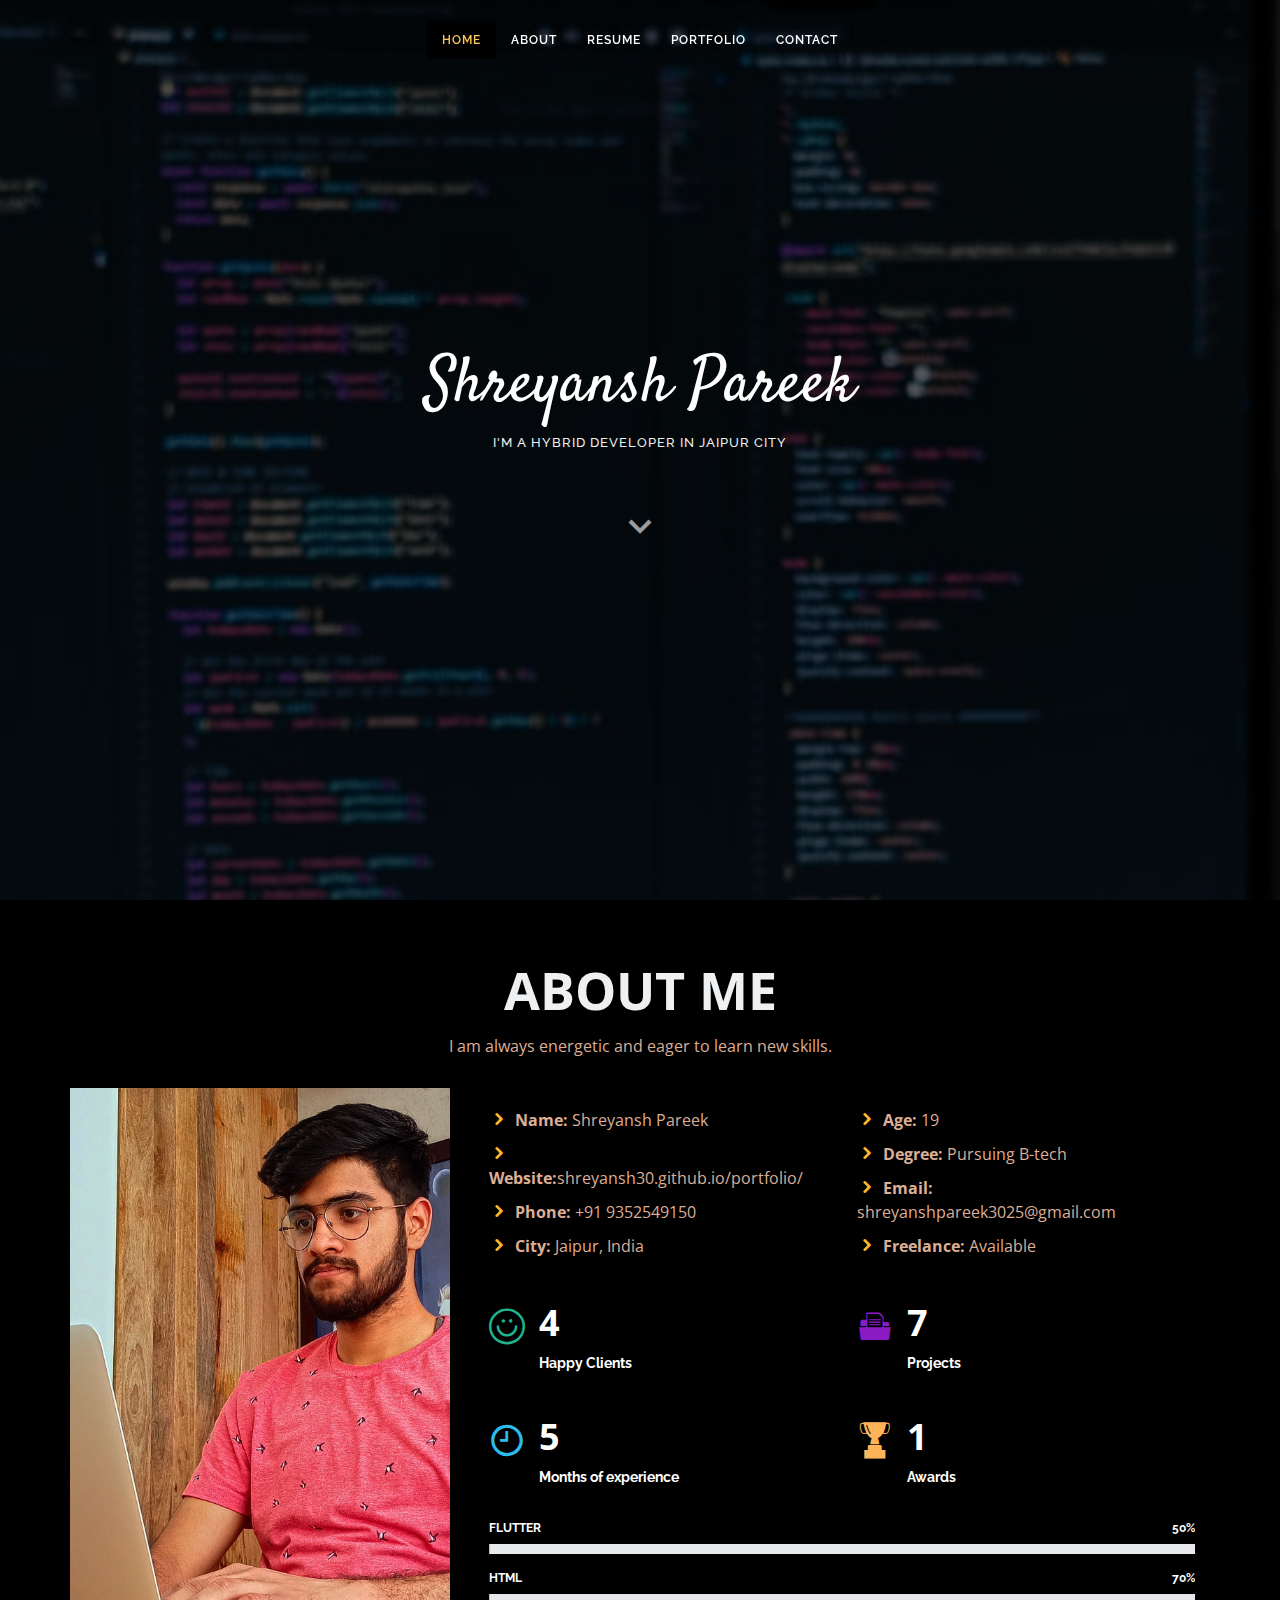
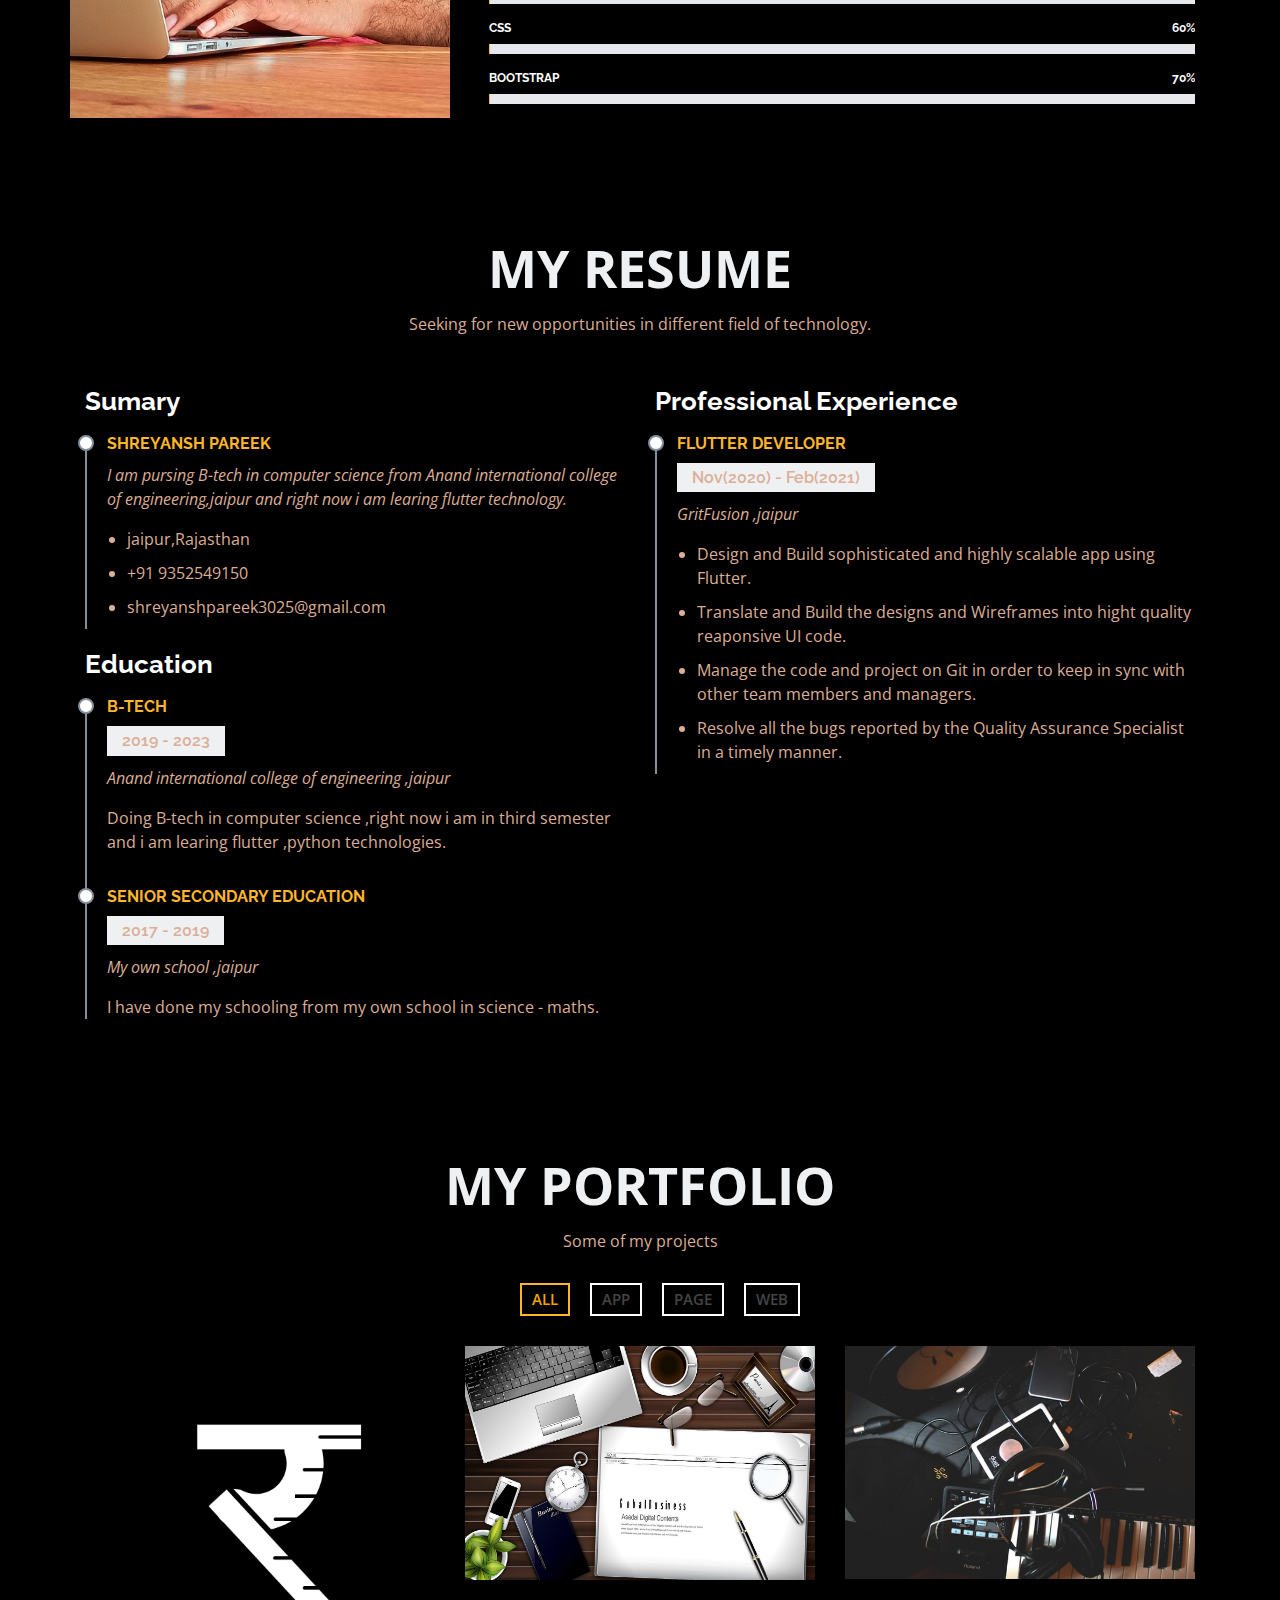
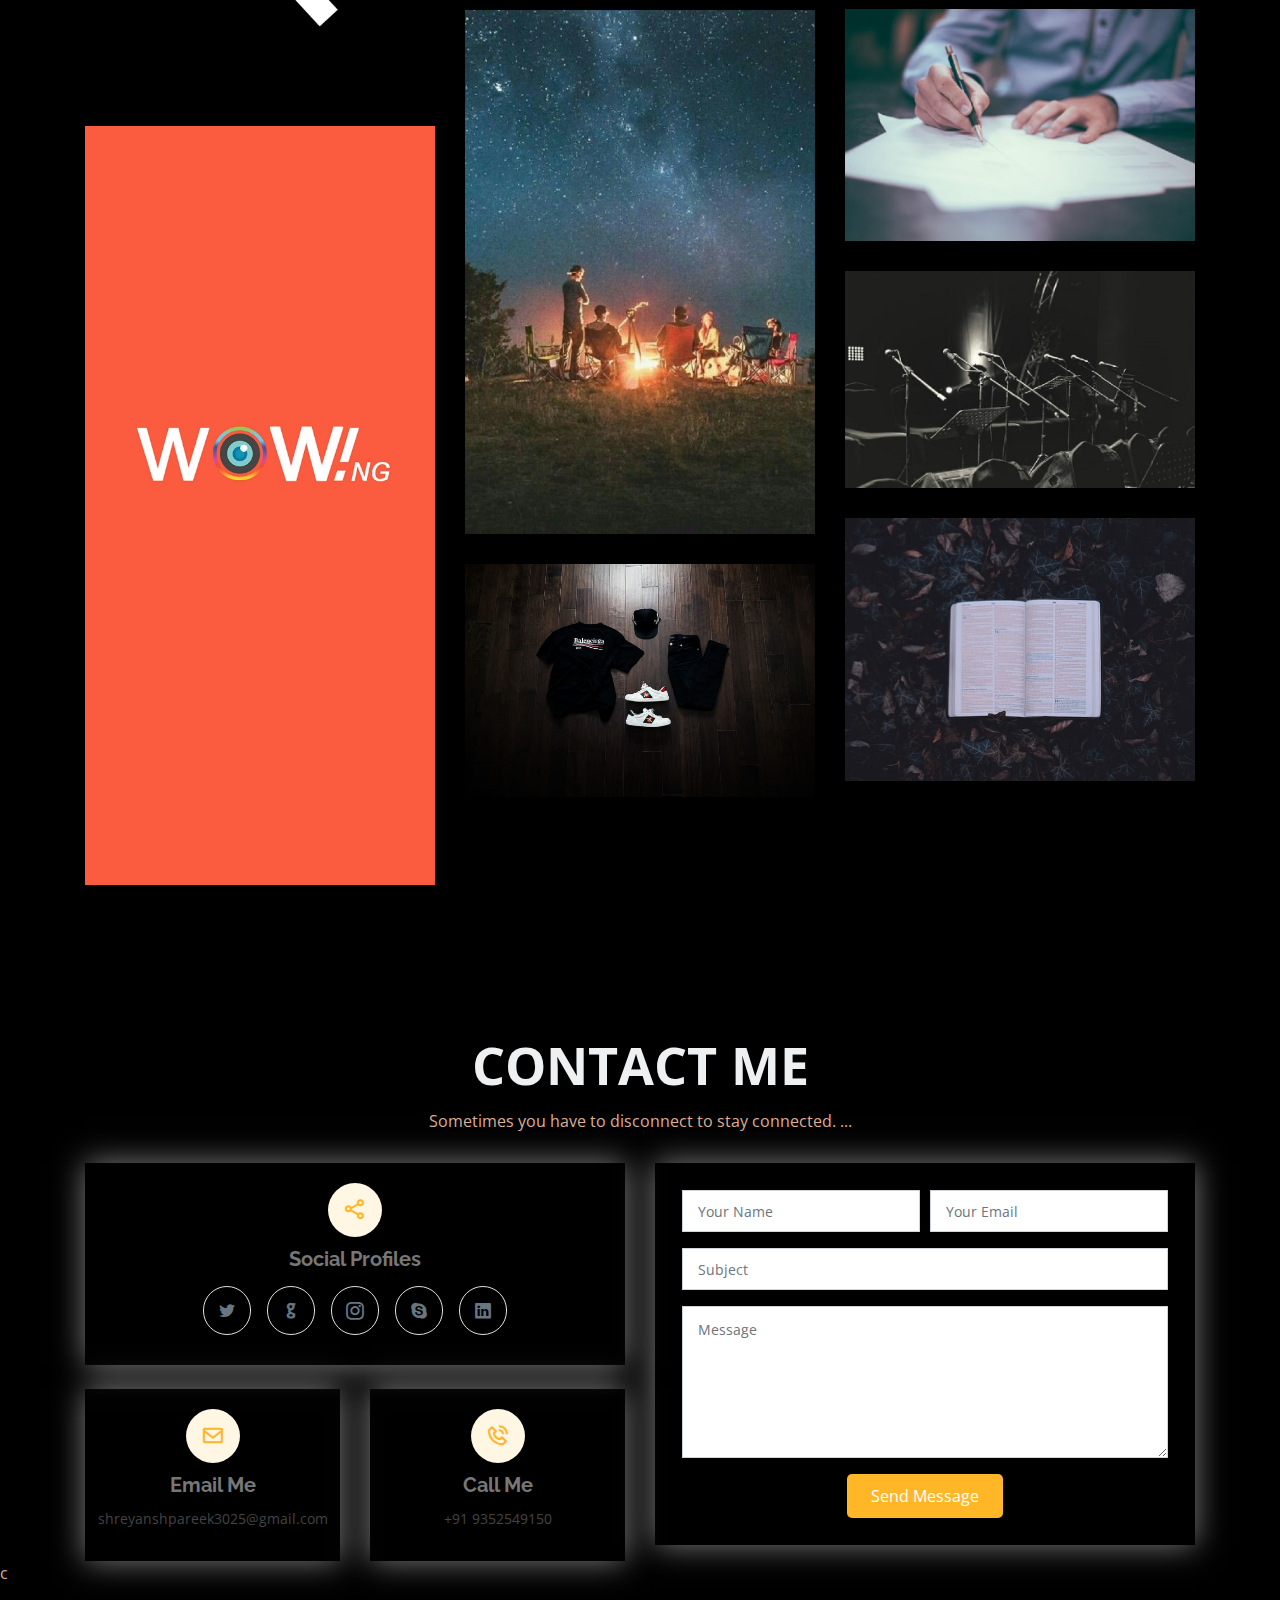
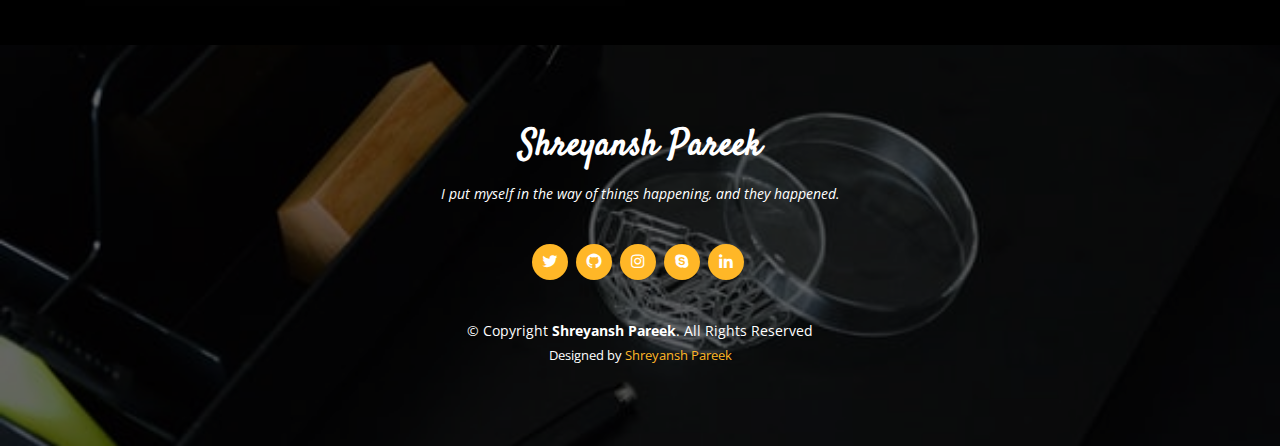
<file: index.html>
<!DOCTYPE html>
<html lang="en">

<head>
  <meta charset="utf-8">
  <meta content="width=device-width, initial-scale=1.0" name="viewport">
  <meta http-equiv="X-UA-Compactible" content="ie-edge">
  <title>Shreyansh Pareek - Portfolio</title>
  <meta content="I am Shreyansh Pareek portfolio and i am hybrid developer in Jaipur city" name="description">
  <meta content="flutter, html,css,bootstrap, developer ,Shreyansh Pareek" name="keywords">
  <meta content="Shreyansh Pareek" name="author">
  <!-- Favicons -->
  <link href="assets/img/Shreyansh.png" rel="icon" type="image/ico">
  <link href="assets/img/Shreyansh.png" rel="icon" type="image/ico">

  <!-- Google Fonts -->
  <link href="https://fonts.googleapis.com/css?family=Open+Sans:300,300i,400,400i,600,600i,700,700i|Raleway:300,300i,400,400i,500,500i,600,600i,700,700i|Satisfy" rel="stylesheet">

  <!-- Vendor CSS Files -->
  <link href="assets/vendor/bootstrap/css/bootstrap.min.css" rel="stylesheet">
  <link href="assets/vendor/icofont/icofont.min.css" rel="stylesheet">
  <link href="assets/vendor/boxicons/css/boxicons.min.css" rel="stylesheet">
  <link href="assets/vendor/owl.carousel/assets/owl.carousel.min.css" rel="stylesheet">
  <link href="assets/vendor/venobox/venobox.css" rel="stylesheet">

  <!-- Template Main CSS File -->
  <link href="assets/css/style.css" rel="stylesheet">
</head>

<body>

  <!-- ======= Header ======= -->
  <header id="header" class="fixed-top  d-flex justify-content-center align-items-center header-transparent">

    <nav class="nav-menu d-none d-lg-block">
      <ul>
        <li class="active"><a href="index.html">Home</a></li>
        <li><a href="#about">About</a></li>
        <li><a href="#resume">Resume</a></li>
        <!-- <li><a href="#services">Services</a></li> -->
        <li><a href="#portfolio">Portfolio</a></li>
        <li><a href="#contact">Contact</a></li>

      </ul>
    </nav><!-- .nav-menu -->

  </header><!-- End Header -->

  <!-- ======= Hero Section ======= -->
  <section id="hero">
    <div class="hero-container">
      <h1>Shreyansh Pareek</h1>
      <h2>I'm a Hybrid Developer in Jaipur city</h2>
      <a href="#about" class="btn-scroll scrollto" title="Scroll Down"><i class="bx bx-chevron-down"></i></a>
    </div>
  </section><!-- End Hero -->

  <main id="main">

    <!-- ======= About Me Section ======= -->
    <section id="about" class="about">
      <div class="container">

        <div class="section-title">
          <span>About Me</span>
          <!-- <h2>About Me</h2> -->
          <h2></h2>
          <br>
          <p> I am always energetic and eager to learn new skills.</p>
        </div>

        <div class="row">
          <div class="image col-lg-4 d-flex align-items-stretch justify-content-center justify-content-lg-start"></div>
          <div class="col-lg-8 d-flex flex-column align-items-stretch">
            <div class="content pl-lg-4 d-flex flex-column justify-content-center">
              <div class="row">
                <div class="col-lg-6">
                  <ul>
                    <li><i class="icofont-rounded-right"></i> <strong>Name:</strong> Shreyansh Pareek</li>
                    <li><a href="https://shreyansh30.github.io/portfolio/"></a><i class="icofont-rounded-right"></i> <strong>Website:</strong>shreyansh30.github.io/portfolio/</li>
                    <li><i class="icofont-rounded-right"></i> <strong>Phone:</strong> +91 9352549150</li>
                    <li><i class="icofont-rounded-right"></i> <strong>City:</strong> Jaipur, India</li>
                  </ul>
                </div>
                <div class="col-lg-6">
                  <ul>
                    <li><i class="icofont-rounded-right"></i> <strong>Age:</strong> 19</li>
                    <li><i class="icofont-rounded-right"></i> <strong>Degree:</strong> Pursuing B-tech</li>
                    <li><i class="icofont-rounded-right"></i> <strong>Email:</strong> shreyanshpareek3025@gmail.com</li>
                    <li><i class="icofont-rounded-right"></i> <strong>Freelance:</strong> Available</li>
                  </ul>
                </div>
              </div>
              <div class="row mt-n4">
                <div class="col-md-6 mt-5 d-md-flex align-items-md-stretch">
                  <div class="count-box">
                    <i class="icofont-simple-smile" style="color: #20b38e;"></i>
                    <span data-toggle="counter-up">4</span>
                    <p><strong>Happy Clients</strong> 
                    <!-- Better service start here.</p> -->
                  </div>
                </div>

                <div class="col-md-6 mt-5 d-md-flex align-items-md-stretch">
                  <div class="count-box">
                    <i class="icofont-document-folder" style="color: #8a1ac2;"></i>
                    <span data-toggle="counter-up">7</span>
                    <p><strong>Projects</strong> 
                    <!-- The project is strategically selected to advance the corporation's organizational goals</p> -->
                  </div>
                </div>

                <div class="col-md-6 mt-5 d-md-flex align-items-md-stretch">
                  <div class="count-box">
                    <i class="icofont-clock-time" style="color: #2cbdee;"></i>
                    <span data-toggle="counter-up">5</span>
                    <p><strong>Months of experience</strong> 
                    <!-- If you do nothing to improve your skills, you won't stay where you are.</p> -->
                  </div>
                </div>

                <div class="col-md-6 mt-5 d-md-flex align-items-md-stretch">
                  <div class="count-box">
                    <i class="icofont-award" style="color: #ffb459;"></i>
                    <span data-toggle="counter-up">1</span>
                    <p><strong>Awards</strong>
                     <!-- It doesn't matter how many times you win an award, it is always very special. ...</p> -->
                  </div>
                </div>
              </div>
            </div><!-- End .content-->

            <div class="skills-content pl-lg-4">
              <div class="progress">
                <span class="skill">Flutter <i class="val">50%</i></span>
                <div class="progress-bar-wrap">
                  <div class="progress-bar" role="progressbar" aria-valuenow="50" aria-valuemin="0" aria-valuemax="100"></div>
                </div>
              </div>

              <div class="progress">
                <span class="skill">HTML <i class="val">70%</i></span>
                <div class="progress-bar-wrap">
                  <div class="progress-bar" role="progressbar" aria-valuenow="70" aria-valuemin="0" aria-valuemax="100"></div>
                </div>
              </div>

              <div class="progress">
                <span class="skill">CSS <i class="val">60%</i></span>
                <div class="progress-bar-wrap">
                  <div class="progress-bar" role="progressbar" aria-valuenow="60" aria-valuemin="0" aria-valuemax="100"></div>
                </div>
              </div>
              <div class="progress">
                <span class="skill">Bootstrap <i class="val">70%</i></span>
                <div class="progress-bar-wrap">
                  <div class="progress-bar" role="progressbar" aria-valuenow="70" aria-valuemin="0" aria-valuemax="100"></div>
                </div>
              </div>
            </div>
          </div>
        </div>

      </div>
    </section><!-- End About Me Section -->

    <!-- ======= My Resume Section ======= -->
    <section id="resume" class="resume">
      <div class="container">

        <div class="section-title">
          <span>My Resume</span>
          <!-- <h2>My Resume</h2> -->
          <h2></h2>
          <br>
          <p>Seeking for new opportunities in different field of technology.</p>
        </div>

        <div class="row">
          <div class="col-lg-6">
            <h3 class="resume-title">Sumary</h3>
            <div class="resume-item pb-0">
              <h4>Shreyansh Pareek</h4>
              <p><em>I am pursing B-tech in computer science from Anand international college of engineering,jaipur and right now i am learing flutter technology.  </em></p>
              <p>
              <ul>
                <li>jaipur,Rajasthan</li>
                <li>+91 9352549150</li>
                <li>shreyanshpareek3025@gmail.com</li>
              </ul>
              </p>
            </div>

            <h3 class="resume-title">Education</h3>
            <div class="resume-item">
              <h4>B-tech </h4>
              <h5>2019 - 2023</h5>
              <p><em>Anand international college of engineering ,jaipur</em></p>
              <p>Doing B-tech in computer science ,right now i am in third semester and   
              i am learing flutter ,python technologies.</p>
            </div>
            <div class="resume-item">
              <h4>Senior Secondary Education</h4>
              <h5>2017 - 2019</h5>
              <p><em>My own school ,jaipur</em></p>
              <p>I have done my schooling from my own school in science - maths. </p>
            </div>
          </div>
          <div class="col-lg-6">
            <h3 class="resume-title">Professional Experience</h3>
            <div class="resume-item">
              <h4>Flutter Developer</h4>
              <h5>Nov(2020) - Feb(2021)</h5>
              <p><em>GritFusion ,jaipur </em></p>
              <p>
              <ul>
                <li>Design and Build sophisticated and highly scalable app using Flutter. </li>
                <li>Translate and Build the designs and Wireframes into hight quality reaponsive UI code. </li>
                <li>Manage the code and project on Git in order to keep in sync with other team members and managers. </li>
                <li>Resolve all the bugs reported by the Quality Assurance Specialist in a timely manner. </li>
              </ul>
              </p>
            </div>
            <!-- <div class="resume-item">
              <h4>Graphic design specialist</h4>
              <h5>2017 - 2018</h5>
              <p><em>Stepping Stone Advertising, New York, NY</em></p>
              <p>
              <ul>
                <li>Developed numerous marketing programs (logos, brochures,infographics, presentations, and advertisements).</li>
                <li>Managed up to 5 projects or tasks at a given time while under pressure</li>
                <li>Recommended and consulted with clients on the most appropriate graphic design</li>
                <li>Created 4+ design presentations and proposals a month for clients and account managers</li>
              </ul>
              </p>
            </div>
          </div> -->
        </div>

      </div>
    </section><!-- End My Resume Section -->

    <!-- ======= My Services Section ======= -->
    <!-- <section id="services" class="services">
      <div class="container">

        <div class="section-title">
          <span>My Services</span> -->
          <!-- <h2>My Services</h2> -->
          <!-- <h2></h2>
          <br>
          <p>Sit sint consectetur velit quisquam cupiditate impedit suscipit alias</p>
        </div>

        <div class="row">
          <div class="col-md-6 col-lg-3 d-flex align-items-stretch mb-5 mb-lg-0">
            <div class="icon-box">
              <div class="icon"><i class="bx bxl-dribbble"></i></div>
              <h4 class="title"><a href="">Lorem Ipsum</a></h4>
              <p class="description">Voluptatum deleniti atque corrupti quos dolores et quas molestias excepturi sint occaecati cupiditate non provident</p>
            </div>
          </div>

          <div class="col-md-6 col-lg-3 d-flex align-items-stretch mb-5 mb-lg-0">
            <div class="icon-box">
              <div class="icon"><i class="bx bx-file"></i></div>
              <h4 class="title"><a href="">Sed ut perspiciatis</a></h4>
              <p class="description">Duis aute irure dolor in reprehenderit in voluptate velit esse cillum dolore eu fugiat nulla pariatur</p>
            </div>
          </div>

          <div class="col-md-6 col-lg-3 d-flex align-items-stretch mb-5 mb-lg-0">
            <div class="icon-box">
              <div class="icon"><i class="bx bx-tachometer"></i></div>
              <h4 class="title"><a href="">Magni Dolores</a></h4>
              <p class="description">Excepteur sint occaecat cupidatat non proident, sunt in culpa qui officia deserunt mollit anim id est laborum</p>
            </div>
          </div>

          <div class="col-md-6 col-lg-3 d-flex align-items-stretch mb-5 mb-lg-0">
            <div class="icon-box">
              <div class="icon"><i class="bx bx-world"></i></div>
              <h4 class="title"><a href="">Nemo Enim</a></h4>
              <p class="description">At vero eos et accusamus et iusto odio dignissimos ducimus qui blanditiis praesentium voluptatum deleniti atque</p>
            </div>
          </div>

        </div>

      </div>
    </section> --><!-- End My Services Section -->

    <!-- ======= Testimonials Section ======= -->
    <!-- <section id="testimonials" class="testimonials">
      <div class="container">
        <div class="owl-carousel testimonials-carousel">
          <div class="testimonial-item">
            <img src="assets/img/testimonials/testimonials-1.jpg" class="testimonial-img" alt="">
            <h3>Saul Goodman</h3>
            <h4>Ceo &amp; Founder</h4>
            <p>
              <i class="bx bxs-quote-alt-left quote-icon-left"></i>
              Proin iaculis purus consequat sem cure digni ssim donec porttitora entum suscipit rhoncus. Accusantium quam, ultricies eget id, aliquam eget nibh et. Maecen aliquam, risus at semper.
              <i class="bx bxs-quote-alt-right quote-icon-right"></i>
            </p>
          </div>

          <div class="testimonial-item">
            <img src="assets/img/testimonials/testimonials-2.jpg" class="testimonial-img" alt="">
            <h3>Sara Wilsson</h3>
            <h4>Designer</h4>
            <p>
              <i class="bx bxs-quote-alt-left quote-icon-left"></i>
              Export tempor illum tamen malis malis eram quae irure esse labore quem cillum quid cillum eram malis quorum velit fore eram velit sunt aliqua noster fugiat irure amet legam anim culpa.
              <i class="bx bxs-quote-alt-right quote-icon-right"></i>
            </p>
          </div>

          <div class="testimonial-item">
            <img src="assets/img/testimonials/testimonials-3.jpg" class="testimonial-img" alt="">
            <h3>Jena Karlis</h3>
            <h4>Store Owner</h4>
            <p>
              <i class="bx bxs-quote-alt-left quote-icon-left"></i>
              Enim nisi quem export duis labore cillum quae magna enim sint quorum nulla quem veniam duis minim tempor labore quem eram duis noster aute amet eram fore quis sint minim.
              <i class="bx bxs-quote-alt-right quote-icon-right"></i>
            </p>
          </div>

          <div class="testimonial-item">
            <img src="assets/img/testimonials/testimonials-4.jpg" class="testimonial-img" alt="">
            <h3>Matt Brandon</h3>
            <h4>Freelancer</h4>
            <p>
              <i class="bx bxs-quote-alt-left quote-icon-left"></i>
              Fugiat enim eram quae cillum dolore dolor amet nulla culpa multos export minim fugiat minim velit minim dolor enim duis veniam ipsum anim magna sunt elit fore quem dolore labore illum veniam.
              <i class="bx bxs-quote-alt-right quote-icon-right"></i>
            </p>
          </div>

          <div class="testimonial-item">
            <img src="assets/img/testimonials/testimonials-5.jpg" class="testimonial-img" alt="">
            <h3>John Larson</h3>
            <h4>Entrepreneur</h4>
            <p>
              <i class="bx bxs-quote-alt-left quote-icon-left"></i>
              Quis quorum aliqua sint quem legam fore sunt eram irure aliqua veniam tempor noster veniam enim culpa labore duis sunt culpa nulla illum cillum fugiat legam esse veniam culpa fore nisi cillum quid.
              <i class="bx bxs-quote-alt-right quote-icon-right"></i>
            </p>
          </div>

        </div>

      </div>
    </section> --><!-- End Testimonials Section -->

    <!-- ======= My Portfolio Section ======= -->
    <section id="portfolio" class="portfolio">
      <div class="container">

        <div class="section-title">
          <span>My Portfolio</span>
          <!-- <h2>My Portfolio</h2> -->
          <h2></h2>
          <br>
          <p>Some of my projects</p>
        </div>

        <ul id="portfolio-flters" class="d-flex justify-content-center">
          <li data-filter="*" class="filter-active">All</li>
          <li data-filter=".filter-app">App</li>
          <li data-filter=".filter-card">Page</li>
          <li data-filter=".filter-web">Web</li>
        </ul>

        <div class="row portfolio-container">

          <div class="col-lg-4 col-md-6 portfolio-item filter-app">
           <a href="portfolio-details-rozgaar.html"><div class="portfolio-img"><img src="assets/img/portfolio/Rozgaar.png"S class="img-fluid" alt=""></div></a>
            <div class="portfolio-info">
              <h4>Rozgaar</h4>
              <p>App 1</p>
              <a href="assets/img/portfolio/Rozgaar.png" data-gall="portfolioGallery" class="venobox preview-link" title="App 1"><i class="bx bx-plus"></i></a>
              <a href="portfolio-details-rozgaar.html" class="details-link" title="More Details"><i class="bx bx-link"></i></a>
            </div>
          </div>

          <div class="col-lg-4 col-md-6 portfolio-item filter-web">
            <a href="portfolio-details-job.html"><div class="portfolio-img"><img src="assets/img/portfolio/Jobs.jpg" class="img-fluid" alt=""></div></a>
            <div class="portfolio-info">
              <h4>Jobs Website</h4>
              <p>Web 1</p>
              <a href="assets/img/portfolio/Jobs.jpg" data-gall="portfolioGallery" class="venobox preview-link" title="Web 3"><i class="bx bx-plus"></i></a>
              <a href="portfolio-details-job.html" class="details-link" title="More Details"><i class="bx bx-link"></i></a>
            </div>
          </div>

          <div class="col-lg-4 col-md-6 portfolio-item filter-app">
            <a href="portfolio-details-music.html"><div class="portfolio-img"><img src="assets/img/portfolio/Music-App.jfif" class="img-fluid" alt=""></div></a>
            <div class="portfolio-info">
              <h4>Music-App</h4>
              <p>App 2</p>
              
              <a href="assets/img/portfolio/Music-App.jfif" data-gall="portfolioGallery" class="venobox preview-link" title="App 2"><i class="bx bx-plus"></i></a>
              <a href="portfolio-details-music.html" class="details-link" title="More Details"><i class="bx bx-link"></i></a>
            </div>
          </div>

          <div class="col-lg-4 col-md-6 portfolio-item filter-card">
            <a href="portfolio-details-survey.html"><div class="portfolio-img"><img src="assets/img/portfolio/Survey-page.jfif" class="img-fluid" alt=""></div></a>
            <div class="portfolio-info">
              <h4>Survey-Page</h4>
              <p>Page 2</p>
              <a href="assets/img/portfolio/Survey-page.jfif" data-gall="portfolioGallery" class="venobox preview-link" title="Card 2"><i class="bx bx-plus"></i></a>
              <a href="portfolio-details-survey.html" class="details-link" title="More Details"><i class="bx bx-link"></i></a>
            </div>
          </div>

          <div class="col-lg-4 col-md-6 portfolio-item filter-web">
            <a href="portfolio-details-tour.html"><div class="portfolio-img"><img src="assets/img/portfolio/Tour&Travels.jpg" class="img-fluid" alt=""></div></a>
            <div class="portfolio-info">
              <h4>Tour & Travels Website</h4>
              <p>Web 2</p> 
              <a href="assets/img/portfolio/Tour&Travels.jpg" data-gall="portfolioGallery" class="venobox preview-link" title="Web 2"><i class="bx bx-plus"></i></a>
              <a href="portfolio-details-tour.html" class="details-link" title="More Details"><i class="bx bx-link"></i></a>
            </div>
          </div>

          <div class="col-lg-4 col-md-6 portfolio-item filter-app">
            <a href="portfolio-details-wowing.html"><div class="portfolio-img"><img src="assets/img/portfolio/wowing_image.jpg" class="img-fluid" alt=""></div></a>
            <div class="portfolio-info">
              <h4>Wowing</h4>
              <p>App 3</p>
              <a href="assets/img/portfolio/wowing_image.jpg" data-gall="portfolioGallery" class="venobox preview-link" title="App 3"><i class="bx bx-plus"></i></a>
              <a href="portfolio-details-wowing.html" class="details-link" title="More Details"><i class="bx bx-link"></i></a>
            </div>
          </div>

          <div class="col-lg-4 col-md-6 portfolio-item filter-card">
            <a href="portfolio-details-landing.html"><div class="portfolio-img"><img src="assets/img/portfolio/landing-page.jfif" class="img-fluid" alt=""></div></a>
            <div class="portfolio-info">
              <h4>Landing-Page</h4>
              <p>Page 1</p>
              <a href="assets/img/portfolio/landing-page.jfif" data-gall="portfolioGallery" class="venobox preview-link" title="Card 1"><i class="bx bx-plus"></i></a>
              <a href="portfolio-details-landing.html" class="details-link" title="More Details"><i class="bx bx-link"></i></a>
            </div>
          </div>

          <div class="col-lg-4 col-md-6 portfolio-item filter-card">
           <a href="portfolio-details-documentation.html"><div class="portfolio-img"><img src="assets/img/portfolio/Documentation-Page.jfif" class="img-fluid" alt=""></div></a> 
            <div class="portfolio-info">
              <h4>Documentation-Page</h4>
              <p>Page 3</p>
              <a href="assets/img/portfolio/Documentation-Page.jfif" data-gall="portfolioGallery" class="venobox preview-link" title="Card 3"><i class="bx bx-plus"></i></a>
              <a href="portfolio-details-documentation.html" class="details-link" title="More Details"><i class="bx bx-link"></i></a>
            </div>
          </div>

          <div class="col-lg-4 col-md-6 portfolio-item filter-web">
            <a href="portfolio-details-fashion.html"><div class="portfolio-img"><img src="assets/img/portfolio/Fashion.jpg" class="img-fluid" alt=""></div></a>
            <div class="portfolio-info">
              <h4>Clothing Website</h4>
              <p>Web 3</p>
              <a href="assets/img/portfolio/Fashion.jpg" data-gall="portfolioGallery" class="venobox preview-link" title="Web 3"><i class="bx bx-plus"></i></a>
              <a href="portfolio-details-fashion.html" class="details-link" title="More Details"><i class="bx bx-link"></i></a>
            </div>
          </div>

        </div>

      </div>
    </section><!-- End My Portfolio Section -->

    <!-- ======= Pricing Section ======= -->
    <!-- <section id="pricing" class="pricing">
      <div class="container">

        <div class="section-title">
          <span>Pricing</span> -->
          <!-- <h2>Pricing</h2> -->
          <!-- <h2></h2>
          <br>
          <p>Sit sint consectetur velit quisquam cupiditate impedit suscipit alias</p>
        </div>

        <div class="row">

          <div class="col-lg-3 col-md-6">
            <div class="box">
              <h3>Free</h3>
              <h4><sup>$</sup>0<span> / month</span></h4>
              <ul>
                <li>Aida dere</li>
                <li>Nec feugiat nisl</li>
                <li>Nulla at volutpat dola</li>
                <li class="na">Pharetra massa</li>
                <li class="na">Massa ultricies mi</li>
              </ul>
              <div class="btn-wrap">
                <a href="#" class="btn-buy">Buy Now</a>
              </div>
            </div>
          </div>

          <div class="col-lg-3 col-md-6 mt-4 mt-md-0">
            <div class="box featured">
              <h3>Business</h3>
              <h4><sup>$</sup>19<span> / month</span></h4>
              <ul>
                <li>Aida dere</li>
                <li>Nec feugiat nisl</li>
                <li>Nulla at volutpat dola</li>
                <li>Pharetra massa</li>
                <li class="na">Massa ultricies mi</li>
              </ul>
              <div class="btn-wrap">
                <a href="#" class="btn-buy">Buy Now</a>
              </div>
            </div>
          </div>

          <div class="col-lg-3 col-md-6 mt-4 mt-lg-0">
            <div class="box">
              <h3>Developer</h3>
              <h4><sup>$</sup>29<span> / month</span></h4>
              <ul>
                <li>Aida dere</li>
                <li>Nec feugiat nisl</li>
                <li>Nulla at volutpat dola</li>
                <li>Pharetra massa</li>
                <li>Massa ultricies mi</li>
              </ul>
              <div class="btn-wrap">
                <a href="#" class="btn-buy">Buy Now</a>
              </div>
            </div>
          </div>

          <div class="col-lg-3 col-md-6 mt-4 mt-lg-0">
            <div class="box">
              <span class="advanced">Advanced</span>
              <h3>Ultimate</h3>
              <h4><sup>$</sup>49<span> / month</span></h4>
              <ul>
                <li>Aida dere</li>
                <li>Nec feugiat nisl</li>
                <li>Nulla at volutpat dola</li>
                <li>Pharetra massa</li>
                <li>Massa ultricies mi</li>
              </ul>
              <div class="btn-wrap">
                <a href="#" class="btn-buy">Buy Now</a>
              </div>
            </div>
          </div>

        </div>

      </div>
    </section> -->
    <!-- End Pricing Section -->

    <!-- ======= Contact Me Section ======= -->
    <section id="contact" class="contact">
      <div class="container">

        <div class="section-title">
          <span>Contact Me</span>
          <!-- <h2>Contact Me</h2> -->
          <h2></h2>
          <br>
          <p>Sometimes you have to disconnect to stay connected. ...</p>
        </div>

        <div class="row">

          <div class="col-lg-6">

            <div class="row">
              <div class="col-md-12">
                <div class="info-box">
                  <i class="bx bx-share-alt"></i>
                  <h3>Social Profiles</h3>
                  <div class="social-links">
                    <a href="https://twitter.com/ShreyanshParee9" class="twitter"><i class="icofont-twitter"></i></a>
                    <a href="https://github.com/shreyanshpareek" class="facebook"><i class="icofont-github"></i></a>
                    <a href="https://www.instagram.com/shreyansh.pareek_/" class="instagram"><i class="icofont-instagram"></i></a>
                    <a href="https://secure.skype.com/portal/profile" class="google-plus"><i class="icofont-skype"></i></a>
                    <a href="https://www.linkedin.com/in/shreyansh-pareek-74b9a4192/" class="linkedin"><i class="icofont-linkedin"></i></a>
                  </div>
                </div>
              </div>
              <div class="col-md-6">
                <div class="info-box mt-4">
                  <a href="mailto:shreyanshpareek3025@gmail.com"><i class="bx bx-envelope"></i></a>
                  <h3>Email Me</h3>
                  <p>shreyanshpareek3025@gmail.com</p>
                </div>
              </div>
              <div class="col-md-6">
                <div class="info-box mt-4">
                  <a href="tel:9352549150"><i class="bx bx-phone-call"></i></a>
                  <h3>Call Me</h3>
                  <p>+91 9352549150</p>
                </div>
              </div>
            </div>

          </div>

          <div class="col-lg-6">
            <form action="forms/contact.php" method="post" role="form" class="php-email-form">
              <div class="form-row">
                <div class="col-md-6 form-group">
                  <input type="text" name="name" class="form-control" id="name" placeholder="Your Name" data-rule="minlen:4" data-msg="Please enter at least 4 chars" />
                  <div class="validate"></div>
                </div>
                <div class="col-md-6 form-group">
                  <input type="email" class="form-control" name="email" id="email" placeholder="Your Email" data-rule="email" data-msg="Please enter a valid email" />
                  <div class="validate"></div>
                </div>
              </div>
              <div class="form-group">
                <input type="text" class="form-control" name="subject" id="subject" placeholder="Subject" data-rule="minlen:4" data-msg="Please enter at least 8 chars of subject" />
                <div class="validate"></div>
              </div>
              <div class="form-group">
                <textarea class="form-control" name="message" rows="6" data-rule="required" data-msg="Please write something for us" placeholder="Message"></textarea>
                <div class="validate"></div>
              </div>
              <div class="mb-3">
                <div class="loading">Loading</div>
                <div class="error-message"></div>
                <div class="sent-message">Your message has been sent. Thank you!</div>
              </div>
              <div class="text-center"><button type="submit">Send Message</button></div>
            </form>
          </div>

        </div>

      </div>
     c
    </section><!-- End Contact Me Section -->

  </main><!-- End #main -->

  <!-- ======= Footer ======= -->
  <footer id="footer">
    <div class="container">
      <h3>Shreyansh Pareek</h3>
      <p>I put myself in the way of things happening, and they happened. </p>
      <div class="social-links">
        <a href="https://twitter.com/ShreyanshParee9" class="twitter"><i class="bx bxl-twitter"></i></a>
        <a href="https://github.com/shreyanshpareek" class="facebook"><i class="bx bxl-github"></i></a>
        <a href="https://www.instagram.com/shreyansh.pareek_/" class="instagram"><i class="bx bxl-instagram"></i></a>
        <a href="https://secure.skype.com/portal/profile" class="google-plus"><i class="bx bxl-skype"></i></a>
        <a href="https://www.linkedin.com/in/shreyansh-pareek-74b9a4192/" class="linkedin"><i class="bx bxl-linkedin"></i></a>
      </div>
      <div class="copyright">
        &copy; Copyright <strong><span>Shreyansh Pareek</span></strong>. All Rights Reserved
      </div>
      <div class="credits">
        <!-- All the links in the footer should remain intact. -->
        <!-- You can delete the links only if you purchased the pro version. -->
        Designed by <a href="#">Shreyansh Pareek</a>
      </div>
    </div>
  </footer><!-- End Footer -->

  <a href="#" class="back-to-top"><i class="icofont-simple-up"></i></a>

  <!-- Vendor JS Files -->
  <script src="assets/vendor/jquery/jquery.min.js"></script>
  <script src="assets/vendor/bootstrap/js/bootstrap.bundle.min.js"></script>
  <script src="assets/vendor/jquery.easing/jquery.easing.min.js"></script>
  <script src="assets/vendor/php-email-form/validate.js"></script>
  <script src="assets/vendor/waypoints/jquery.waypoints.min.js"></script>
  <script src="assets/vendor/counterup/counterup.min.js"></script>
  <script src="assets/vendor/owl.carousel/owl.carousel.min.js"></script>
  <script src="assets/vendor/isotope-layout/isotope.pkgd.min.js"></script>
  <script src="assets/vendor/venobox/venobox.min.js"></script>
   
  <!-- Template Main JS File -->
  <script src="assets/js/main.js"></script>
   

</body>

</html>
</file>
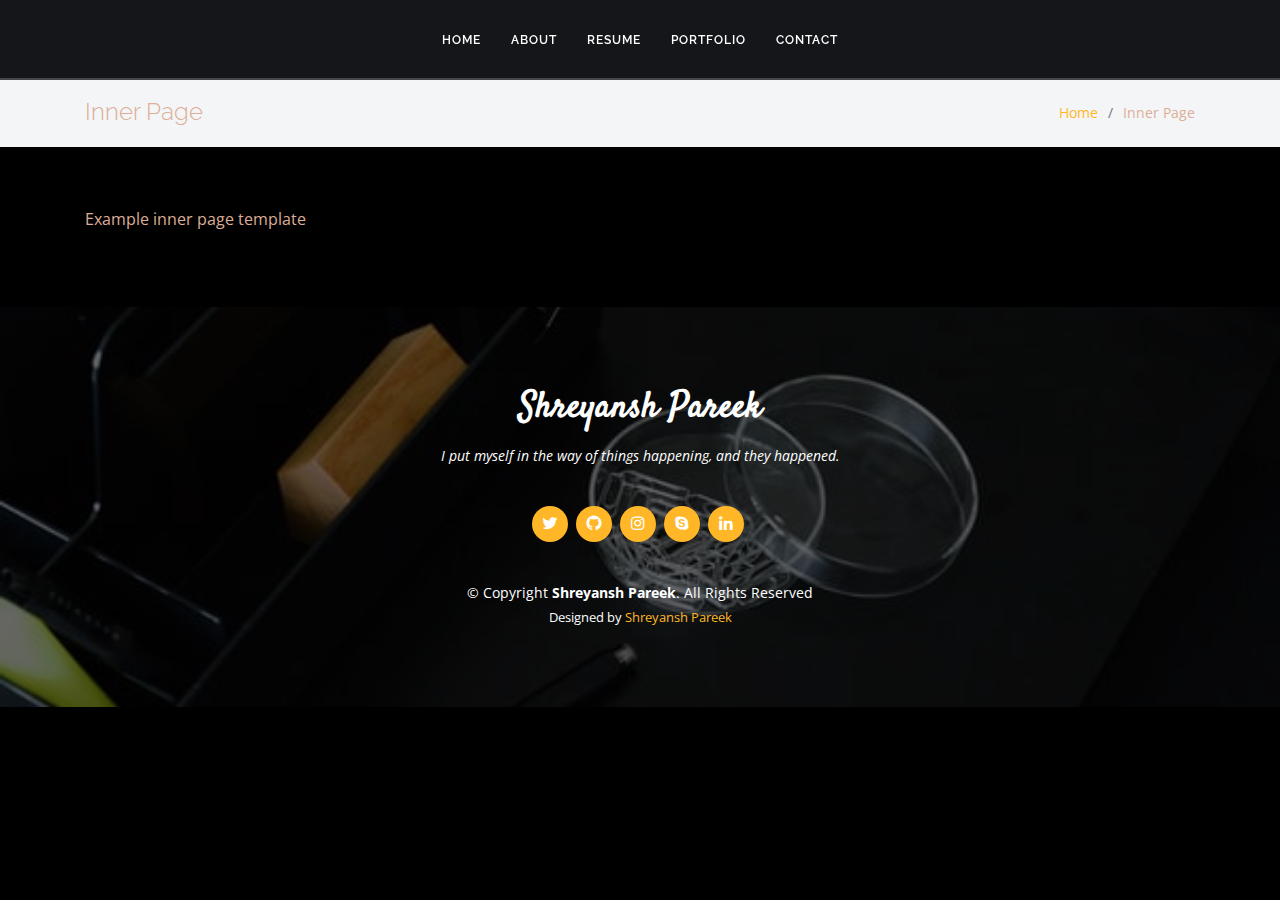
<file: inner-page.html>
<!DOCTYPE html>
<html lang="en">

<head>
  <meta charset="utf-8">
  <meta content="width=device-width, initial-scale=1.0" name="viewport">
  <meta http-equiv="X-UA-Compactible" content="ie-edge">
  <title>Shreyansh Pareek - Portfolio</title>
  <meta content="I am Shreyansh Pareek portfolio and i am hybrid developer in Jaipur city" name="description">
  <meta content="flutter, html,css,bootstrap, developer ,Shreyansh Pareek" name="keywords">
  <meta content="Shreyansh Pareek" name="author">
  <!-- Favicons -->
  <link href="assets/img/Shreyansh.png" rel="icon" type="image/ico">
  <link href="assets/img/Shreyansh.png" rel="icon" type="image/ico">
  <!-- <link href="assets/img/favicon.png" rel="icon">
  <link href="assets/img/apple-touch-icon.png" rel="apple-touch-icon">
 -->
  <!-- Google Fonts -->
  <link href="https://fonts.googleapis.com/css?family=Open+Sans:300,300i,400,400i,600,600i,700,700i|Raleway:300,300i,400,400i,500,500i,600,600i,700,700i|Satisfy" rel="stylesheet">

  <!-- Vendor CSS Files -->
  <link href="assets/vendor/bootstrap/css/bootstrap.min.css" rel="stylesheet">
  <link href="assets/vendor/icofont/icofont.min.css" rel="stylesheet">
  <link href="assets/vendor/boxicons/css/boxicons.min.css" rel="stylesheet">
  <link href="assets/vendor/owl.carousel/assets/owl.carousel.min.css" rel="stylesheet">
  <link href="assets/vendor/venobox/venobox.css" rel="stylesheet">

  <!-- Template Main CSS File -->
  <link href="assets/css/style.css" rel="stylesheet">

  
</head>

<body>

  <!-- ======= Header ======= -->
  <header id="header" class="fixed-top  d-flex justify-content-center align-items-center ">

    <nav class="nav-menu d-none d-lg-block">
      <ul>
        <li><a href="index.html">Home</a></li>
        <li><a href="#about">About</a></li>
        <li><a href="#resume">Resume</a></li>
        <!-- <li><a href="#services">Services</a></li> -->
        <li><a href="#portfolio">Portfolio</a></li>
        <li><a href="#contact">Contact</a></li>

      </ul>
    </nav><!-- .nav-menu -->

  </header><!-- End Header -->

  <main id="main">

    <!-- ======= Breadcrumbs ======= -->
    <section class="breadcrumbs">
      <div class="container">

        <div class="d-flex justify-content-between align-items-center">
          <h2>Inner Page</h2>
          <ol>
            <li><a href="index.html">Home</a></li>
            <li>Inner Page</li>
          </ol>
        </div>

      </div>
    </section><!-- End Breadcrumbs -->

    <section class="inner-page">
      <div class="container">
        <p>
          Example inner page template
        </p>
      </div>
    </section>

  </main><!-- End #main -->

  <!-- ======= Footer ======= -->
   <footer id="footer">
    <div class="container">
      <h3>Shreyansh Pareek</h3>
      <p>I put myself in the way of things happening, and they happened. </p>
      <div class="social-links">
        <a href="https://twitter.com/ShreyanshParee9" class="twitter"><i class="bx bxl-twitter"></i></a>
        <a href="https://github.com/shreyanshpareek" class="facebook"><i class="bx bxl-github"></i></a>
        <a href="https://www.instagram.com/shreyansh.pareek_/" class="instagram"><i class="bx bxl-instagram"></i></a>
        <a href="https://secure.skype.com/portal/profile" class="google-plus"><i class="bx bxl-skype"></i></a>
        <a href="https://www.linkedin.com/in/shreyansh-pareek-74b9a4192/" class="linkedin"><i class="bx bxl-linkedin"></i></a>
      </div>
      <div class="copyright">
        &copy; Copyright <strong><span>Shreyansh Pareek</span></strong>. All Rights Reserved
      </div>
      <div class="credits">
        <!-- All the links in the footer should remain intact. -->
        <!-- You can delete the links only if you purchased the pro version. -->
        Designed by <a href="#">Shreyansh Pareek</a>
      </div>
    </div>
  </footer><!-- End Footer -->

  <a href="#" class="back-to-top"><i class="icofont-simple-up"></i></a>

  <!-- Vendor JS Files -->
  <script src="assets/vendor/jquery/jquery.min.js"></script>
  <script src="assets/vendor/bootstrap/js/bootstrap.bundle.min.js"></script>
  <script src="assets/vendor/jquery.easing/jquery.easing.min.js"></script>
  <script src="assets/vendor/php-email-form/validate.js"></script>
  <script src="assets/vendor/waypoints/jquery.waypoints.min.js"></script>
  <script src="assets/vendor/counterup/counterup.min.js"></script>
  <script src="assets/vendor/owl.carousel/owl.carousel.min.js"></script>
  <script src="assets/vendor/isotope-layout/isotope.pkgd.min.js"></script>
  <script src="assets/vendor/venobox/venobox.min.js"></script>

  <!-- Template Main JS File -->
  <script src="assets/js/main.js"></script>

</body>

</html>
</file>
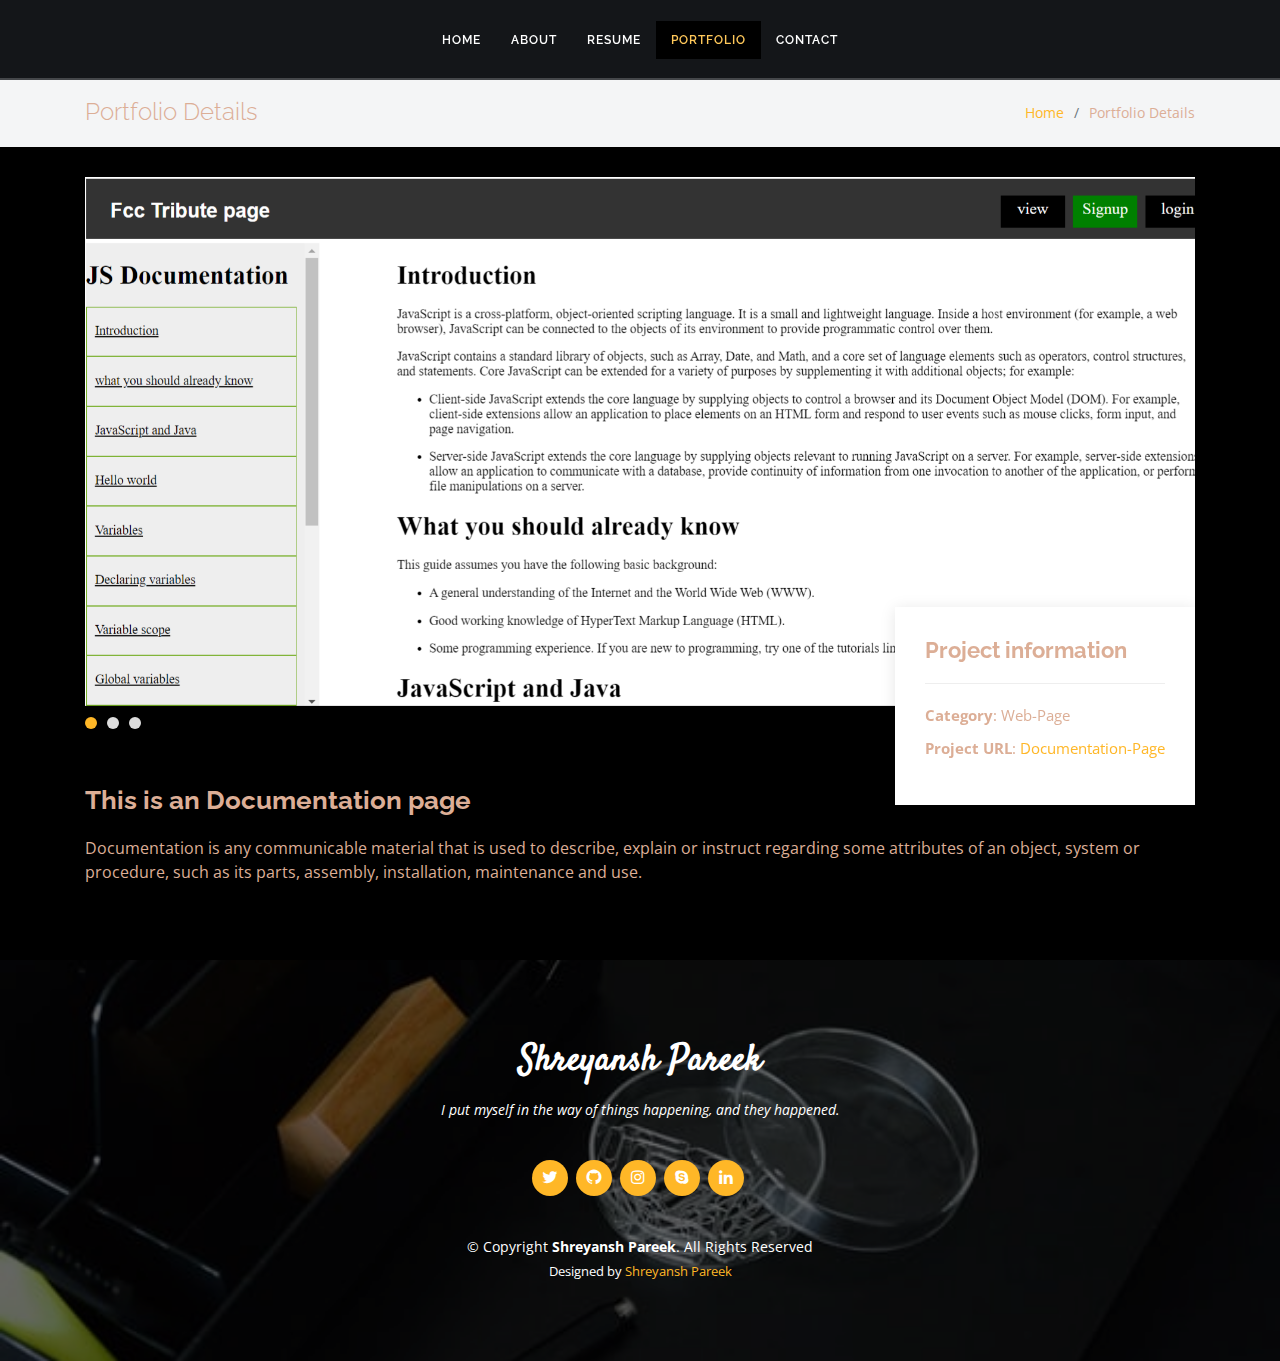
<file: portfolio-details-documentation.html>
<!DOCTYPE html>
<html lang="en">

<head>
  <meta charset="utf-8">
  <meta content="width=device-width, initial-scale=1.0" name="viewport">
  <meta http-equiv="X-UA-Compactible" content="ie-edge">
  <title>Shreyansh Pareek - Portfolio</title>
  <meta content="I am Shreyansh Pareek portfolio and i am hybrid developer in Jaipur city" name="description">
  <meta content="flutter, html,css,bootstrap, developer ,Shreyansh Pareek" name="keywords">
  <meta content="Shreyansh Pareek" name="author">
  <!-- Favicons -->
  <link href="assets/img/Shreyansh.png" rel="icon" type="image/ico">
  <link href="assets/img/Shreyansh.png" rel="icon" type="image/ico">
  <!-- <link href="assets/img/favicon.png" rel="icon">
  <link href="assets/img/apple-touch-icon.png" rel="apple-touch-icon">
 -->
  <!-- Google Fonts -->
  <link href="https://fonts.googleapis.com/css?family=Open+Sans:300,300i,400,400i,600,600i,700,700i|Raleway:300,300i,400,400i,500,500i,600,600i,700,700i|Satisfy" rel="stylesheet">

  <!-- Vendor CSS Files -->
  <link href="assets/vendor/bootstrap/css/bootstrap.min.css" rel="stylesheet">
  <link href="assets/vendor/icofont/icofont.min.css" rel="stylesheet">
  <link href="assets/vendor/boxicons/css/boxicons.min.css" rel="stylesheet">
  <link href="assets/vendor/owl.carousel/assets/owl.carousel.min.css" rel="stylesheet">
  <link href="assets/vendor/venobox/venobox.css" rel="stylesheet">

  <!-- Template Main CSS File -->
  <link href="assets/css/style.css" rel="stylesheet">

  
</head>

<body>

  <!-- ======= Header ======= -->
  <header id="header" class="fixed-top  d-flex justify-content-center align-items-center ">

    <nav class="nav-menu d-none d-lg-block">
      <ul>
        <li><a href="index.html">Home</a></li>
        <li><a href="#about">About</a></li>
        <li><a href="#resume">Resume</a></li>
        <!-- <li><a href="#services">Services</a></li> -->
        <li class="active"><a href="#portfolio">Portfolio</a></li>
        <li><a href="#contact">Contact</a></li>

      </ul>
    </nav><!-- .nav-menu -->

  </header><!-- End Header -->

  <main id="main">

    <!-- ======= Breadcrumbs Section ======= -->
    <section class="breadcrumbs">
      <div class="container">

        <div class="d-flex justify-content-between align-items-center">
          <h2>Portfolio Details</h2>
          <ol>
            <li><a href="index.html">Home</a></li>
            <!-- <li><a href="portfolio.html">Portfolio</a></li> -->
            <li>Portfolio Details</li>
          </ol>
        </div>

      </div>
    </section><!-- Breadcrumbs Section -->

    <!-- ======= Portfolio Details Section ======= -->
    <section class="portfolio-details">
      <div class="container">

        <div class="portfolio-details-container">

          <div class="owl-carousel portfolio-details-carousel">
            <img src="assets/img/portfolio/Documentation-Page-1.jfif" class="img-fluid" alt="">
            <img src="assets/img/portfolio/Documentation-Page-1.jfif" class="img-fluid" alt="">
            <img src="assets/img/portfolio/Documentation-Page-1.jfif" class="img-fluid" alt="">
          </div>

          <div class="portfolio-info">
            <h3>Project information</h3>
            <ul>
              <li><strong>Category</strong>: Web-Page</li>
              <!-- <li><strong>Client</strong>: ASU Company</li> -->
              <!-- <li><strong>Project date</strong>: 01 March, 2020</li> -->
              <li><strong>Project URL</strong>: <a href="https://github.com/Shreyanshpareek/Documentation-page">Documentation-Page</a></li>
            </ul>
          </div>

        </div>

        <div class="portfolio-description">
          <h2>This is an Documentation page</h2>
          <p>
            Documentation is any communicable material that is used to describe, explain or instruct regarding some attributes of an object, system or procedure, such as its parts, assembly, installation, maintenance and use.
          </p>
        </div>
      </div>
    </section><!-- End Portfolio Details Section -->

  </main><!-- End #main -->

  <!-- ======= Footer ======= -->
   <footer id="footer">
    <div class="container">
      <h3>Shreyansh Pareek</h3>
      <p>I put myself in the way of things happening, and they happened. </p>
      <div class="social-links">
        <a href="https://twitter.com/ShreyanshParee9" class="twitter"><i class="bx bxl-twitter"></i></a>
        <a href="https://github.com/shreyanshpareek" class="facebook"><i class="bx bxl-github"></i></a>
        <a href="https://www.instagram.com/shreyansh.pareek_/" class="instagram"><i class="bx bxl-instagram"></i></a>
        <a href="https://secure.skype.com/portal/profile" class="google-plus"><i class="bx bxl-skype"></i></a>
        <a href="https://www.linkedin.com/in/shreyansh-pareek-74b9a4192/" class="linkedin"><i class="bx bxl-linkedin"></i></a>
      </div>
      <div class="copyright">
        &copy; Copyright <strong><span>Shreyansh Pareek</span></strong>. All Rights Reserved
      </div>
      <div class="credits">
        <!-- All the links in the footer should remain intact. -->
        <!-- You can delete the links only if you purchased the pro version. -->
        Designed by <a href="#">Shreyansh Pareek</a>
      </div>
    </div>
  </footer><!-- End Footer -->

  <a href="#" class="back-to-top"><i class="icofont-simple-up"></i></a>

  <!-- Vendor JS Files -->
  <script src="assets/vendor/jquery/jquery.min.js"></script>
  <script src="assets/vendor/bootstrap/js/bootstrap.bundle.min.js"></script>
  <script src="assets/vendor/jquery.easing/jquery.easing.min.js"></script>
  <script src="assets/vendor/php-email-form/validate.js"></script>
  <script src="assets/vendor/waypoints/jquery.waypoints.min.js"></script>
  <script src="assets/vendor/counterup/counterup.min.js"></script>
  <script src="assets/vendor/owl.carousel/owl.carousel.min.js"></script>
  <script src="assets/vendor/isotope-layout/isotope.pkgd.min.js"></script>
  <script src="assets/vendor/venobox/venobox.min.js"></script>

  <!-- Template Main JS File -->
  <script src="assets/js/main.js"></script>

</body>

</html>
</file>
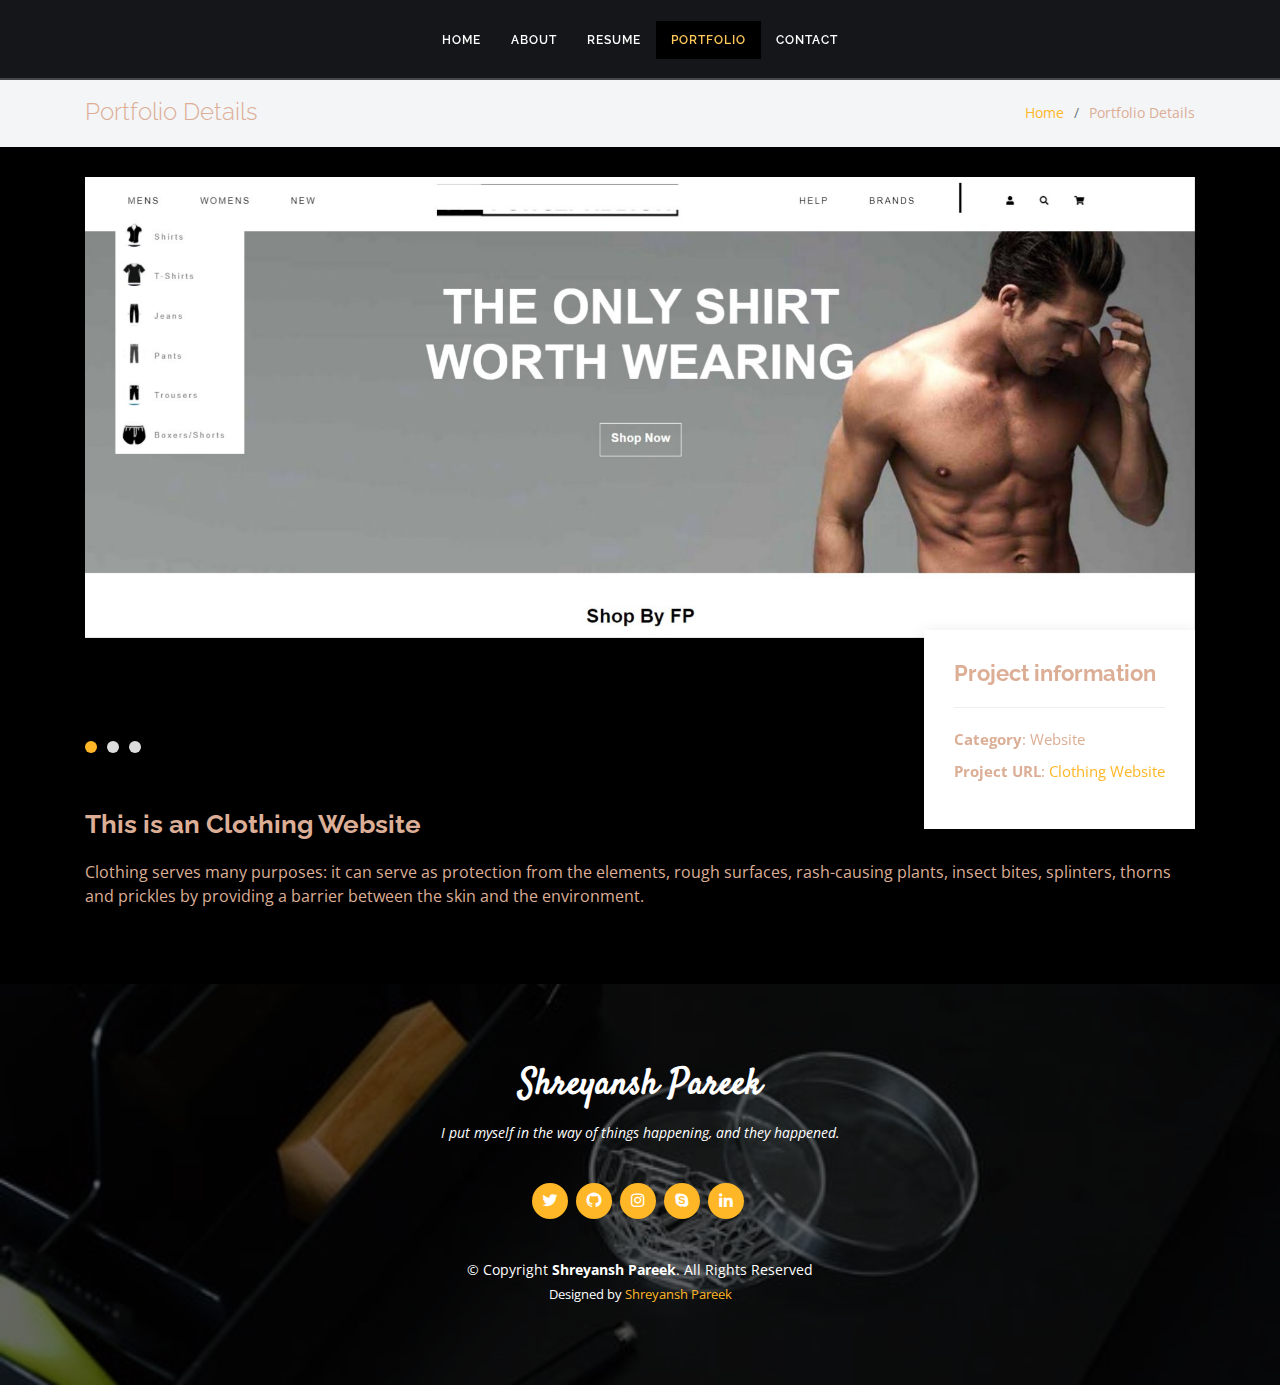
<file: portfolio-details-fashion.html>
<!DOCTYPE html>
<html lang="en">

<head>
<meta charset="utf-8">
  <meta content="width=device-width, initial-scale=1.0" name="viewport">
  <meta http-equiv="X-UA-Compactible" content="ie-edge">
  <title>Shreyansh Pareek - Portfolio</title>
  <meta content="I am Shreyansh Pareek portfolio and i am hybrid developer in Jaipur city" name="description">
  <meta content="flutter, html,css,bootstrap, developer ,Shreyansh Pareek" name="keywords">
  <meta content="Shreyansh Pareek" name="author">
  <!-- Favicons -->
  <link href="assets/img/Shreyansh.png" rel="icon" type="image/ico">
  <link href="assets/img/Shreyansh.png" rel="icon" type="image/ico">
  <!-- <link href="assets/img/favicon.png" rel="icon">
  <link href="assets/img/apple-touch-icon.png" rel="apple-touch-icon">
 -->
  <!-- Google Fonts -->
  <link href="https://fonts.googleapis.com/css?family=Open+Sans:300,300i,400,400i,600,600i,700,700i|Raleway:300,300i,400,400i,500,500i,600,600i,700,700i|Satisfy" rel="stylesheet">

  <!-- Vendor CSS Files -->
  <link href="assets/vendor/bootstrap/css/bootstrap.min.css" rel="stylesheet">
  <link href="assets/vendor/icofont/icofont.min.css" rel="stylesheet">
  <link href="assets/vendor/boxicons/css/boxicons.min.css" rel="stylesheet">
  <link href="assets/vendor/owl.carousel/assets/owl.carousel.min.css" rel="stylesheet">
  <link href="assets/vendor/venobox/venobox.css" rel="stylesheet">

  <!-- Template Main CSS File -->
  <link href="assets/css/style.css" rel="stylesheet">

  
</head>

<body>

  <!-- ======= Header ======= -->
  <header id="header" class="fixed-top  d-flex justify-content-center align-items-center ">

    <nav class="nav-menu d-none d-lg-block">
      <ul>
        <li><a href="index.html">Home</a></li>
        <li><a href="#about">About</a></li>
        <li><a href="#resume">Resume</a></li>
        <!-- <li><a href="#services">Services</a></li> -->
        <li class="active"><a href="#portfolio">Portfolio</a></li>
        <li><a href="#contact">Contact</a></li>

      </ul>
    </nav><!-- .nav-menu -->

  </header><!-- End Header -->

  <main id="main">

    <!-- ======= Breadcrumbs Section ======= -->
    <section class="breadcrumbs">
      <div class="container">

        <div class="d-flex justify-content-between align-items-center">
          <h2>Portfolio Details</h2>
          <ol>
            <li><a href="index.html">Home</a></li>
            <!-- <li><a href="portfolio.html">Portfolio</a></li> -->
            <li>Portfolio Details</li>
          </ol>
        </div>

      </div>
    </section><!-- Breadcrumbs Section -->

    <!-- ======= Portfolio Details Section ======= -->
    <section class="portfolio-details">
      <div class="container">

        <div class="portfolio-details-container">

          <div class="owl-carousel portfolio-details-carousel">
            <img src="assets/img/portfolio/Fashion-2.jpg" class="img-fluid" alt="">
            <img src="assets/img/portfolio/Fashion-1.jpg" class="img-fluid" alt="">
            <img src="assets/img/portfolio/Fashion-3.jpg" class="img-fluid" alt="">
          </div>

          <div class="portfolio-info">
            <h3>Project information</h3>
            <ul>
              <li><strong>Category</strong>: Website</li>
              <!-- <li><strong>Client</strong>: ASU Company</li> -->
              <!-- <li><strong>Project date</strong>: 01 March, 2020</li> -->
              <li><strong>Project URL</strong>: <a href="https://github.com/Shreyanshpareek/Fashion-website">Clothing Website</a></li>
            </ul>
          </div>

        </div>

        <div class="portfolio-description">
          <h2>This is an Clothing Website</h2>
          <p>
           Clothing serves many purposes: it can serve as protection from the elements, rough surfaces, rash-causing plants, insect bites, splinters, thorns and prickles by providing a barrier between the skin and the environment.
          </p>
        </div>
      </div>
    </section><!-- End Portfolio Details Section -->

  </main><!-- End #main -->

  <!-- ======= Footer ======= -->
   <footer id="footer">
    <div class="container">
      <h3>Shreyansh Pareek</h3>
      <p>I put myself in the way of things happening, and they happened. </p>
      <div class="social-links">
        <a href="https://twitter.com/ShreyanshParee9" class="twitter"><i class="bx bxl-twitter"></i></a>
        <a href="https://github.com/shreyanshpareek" class="facebook"><i class="bx bxl-github"></i></a>
        <a href="https://www.instagram.com/shreyansh.pareek_/" class="instagram"><i class="bx bxl-instagram"></i></a>
        <a href="https://secure.skype.com/portal/profile" class="google-plus"><i class="bx bxl-skype"></i></a>
        <a href="https://www.linkedin.com/in/shreyansh-pareek-74b9a4192/" class="linkedin"><i class="bx bxl-linkedin"></i></a>
      </div>
      <div class="copyright">
        &copy; Copyright <strong><span>Shreyansh Pareek</span></strong>. All Rights Reserved
      </div>
      <div class="credits">
        <!-- All the links in the footer should remain intact. -->
        <!-- You can delete the links only if you purchased the pro version. -->
        Designed by <a href="#">Shreyansh Pareek</a>
      </div>
    </div>
  </footer><!-- End Footer -->

  <a href="#" class="back-to-top"><i class="icofont-simple-up"></i></a>

  <!-- Vendor JS Files -->
  <script src="assets/vendor/jquery/jquery.min.js"></script>
  <script src="assets/vendor/bootstrap/js/bootstrap.bundle.min.js"></script>
  <script src="assets/vendor/jquery.easing/jquery.easing.min.js"></script>
  <script src="assets/vendor/php-email-form/validate.js"></script>
  <script src="assets/vendor/waypoints/jquery.waypoints.min.js"></script>
  <script src="assets/vendor/counterup/counterup.min.js"></script>
  <script src="assets/vendor/owl.carousel/owl.carousel.min.js"></script>
  <script src="assets/vendor/isotope-layout/isotope.pkgd.min.js"></script>
  <script src="assets/vendor/venobox/venobox.min.js"></script>

  <!-- Template Main JS File -->
  <script src="assets/js/main.js"></script>

</body>

</html>
</file>
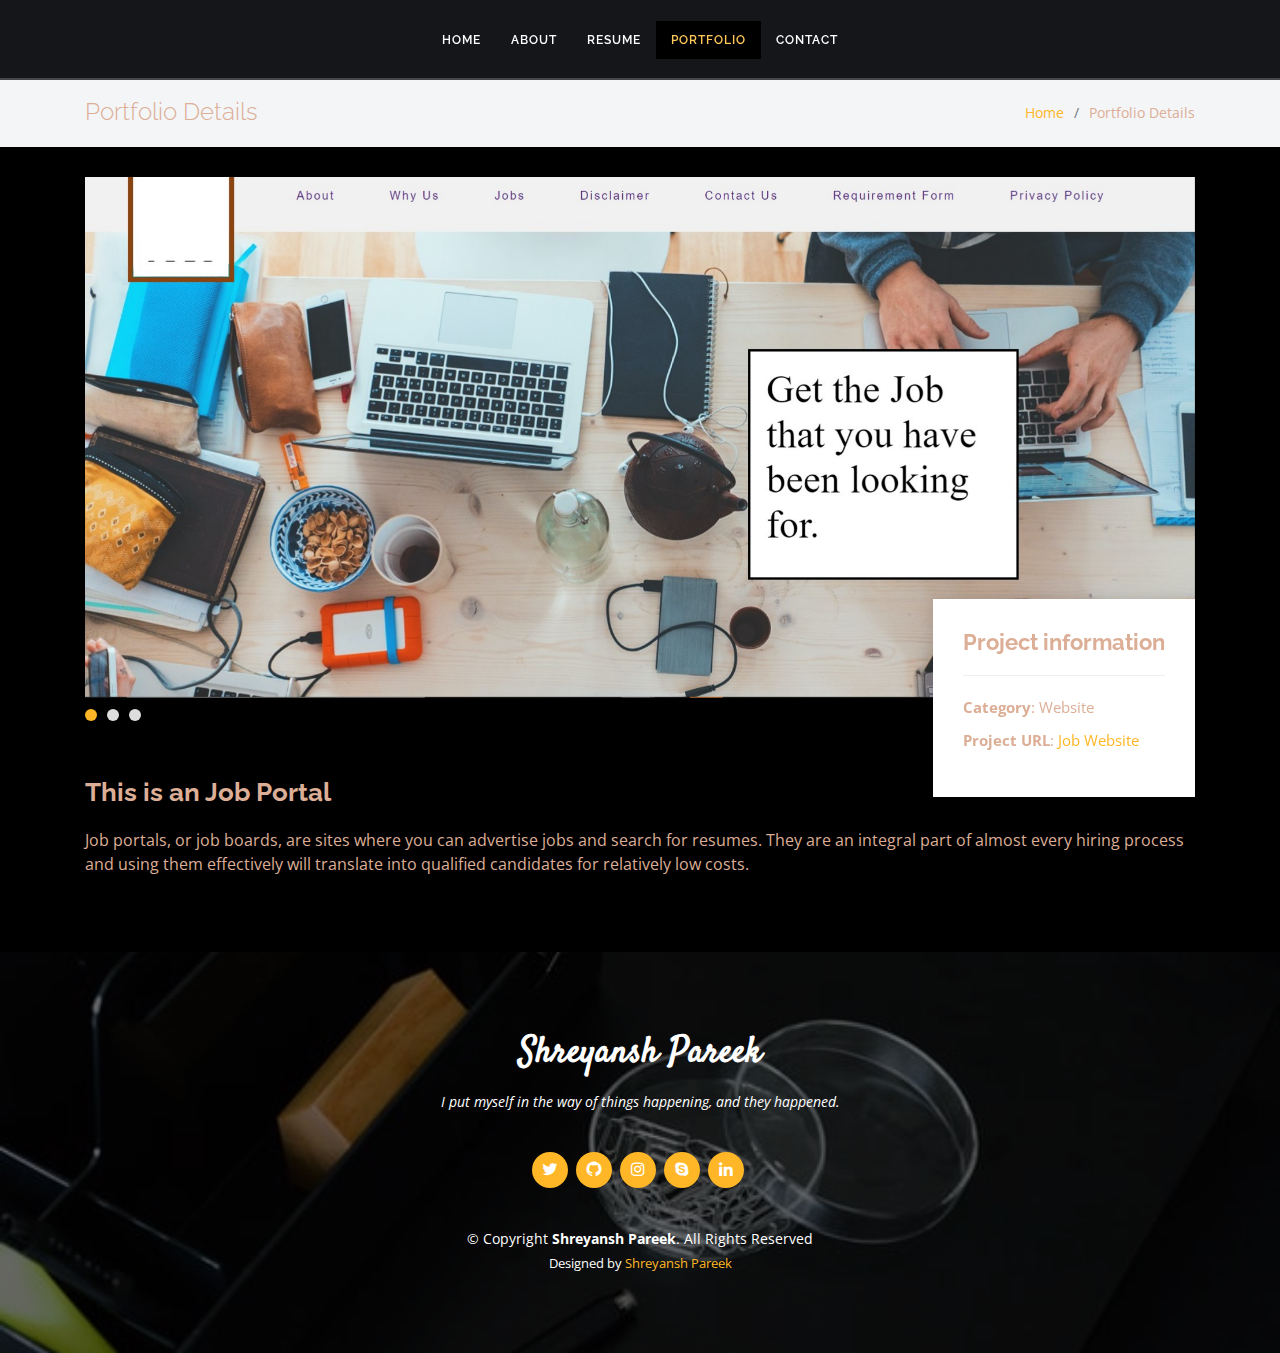
<file: portfolio-details-job.html>
<!DOCTYPE html>
<html lang="en">

<head>
  <meta charset="utf-8">
  <meta content="width=device-width, initial-scale=1.0" name="viewport">
  <meta http-equiv="X-UA-Compactible" content="ie-edge">
  <title>Shreyansh Pareek - Portfolio</title>
  <meta content="I am Shreyansh Pareek portfolio and i am hybrid developer in Jaipur city" name="description">
  <meta content="flutter, html,css,bootstrap, developer ,Shreyansh Pareek" name="keywords">
  <meta content="Shreyansh Pareek" name="author">
  <!-- Favicons -->
  <link href="assets/img/Shreyansh.png" rel="icon" type="image/ico">
  <link href="assets/img/Shreyansh.png" rel="icon" type="image/ico">
  <!-- <link href="assets/img/favicon.png" rel="icon">
  <link href="assets/img/apple-touch-icon.png" rel="apple-touch-icon">
 -->
  <!-- Google Fonts -->
  <link href="https://fonts.googleapis.com/css?family=Open+Sans:300,300i,400,400i,600,600i,700,700i|Raleway:300,300i,400,400i,500,500i,600,600i,700,700i|Satisfy" rel="stylesheet">

  <!-- Vendor CSS Files -->
  <link href="assets/vendor/bootstrap/css/bootstrap.min.css" rel="stylesheet">
  <link href="assets/vendor/icofont/icofont.min.css" rel="stylesheet">
  <link href="assets/vendor/boxicons/css/boxicons.min.css" rel="stylesheet">
  <link href="assets/vendor/owl.carousel/assets/owl.carousel.min.css" rel="stylesheet">
  <link href="assets/vendor/venobox/venobox.css" rel="stylesheet">

  <!-- Template Main CSS File -->
  <link href="assets/css/style.css" rel="stylesheet">

  
</head>

<body>

  <!-- ======= Header ======= -->
  <header id="header" class="fixed-top  d-flex justify-content-center align-items-center ">

    <nav class="nav-menu d-none d-lg-block">
      <ul>
        <li><a href="index.html">Home</a></li>
        <li><a href="#about">About</a></li>
        <li><a href="#resume">Resume</a></li>
        <!-- <li><a href="#services">Services</a></li> -->
        <li class="active"><a href="#portfolio">Portfolio</a></li>
        <li><a href="#contact">Contact</a></li>

      </ul>
    </nav><!-- .nav-menu -->

  </header><!-- End Header -->

  <main id="main">

    <!-- ======= Breadcrumbs Section ======= -->
    <section class="breadcrumbs">
      <div class="container">

        <div class="d-flex justify-content-between align-items-center">
          <h2>Portfolio Details</h2>
          <ol>
            <li><a href="index.html">Home</a></li>
            <!-- <li><a href="portfolio.html">Portfolio</a></li> -->
            <li>Portfolio Details</li>
          </ol>
        </div>

      </div>
    </section><!-- Breadcrumbs Section -->

    <!-- ======= Portfolio Details Section ======= -->
    <section class="portfolio-details">
      <div class="container">

        <div class="portfolio-details-container">

          <div class="owl-carousel portfolio-details-carousel">
            <img src="assets/img/portfolio/Jobs-1.jpg" class="img-fluid" alt="">
            <img src="assets/img/portfolio/Jobs-3.jpg" class="img-fluid" alt="">
            <img src="assets/img/portfolio/Jobs-3.jpg" class="img-fluid" alt="">
          </div>

          <div class="portfolio-info">
            <h3>Project information</h3>
            <ul>
              <li><strong>Category</strong>: Website</li>
              <!-- <li><strong>Client</strong>: ASU Company</li> -->
              <!-- <li><strong>Project date</strong>: 01 March, 2020</li> -->
              <li><strong>Project URL</strong>: <a href="https://github.com/Shreyanshpareek/Jobs-website">Job Website</a></li>
            </ul>
          </div>

        </div>

        <div class="portfolio-description">
          <h2>This is an Job Portal </h2>
          <p>
           Job portals, or job boards, are sites where you can advertise jobs and search for resumes. They are an integral part of almost every hiring process and using them effectively will translate into qualified candidates for relatively low costs.
          </p>
        </div>
      </div>
    </section><!-- End Portfolio Details Section -->

  </main><!-- End #main -->

  <!-- ======= Footer ======= -->
   <footer id="footer">
    <div class="container">
      <h3>Shreyansh Pareek</h3>
      <p>I put myself in the way of things happening, and they happened. </p>
      <div class="social-links">
        <a href="https://twitter.com/ShreyanshParee9" class="twitter"><i class="bx bxl-twitter"></i></a>
        <a href="https://github.com/shreyanshpareek" class="facebook"><i class="bx bxl-github"></i></a>
        <a href="https://www.instagram.com/shreyansh.pareek_/" class="instagram"><i class="bx bxl-instagram"></i></a>
        <a href="https://secure.skype.com/portal/profile" class="google-plus"><i class="bx bxl-skype"></i></a>
        <a href="https://www.linkedin.com/in/shreyansh-pareek-74b9a4192/" class="linkedin"><i class="bx bxl-linkedin"></i></a>
      </div>
      <div class="copyright">
        &copy; Copyright <strong><span>Shreyansh Pareek</span></strong>. All Rights Reserved
      </div>
      <div class="credits">
        <!-- All the links in the footer should remain intact. -->
        <!-- You can delete the links only if you purchased the pro version. -->
        Designed by <a href="#">Shreyansh Pareek</a>
      </div>
    </div>
  </footer><!-- End Footer -->

  <a href="#" class="back-to-top"><i class="icofont-simple-up"></i></a>

  <!-- Vendor JS Files -->
  <script src="assets/vendor/jquery/jquery.min.js"></script>
  <script src="assets/vendor/bootstrap/js/bootstrap.bundle.min.js"></script>
  <script src="assets/vendor/jquery.easing/jquery.easing.min.js"></script>
  <script src="assets/vendor/php-email-form/validate.js"></script>
  <script src="assets/vendor/waypoints/jquery.waypoints.min.js"></script>
  <script src="assets/vendor/counterup/counterup.min.js"></script>
  <script src="assets/vendor/owl.carousel/owl.carousel.min.js"></script>
  <script src="assets/vendor/isotope-layout/isotope.pkgd.min.js"></script>
  <script src="assets/vendor/venobox/venobox.min.js"></script>

  <!-- Template Main JS File -->
  <script src="assets/js/main.js"></script>

</body>

</html>
</file>
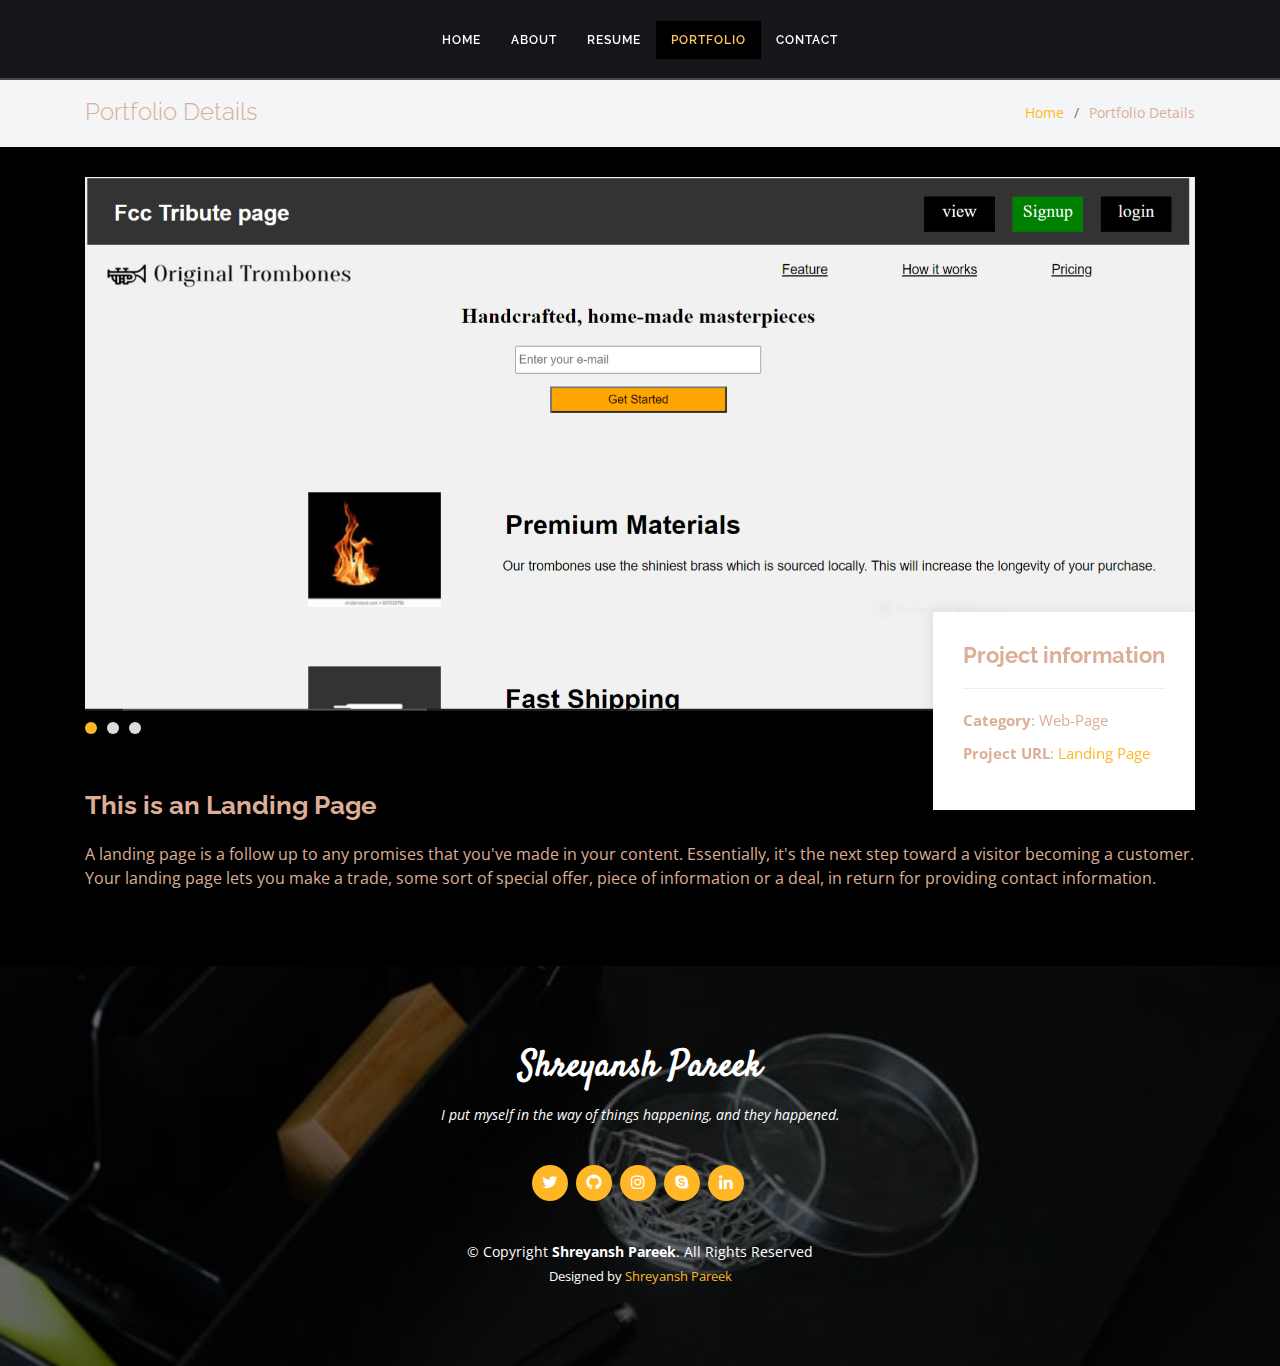
<file: portfolio-details-landing.html>
<!DOCTYPE html>
<html lang="en">

<head>
<meta charset="utf-8">
  <meta content="width=device-width, initial-scale=1.0" name="viewport">
  <meta http-equiv="X-UA-Compactible" content="ie-edge">
  <title>Shreyansh Pareek - Portfolio</title>
  <meta content="I am Shreyansh Pareek portfolio and i am hybrid developer in Jaipur city" name="description">
  <meta content="flutter, html,css,bootstrap, developer ,Shreyansh Pareek" name="keywords">
  <meta content="Shreyansh Pareek" name="author">
  <!-- Favicons -->
  <link href="assets/img/Shreyansh.png" rel="icon" type="image/ico">
  <link href="assets/img/Shreyansh.png" rel="icon" type="image/ico">
  <!-- <link href="assets/img/favicon.png" rel="icon">
  <link href="assets/img/apple-touch-icon.png" rel="apple-touch-icon">
 -->
  <!-- Google Fonts -->
  <link href="https://fonts.googleapis.com/css?family=Open+Sans:300,300i,400,400i,600,600i,700,700i|Raleway:300,300i,400,400i,500,500i,600,600i,700,700i|Satisfy" rel="stylesheet">

  <!-- Vendor CSS Files -->
  <link href="assets/vendor/bootstrap/css/bootstrap.min.css" rel="stylesheet">
  <link href="assets/vendor/icofont/icofont.min.css" rel="stylesheet">
  <link href="assets/vendor/boxicons/css/boxicons.min.css" rel="stylesheet">
  <link href="assets/vendor/owl.carousel/assets/owl.carousel.min.css" rel="stylesheet">
  <link href="assets/vendor/venobox/venobox.css" rel="stylesheet">

  <!-- Template Main CSS File -->
  <link href="assets/css/style.css" rel="stylesheet">

  
</head>

<body>

  <!-- ======= Header ======= -->
  <header id="header" class="fixed-top  d-flex justify-content-center align-items-center ">

    <nav class="nav-menu d-none d-lg-block">
      <ul>
        <li><a href="index.html">Home</a></li>
        <li><a href="#about">About</a></li>
        <li><a href="#resume">Resume</a></li>
        <!-- <li><a href="#services">Services</a></li> -->
        <li class="active"><a href="#portfolio">Portfolio</a></li>
        <li><a href="#contact">Contact</a></li>

      </ul>
    </nav><!-- .nav-menu -->

  </header><!-- End Header -->

  <main id="main">

    <!-- ======= Breadcrumbs Section ======= -->
    <section class="breadcrumbs">
      <div class="container">

        <div class="d-flex justify-content-between align-items-center">
          <h2>Portfolio Details</h2>
          <ol>
            <li><a href="index.html">Home</a></li>
            <!-- <li><a href="portfolio.html">Portfolio</a></li> -->
            <li>Portfolio Details</li>
          </ol>
        </div>

      </div>
    </section><!-- Breadcrumbs Section -->

    <!-- ======= Portfolio Details Section ======= -->
    <section class="portfolio-details">
      <div class="container">

        <div class="portfolio-details-container">

          <div class="owl-carousel portfolio-details-carousel">
            <img src="assets/img/portfolio/landing-page-1.jfif" class="img-fluid" alt="">
            <img src="assets/img/portfolio/landing-page-2.jfif" class="img-fluid" alt="">
            <img src="assets/img/portfolio/landing-page-3.jfif" class="img-fluid" alt="">
          </div>

          <div class="portfolio-info">
            <h3>Project information</h3>
            <ul>
              <li><strong>Category</strong>: Web-Page</li>
              <!-- <li><strong>Client</strong>: ASU Company</li> -->
              <!-- <li><strong>Project date</strong>: 01 March, 2020</li> -->
              <li><strong>Project URL</strong>: <a href="https://github.com/Shreyanshpareek/Landing-page">Landing Page</a></li>
            </ul>
          </div>

        </div>

        <div class="portfolio-description">
          <h2>This is an Landing Page </h2>
          <p>
            A landing page is a follow up to any promises that you've made in your content. Essentially, it's the next step toward a visitor becoming a customer. Your landing page lets you make a trade, some sort of special offer, piece of information or a deal, in return for providing contact information.
          </p>
        </div>
      </div>
    </section><!-- End Portfolio Details Section -->

  </main><!-- End #main -->

  <!-- ======= Footer ======= -->
   <footer id="footer">
    <div class="container">
      <h3>Shreyansh Pareek</h3>
      <p>I put myself in the way of things happening, and they happened. </p>
      <div class="social-links">
        <a href="https://twitter.com/ShreyanshParee9" class="twitter"><i class="bx bxl-twitter"></i></a>
        <a href="https://github.com/shreyanshpareek" class="facebook"><i class="bx bxl-github"></i></a>
        <a href="https://www.instagram.com/shreyansh.pareek_/" class="instagram"><i class="bx bxl-instagram"></i></a>
        <a href="https://secure.skype.com/portal/profile" class="google-plus"><i class="bx bxl-skype"></i></a>
        <a href="https://www.linkedin.com/in/shreyansh-pareek-74b9a4192/" class="linkedin"><i class="bx bxl-linkedin"></i></a>
      </div>
      <div class="copyright">
        &copy; Copyright <strong><span>Shreyansh Pareek</span></strong>. All Rights Reserved
      </div>
      <div class="credits">
        <!-- All the links in the footer should remain intact. -->
        <!-- You can delete the links only if you purchased the pro version. -->
        Designed by <a href="#">Shreyansh Pareek</a>
      </div>
    </div>
  </footer><!-- End Footer -->

  <a href="#" class="back-to-top"><i class="icofont-simple-up"></i></a>

  <!-- Vendor JS Files -->
  <script src="assets/vendor/jquery/jquery.min.js"></script>
  <script src="assets/vendor/bootstrap/js/bootstrap.bundle.min.js"></script>
  <script src="assets/vendor/jquery.easing/jquery.easing.min.js"></script>
  <script src="assets/vendor/php-email-form/validate.js"></script>
  <script src="assets/vendor/waypoints/jquery.waypoints.min.js"></script>
  <script src="assets/vendor/counterup/counterup.min.js"></script>
  <script src="assets/vendor/owl.carousel/owl.carousel.min.js"></script>
  <script src="assets/vendor/isotope-layout/isotope.pkgd.min.js"></script>
  <script src="assets/vendor/venobox/venobox.min.js"></script>

  <!-- Template Main JS File -->
  <script src="assets/js/main.js"></script>

</body>

</html>
</file>
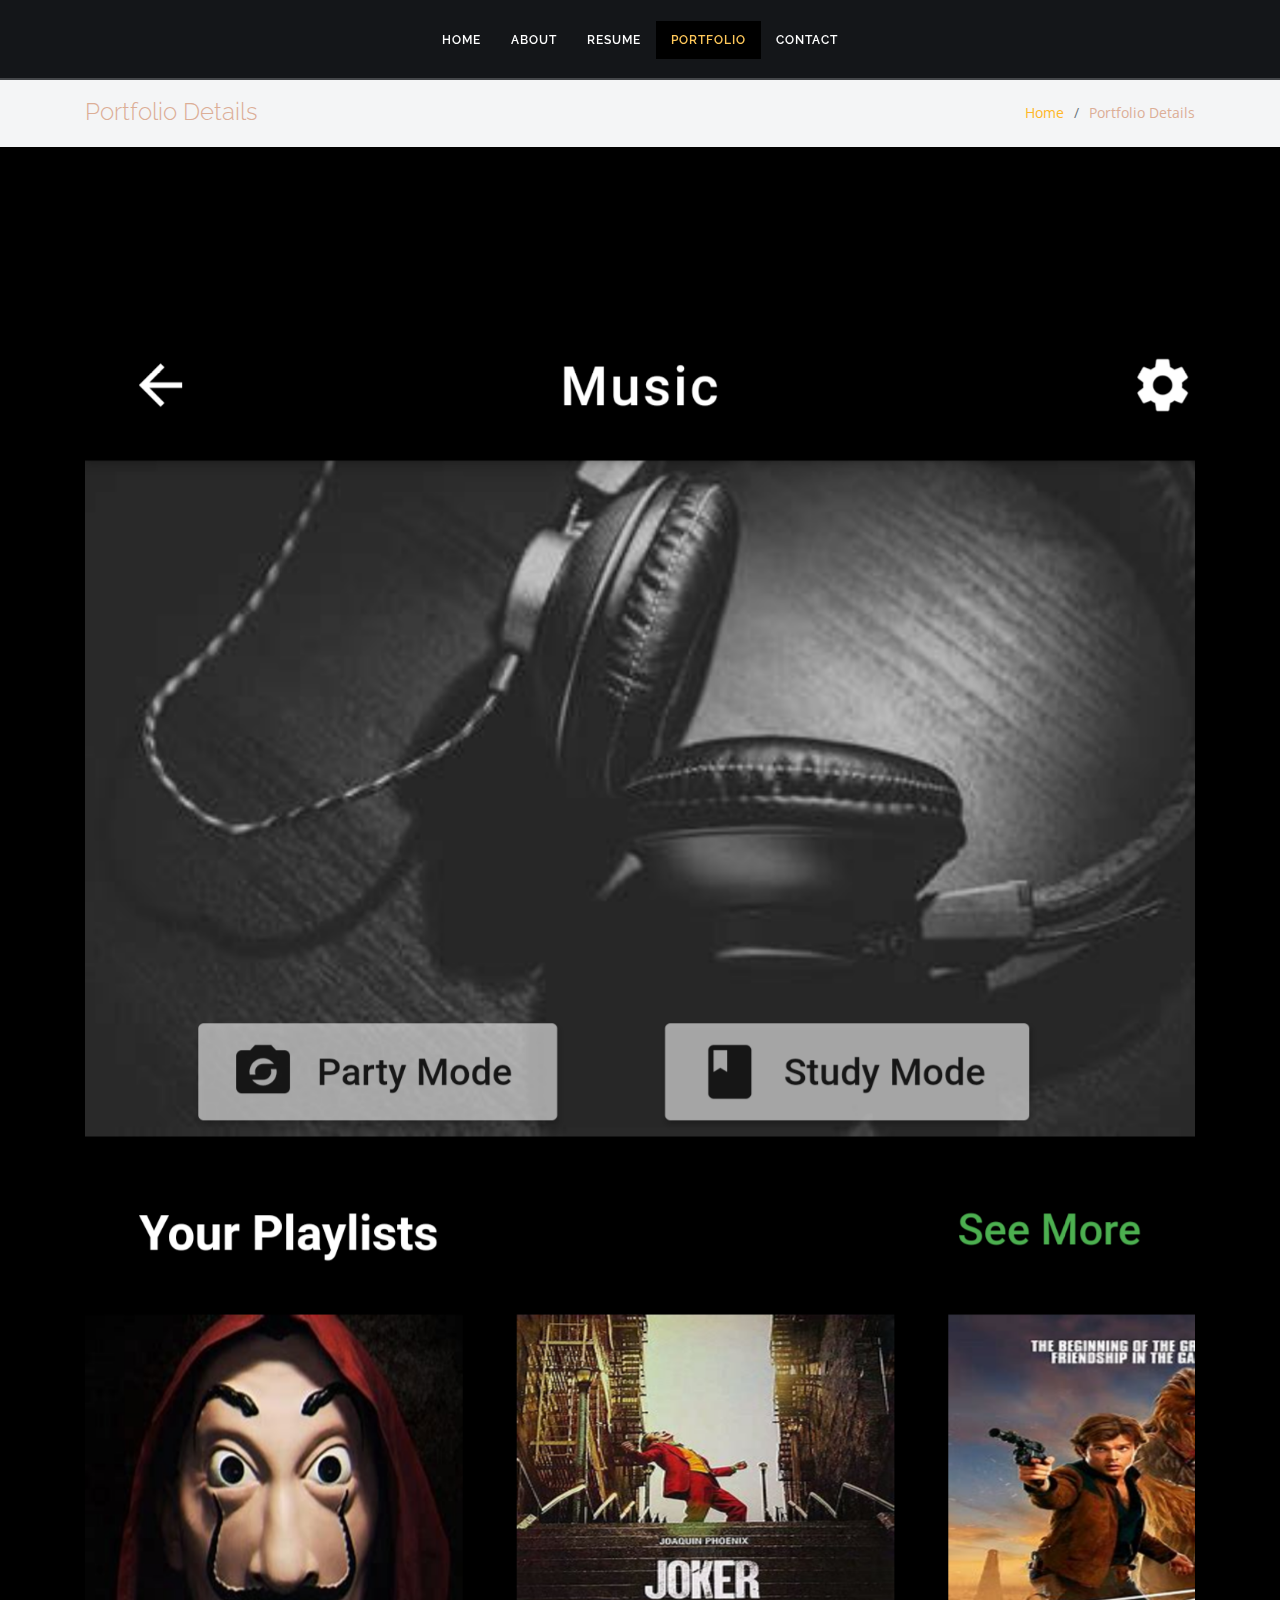
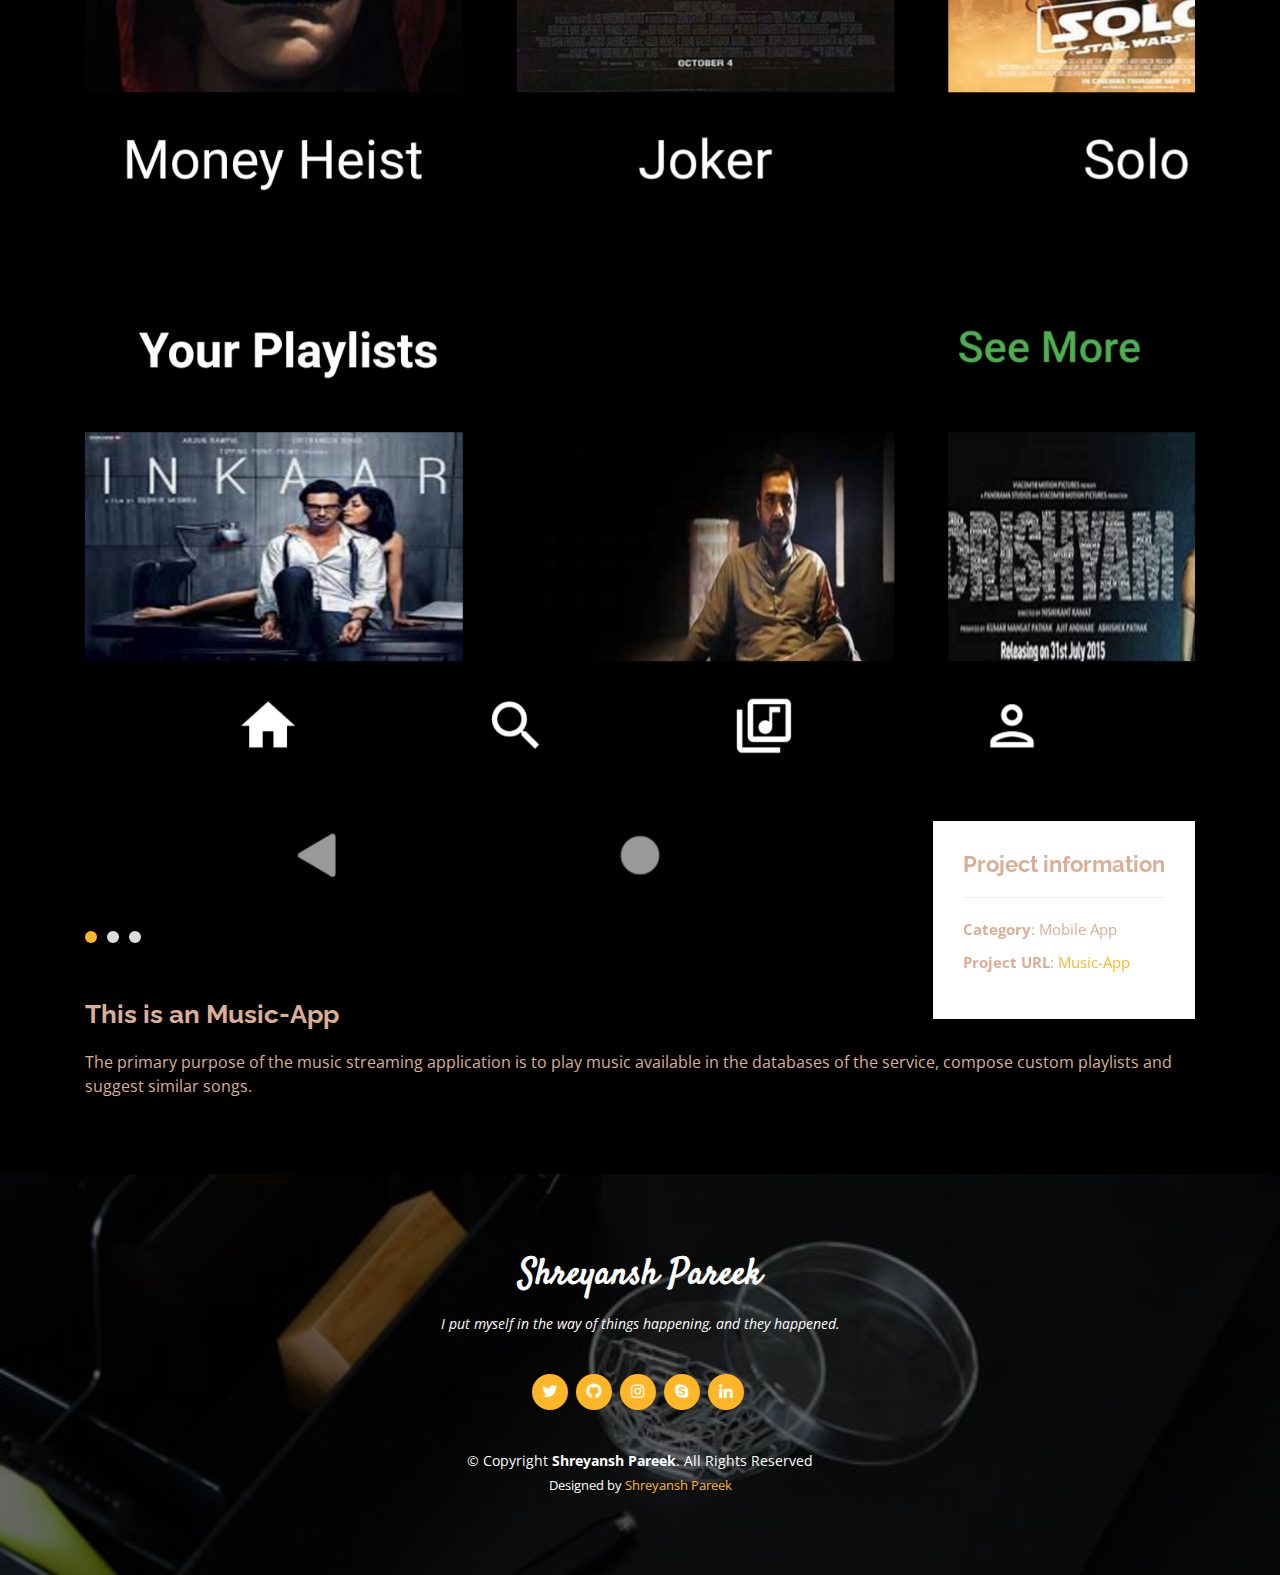
<file: portfolio-details-music.html>
<!DOCTYPE html>
<html lang="en">

<head>
  <meta charset="utf-8">
  <meta content="width=device-width, initial-scale=1.0" name="viewport">
  <meta http-equiv="X-UA-Compactible" content="ie-edge">
  <title>Shreyansh Pareek - Portfolio</title>
  <meta content="I am Shreyansh Pareek portfolio and i am hybrid developer in Jaipur city" name="description">
  <meta content="flutter, html,css,bootstrap, developer ,Shreyansh Pareek" name="keywords">
  <meta content="Shreyansh Pareek" name="author">
  <!-- Favicons -->
  <link href="assets/img/Shreyansh.png" rel="icon" type="image/ico">
  <link href="assets/img/Shreyansh.png" rel="icon" type="image/ico">
  <!-- <link href="assets/img/favicon.png" rel="icon">
  <link href="assets/img/apple-touch-icon.png" rel="apple-touch-icon">
 -->
  <!-- Google Fonts -->
  <link href="https://fonts.googleapis.com/css?family=Open+Sans:300,300i,400,400i,600,600i,700,700i|Raleway:300,300i,400,400i,500,500i,600,600i,700,700i|Satisfy" rel="stylesheet">

  <!-- Vendor CSS Files -->
  <link href="assets/vendor/bootstrap/css/bootstrap.min.css" rel="stylesheet">
  <link href="assets/vendor/icofont/icofont.min.css" rel="stylesheet">
  <link href="assets/vendor/boxicons/css/boxicons.min.css" rel="stylesheet">
  <link href="assets/vendor/owl.carousel/assets/owl.carousel.min.css" rel="stylesheet">
  <link href="assets/vendor/venobox/venobox.css" rel="stylesheet">

  <!-- Template Main CSS File -->
  <link href="assets/css/style.css" rel="stylesheet">

  
</head>

<body>

  <!-- ======= Header ======= -->
  <header id="header" class="fixed-top  d-flex justify-content-center align-items-center ">

    <nav class="nav-menu d-none d-lg-block">
      <ul>
        <li><a href="index.html">Home</a></li>
        <li><a href="#about">About</a></li>
        <li><a href="#resume">Resume</a></li>
        <!-- <li><a href="#services">Services</a></li> -->
        <li class="active"><a href="#portfolio">Portfolio</a></li>
        <li><a href="#contact">Contact</a></li>

      </ul>
    </nav><!-- .nav-menu -->

  </header><!-- End Header -->

  <main id="main">

    <!-- ======= Breadcrumbs Section ======= -->
    <section class="breadcrumbs">
      <div class="container">

        <div class="d-flex justify-content-between align-items-center">
          <h2>Portfolio Details</h2>
          <ol>
            <li><a href="index.html">Home</a></li>
            <!-- <li><a href="portfolio.html">Portfolio</a></li> -->
            <li>Portfolio Details</li>
          </ol>
        </div>

      </div>
    </section><!-- Breadcrumbs Section -->

    <!-- ======= Portfolio Details Section ======= -->
    <section class="portfolio-details">
      <div class="container">

        <div class="portfolio-details-container">

          <div class="owl-carousel portfolio-details-carousel">
            <img src="assets/img/portfolio/Music-App-1.png" class="img-fluid" alt="">
            <img src="assets/img/portfolio/Music-App-3.png" class="img-fluid" alt="">
            <img src="assets/img/portfolio/Music-App-2.png" class="img-fluid" alt="">
          </div>

          <div class="portfolio-info">
            <h3>Project information</h3>
            <ul>
              <li><strong>Category</strong>: Mobile App</li>
              <!-- <li><strong>Client</strong>: ASU Company</li> -->
              <!-- <li><strong>Project date</strong>: 01 March, 2020</li> -->
              <li><strong>Project URL</strong>: <a href="https://github.com/Shreyanshpareek/Music-App">Music-App</a></li>
            </ul>
          </div>

        </div>

        <div class="portfolio-description">
          <h2>This is an Music-App</h2>
          <p>
            The primary purpose of the music streaming application is to play music available in the databases of the service, compose custom playlists and suggest similar songs.
          </p>
        </div>
      </div>
    </section><!-- End Portfolio Details Section -->

  </main><!-- End #main -->

  <!-- ======= Footer ======= -->
   <footer id="footer">
    <div class="container">
      <h3>Shreyansh Pareek</h3>
      <p>I put myself in the way of things happening, and they happened. </p>
      <div class="social-links">
        <a href="https://twitter.com/ShreyanshParee9" class="twitter"><i class="bx bxl-twitter"></i></a>
        <a href="https://github.com/shreyanshpareek" class="facebook"><i class="bx bxl-github"></i></a>
        <a href="https://www.instagram.com/shreyansh.pareek_/" class="instagram"><i class="bx bxl-instagram"></i></a>
        <a href="https://secure.skype.com/portal/profile" class="google-plus"><i class="bx bxl-skype"></i></a>
        <a href="https://www.linkedin.com/in/shreyansh-pareek-74b9a4192/" class="linkedin"><i class="bx bxl-linkedin"></i></a>
      </div>
      <div class="copyright">
        &copy; Copyright <strong><span>Shreyansh Pareek</span></strong>. All Rights Reserved
      </div>
      <div class="credits">
        <!-- All the links in the footer should remain intact. -->
        <!-- You can delete the links only if you purchased the pro version. -->
        Designed by <a href="#">Shreyansh Pareek</a>
      </div>
    </div>
  </footer><!-- End Footer -->

  <a href="#" class="back-to-top"><i class="icofont-simple-up"></i></a>

  <!-- Vendor JS Files -->
  <script src="assets/vendor/jquery/jquery.min.js"></script>
  <script src="assets/vendor/bootstrap/js/bootstrap.bundle.min.js"></script>
  <script src="assets/vendor/jquery.easing/jquery.easing.min.js"></script>
  <script src="assets/vendor/php-email-form/validate.js"></script>
  <script src="assets/vendor/waypoints/jquery.waypoints.min.js"></script>
  <script src="assets/vendor/counterup/counterup.min.js"></script>
  <script src="assets/vendor/owl.carousel/owl.carousel.min.js"></script>
  <script src="assets/vendor/isotope-layout/isotope.pkgd.min.js"></script>
  <script src="assets/vendor/venobox/venobox.min.js"></script>

  <!-- Template Main JS File -->
  <script src="assets/js/main.js"></script>

</body>

</html>
</file>
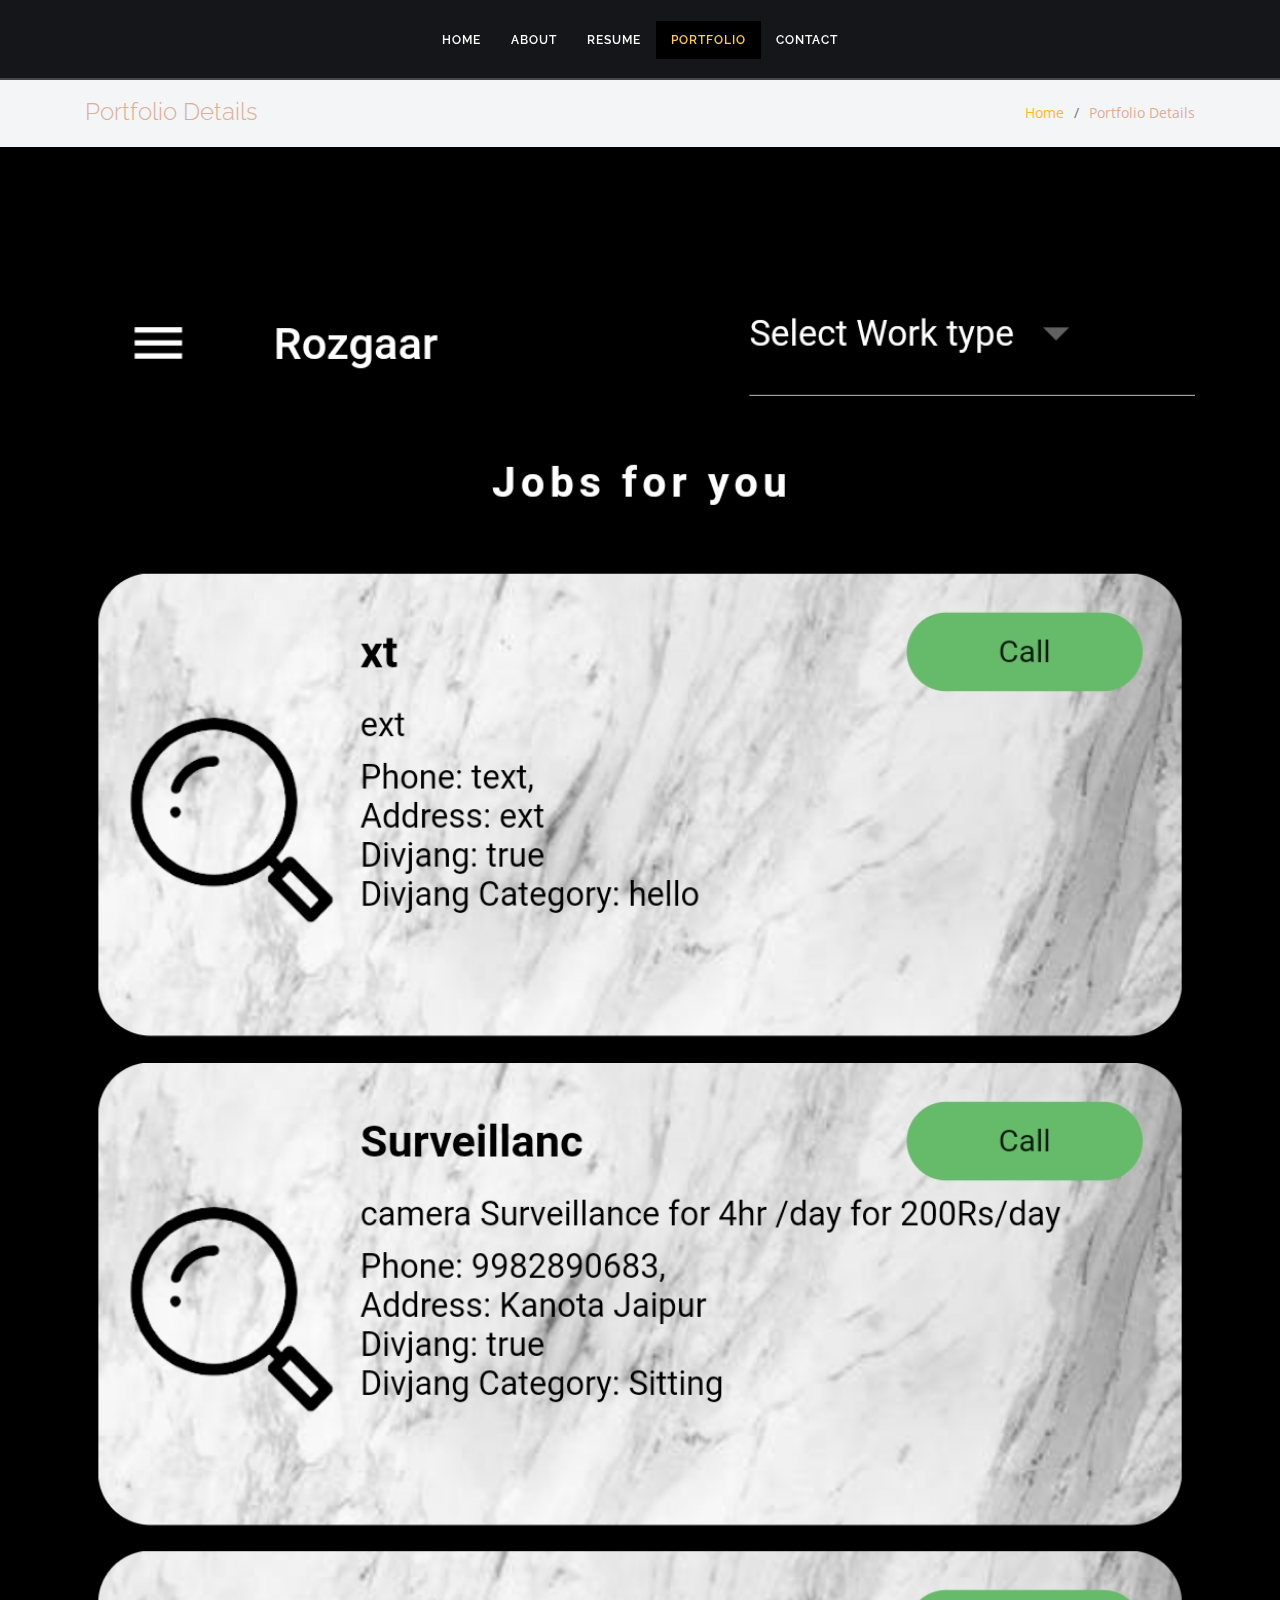
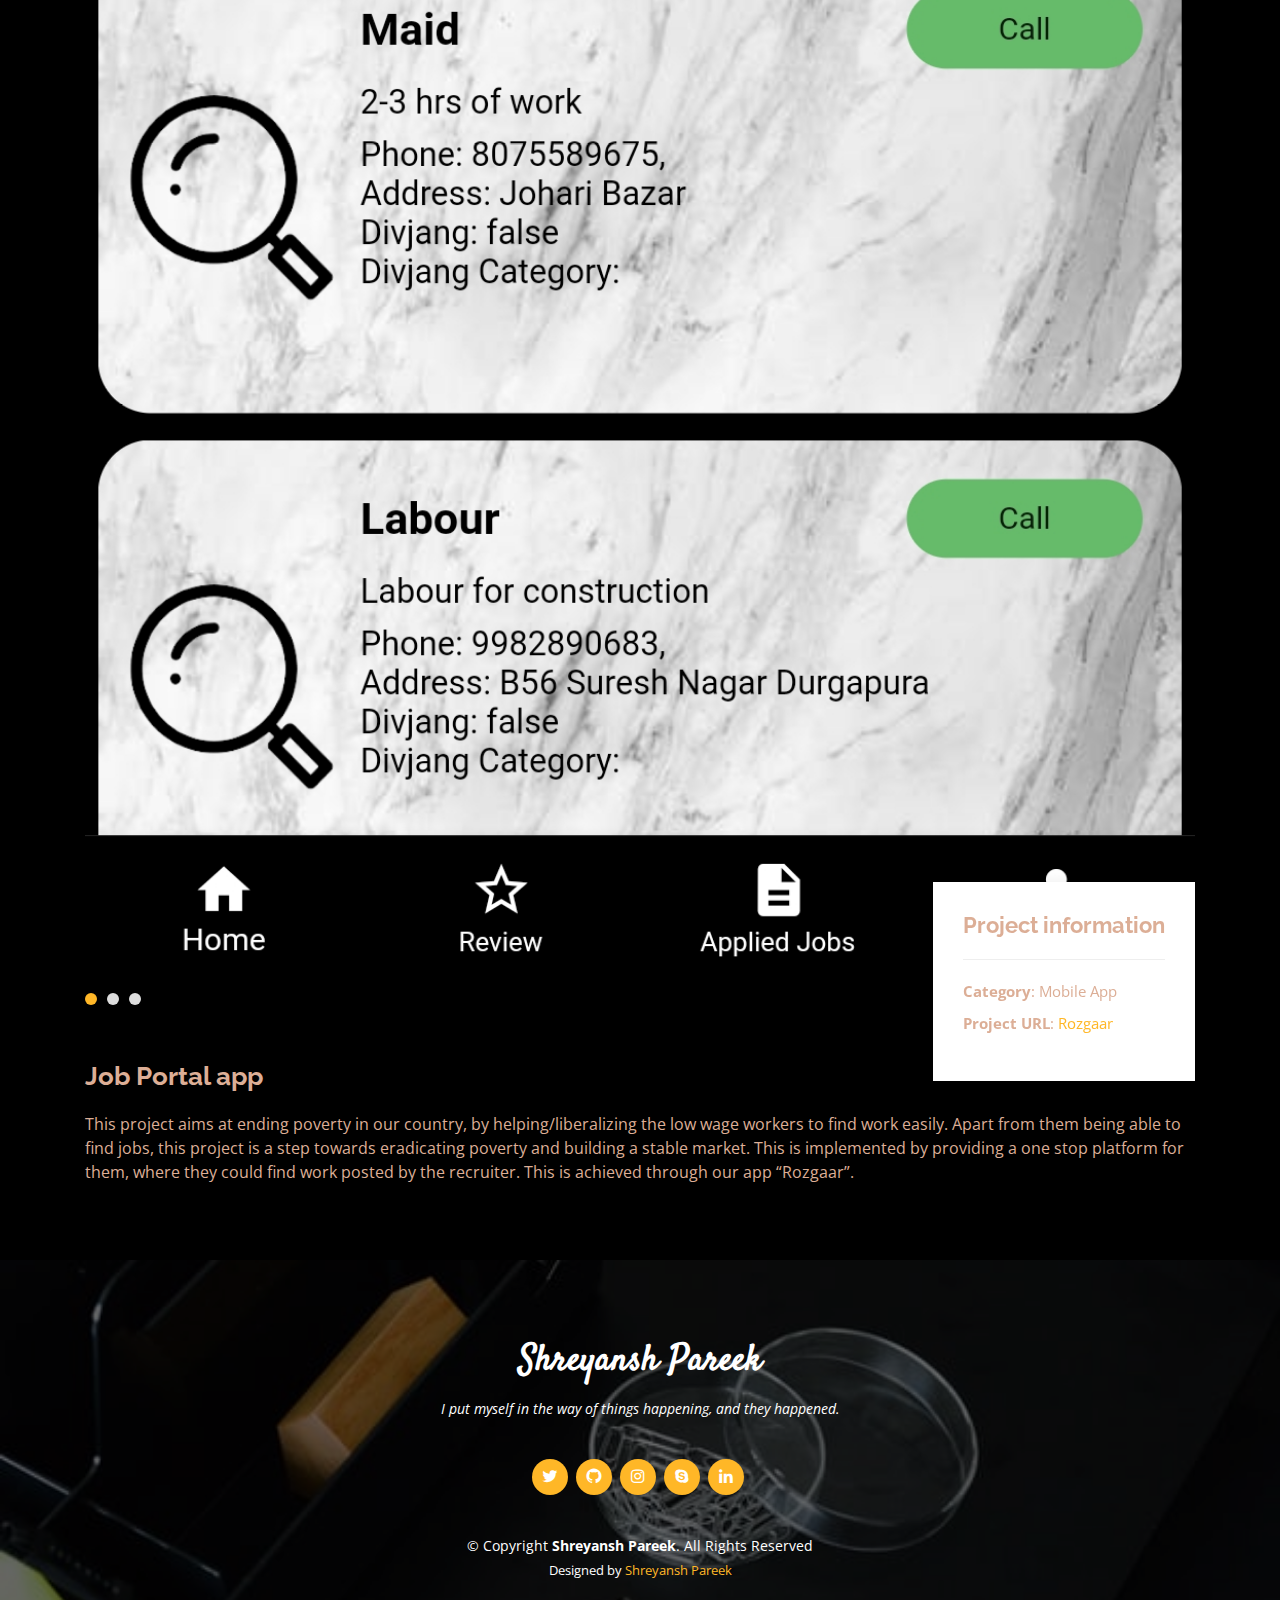
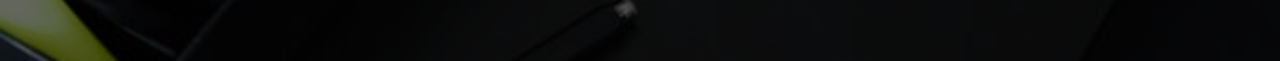
<file: portfolio-details-rozgaar.html>
<!DOCTYPE html>
<html lang="en">

<head>
<meta charset="utf-8">
  <meta content="width=device-width, initial-scale=1.0" name="viewport">
  <meta http-equiv="X-UA-Compactible" content="ie-edge">
  <title>Shreyansh Pareek - Portfolio</title>
  <meta content="I am Shreyansh Pareek portfolio and i am hybrid developer in Jaipur city" name="description">
  <meta content="flutter, html,css,bootstrap, developer ,Shreyansh Pareek" name="keywords">
  <meta content="Shreyansh Pareek" name="author">
  <!-- Favicons -->
  <link href="assets/img/Shreyansh.png" rel="icon" type="image/ico">
  <link href="assets/img/Shreyansh.png" rel="icon" type="image/ico">
  <!-- <link href="assets/img/favicon.png" rel="icon">
  <link href="assets/img/apple-touch-icon.png" rel="apple-touch-icon">
 -->
  <!-- Google Fonts -->
  <link href="https://fonts.googleapis.com/css?family=Open+Sans:300,300i,400,400i,600,600i,700,700i|Raleway:300,300i,400,400i,500,500i,600,600i,700,700i|Satisfy" rel="stylesheet">

  <!-- Vendor CSS Files -->
  <link href="assets/vendor/bootstrap/css/bootstrap.min.css" rel="stylesheet">
  <link href="assets/vendor/icofont/icofont.min.css" rel="stylesheet">
  <link href="assets/vendor/boxicons/css/boxicons.min.css" rel="stylesheet">
  <link href="assets/vendor/owl.carousel/assets/owl.carousel.min.css" rel="stylesheet">
  <link href="assets/vendor/venobox/venobox.css" rel="stylesheet">

  <!-- Template Main CSS File -->
  <link href="assets/css/style.css" rel="stylesheet">

  
</head>

<body>

  <!-- ======= Header ======= -->
  <header id="header" class="fixed-top  d-flex justify-content-center align-items-center ">

    <nav class="nav-menu d-none d-lg-block">
      <ul>
        <li><a href="index.html">Home</a></li>
        <li><a href="#about">About</a></li>
        <li><a href="#resume">Resume</a></li>
        <!-- <li><a href="#services">Services</a></li> -->
        <li class="active"><a href="#portfolio">Portfolio</a></li>
        <li><a href="#contact">Contact</a></li>

      </ul>
    </nav><!-- .nav-menu -->

  </header><!-- End Header -->

  <main id="main">

    <!-- ======= Breadcrumbs Section ======= -->
    <section class="breadcrumbs">
      <div class="container">

        <div class="d-flex justify-content-between align-items-center">
          <h2>Portfolio Details</h2>
          <ol>
            <li><a href="index.html">Home</a></li>
            <!-- <li><a href="portfolio.html">Portfolio</a></li> -->
            <li>Portfolio Details</li>
          </ol>
        </div>

      </div>
    </section><!-- Breadcrumbs Section -->

    <!-- ======= Portfolio Details Section ======= -->
    <section class="portfolio-details">
      <div class="container">

        <div class="portfolio-details-container">

          <div class="owl-carousel portfolio-details-carousel">
            <img src="assets/img/portfolio/Rozgaar-1.png" class="img-fluid" alt="">
            <img src="assets/img/portfolio/Rozgaar-2.png" class="img-fluid" alt="">
            <img src="assets/img/portfolio/Rozgaar-3.png" class="img-fluid" alt="">
          </div>

          <div class="portfolio-info">
            <h3>Project information</h3>
            <ul>
              <li><strong>Category</strong>: Mobile App</li>
              <!-- <li><strong>Client</strong>: ASU Company</li> -->
              <!-- <li><strong>Project date</strong>: 01 March, 2020</li> -->
              <li><strong>Project URL</strong>: <a href="https://github.com/Shreyanshpareek/Rozgaar">Rozgaar</a></li>
            </ul>
          </div>

        </div>

        <div class="portfolio-description">
          <h2>Job Portal app</h2>
          <p>
            This project aims at ending poverty in our country, by helping/liberalizing the low wage workers to find work easily. Apart from them being able to find jobs, this project is a step towards eradicating poverty and building a stable market. This is implemented by providing a one stop platform for them, where they could find work posted by the recruiter. This is achieved through our app “Rozgaar”.
          </p>
        </div>
      </div>
    </section><!-- End Portfolio Details Section -->

  </main><!-- End #main -->

  <!-- ======= Footer ======= -->
  <footer id="footer">
    <div class="container">
      <h3>Shreyansh Pareek</h3>
      <p>I put myself in the way of things happening, and they happened. </p>
      <div class="social-links">
        <a href="https://twitter.com/ShreyanshParee9" class="twitter"><i class="bx bxl-twitter"></i></a>
        <a href="https://github.com/shreyanshpareek" class="facebook"><i class="bx bxl-github"></i></a>
        <a href="https://www.instagram.com/shreyansh.pareek_/" class="instagram"><i class="bx bxl-instagram"></i></a>
        <a href="https://secure.skype.com/portal/profile" class="google-plus"><i class="bx bxl-skype"></i></a>
        <a href="https://www.linkedin.com/in/shreyansh-pareek-74b9a4192/" class="linkedin"><i class="bx bxl-linkedin"></i></a>
      </div>
      <div class="copyright">
        &copy; Copyright <strong><span>Shreyansh Pareek</span></strong>. All Rights Reserved
      </div>
      <div class="credits">
        <!-- All the links in the footer should remain intact. -->
        <!-- You can delete the links only if you purchased the pro version. -->
        Designed by <a href="#">Shreyansh Pareek</a>
      </div>
    </div>
  </footer><!-- End Footer -->

  <a href="#" class="back-to-top"><i class="icofont-simple-up"></i></a>

  <!-- Vendor JS Files -->
  <script src="assets/vendor/jquery/jquery.min.js"></script>
  <script src="assets/vendor/bootstrap/js/bootstrap.bundle.min.js"></script>
  <script src="assets/vendor/jquery.easing/jquery.easing.min.js"></script>
  <script src="assets/vendor/php-email-form/validate.js"></script>
  <script src="assets/vendor/waypoints/jquery.waypoints.min.js"></script>
  <script src="assets/vendor/counterup/counterup.min.js"></script>
  <script src="assets/vendor/owl.carousel/owl.carousel.min.js"></script>
  <script src="assets/vendor/isotope-layout/isotope.pkgd.min.js"></script>
  <script src="assets/vendor/venobox/venobox.min.js"></script>

  <!-- Template Main JS File -->
  <script src="assets/js/main.js"></script>

</body>

</html>
</file>
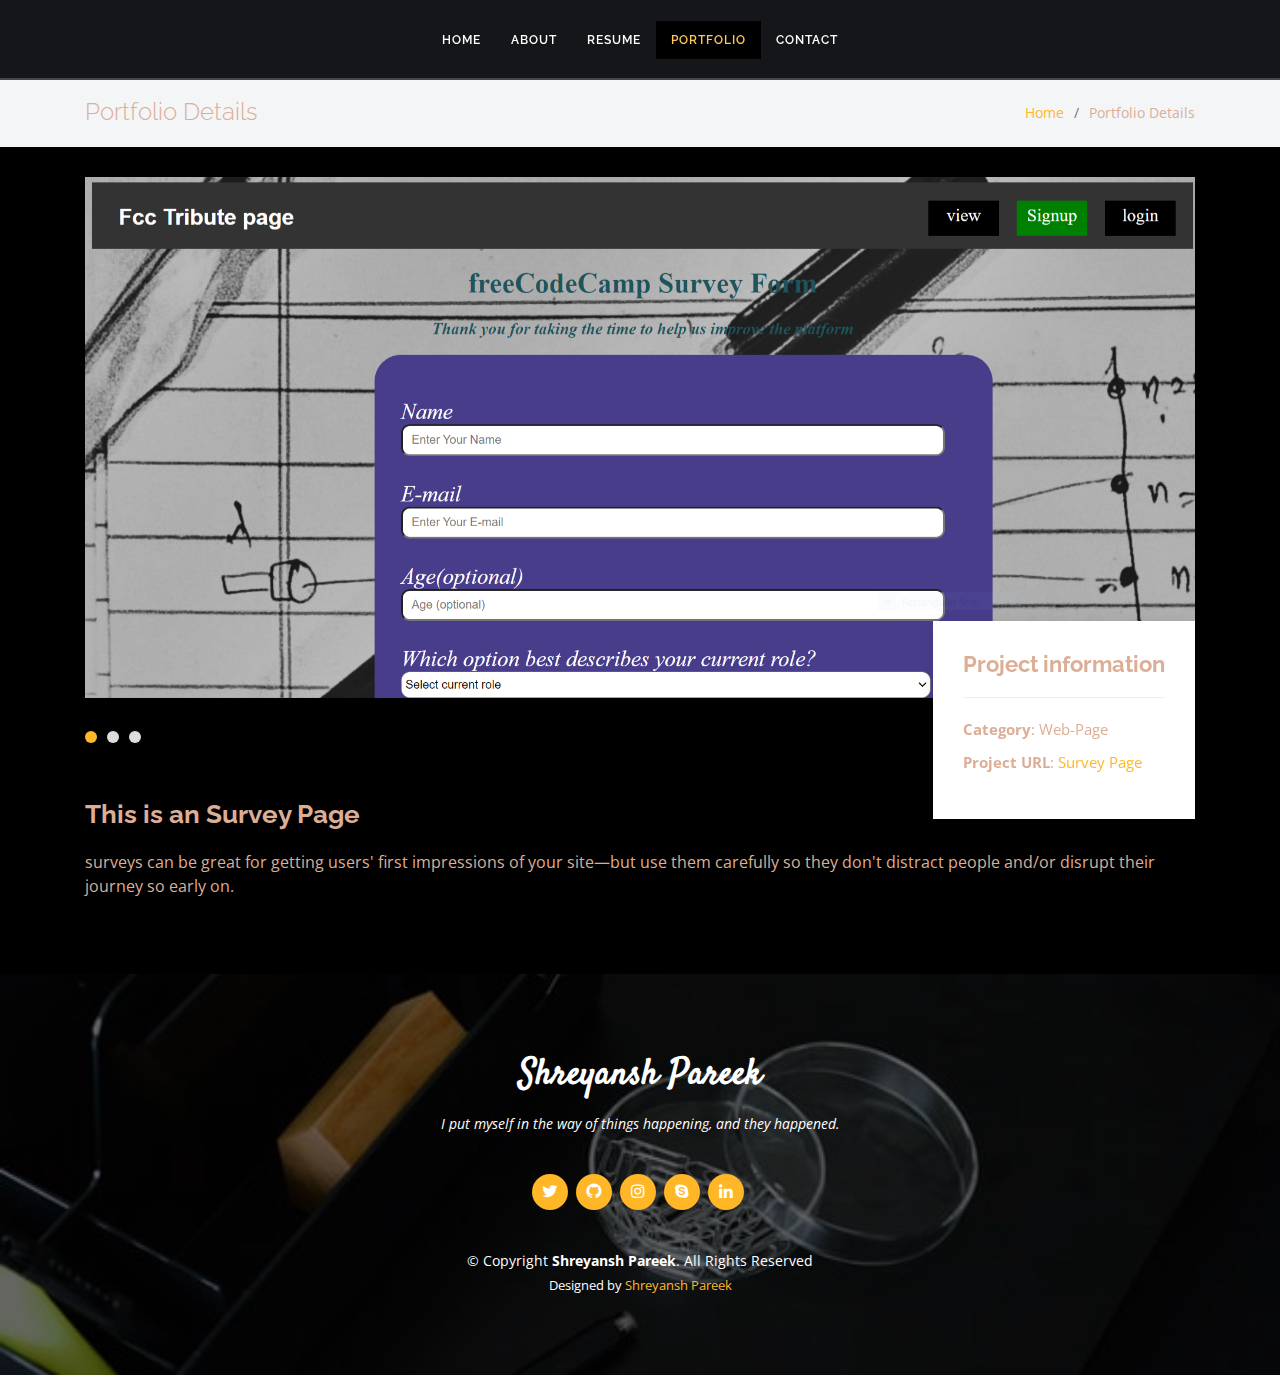
<file: portfolio-details-survey.html>
<!DOCTYPE html>
<html lang="en">

<head>
  <meta charset="utf-8">
  <meta content="width=device-width, initial-scale=1.0" name="viewport">
  <meta http-equiv="X-UA-Compactible" content="ie-edge">
  <title>Shreyansh Pareek - Portfolio</title>
  <meta content="I am Shreyansh Pareek portfolio and i am hybrid developer in Jaipur city" name="description">
  <meta content="flutter, html,css,bootstrap, developer ,Shreyansh Pareek" name="keywords">
  <meta content="Shreyansh Pareek" name="author">
  <!-- Favicons -->
  <link href="assets/img/Shreyansh.png" rel="icon" type="image/ico">
  <link href="assets/img/Shreyansh.png" rel="icon" type="image/ico">
  <!-- <link href="assets/img/favicon.png" rel="icon">
  <link href="assets/img/apple-touch-icon.png" rel="apple-touch-icon">
 -->
  <!-- Google Fonts -->
  <link href="https://fonts.googleapis.com/css?family=Open+Sans:300,300i,400,400i,600,600i,700,700i|Raleway:300,300i,400,400i,500,500i,600,600i,700,700i|Satisfy" rel="stylesheet">

  <!-- Vendor CSS Files -->
  <link href="assets/vendor/bootstrap/css/bootstrap.min.css" rel="stylesheet">
  <link href="assets/vendor/icofont/icofont.min.css" rel="stylesheet">
  <link href="assets/vendor/boxicons/css/boxicons.min.css" rel="stylesheet">
  <link href="assets/vendor/owl.carousel/assets/owl.carousel.min.css" rel="stylesheet">
  <link href="assets/vendor/venobox/venobox.css" rel="stylesheet">

  <!-- Template Main CSS File -->
  <link href="assets/css/style.css" rel="stylesheet">

  
</head>

<body>

  <!-- ======= Header ======= -->
  <header id="header" class="fixed-top  d-flex justify-content-center align-items-center ">

    <nav class="nav-menu d-none d-lg-block">
      <ul>
        <li><a href="index.html">Home</a></li>
        <li><a href="#about">About</a></li>
        <li><a href="#resume">Resume</a></li>
        <!-- <li><a href="#services">Services</a></li> -->
        <li class="active"><a href="#portfolio">Portfolio</a></li>
        <li><a href="#contact">Contact</a></li>

      </ul>
    </nav><!-- .nav-menu -->

  </header><!-- End Header -->

  <main id="main">

    <!-- ======= Breadcrumbs Section ======= -->
    <section class="breadcrumbs">
      <div class="container">

        <div class="d-flex justify-content-between align-items-center">
          <h2>Portfolio Details</h2>
          <ol>
            <li><a href="index.html">Home</a></li>
            <!-- <li><a href="portfolio.html">Portfolio</a></li> -->
            <li>Portfolio Details</li>
          </ol>
        </div>

      </div>
    </section><!-- Breadcrumbs Section -->

    <!-- ======= Portfolio Details Section ======= -->
    <section class="portfolio-details">
      <div class="container">

        <div class="portfolio-details-container">

          <div class="owl-carousel portfolio-details-carousel">
            <img src="assets/img/portfolio/Survey-page-1.jfif" class="img-fluid" alt="">
            <img src="assets/img/portfolio/Survey-page-2.jfif" class="img-fluid" alt="">
            <img src="assets/img/portfolio/Survey-page-3.jfif" class="img-fluid" alt="">
          </div>

          <div class="portfolio-info">
            <h3>Project information</h3>
            <ul>
              <li><strong>Category</strong>: Web-Page</li>
              <!-- <li><strong>Client</strong>: ASU Company</li> -->
              <!-- <li><strong>Project date</strong>: 01 March, 2020</li> -->
              <li><strong>Project URL</strong>: <a href="https://github.com/Shreyanshpareek/Survey-page">Survey Page</a></li>
            </ul>
          </div>

        </div>

        <div class="portfolio-description">
          <h2>This is an Survey Page</h2>
          <p>
            surveys can be great for getting users' first impressions of your site—but use them carefully so they don't distract people and/or disrupt their journey so early on.
          </p>
        </div>
      </div>
    </section><!-- End Portfolio Details Section -->

  </main><!-- End #main -->

  <!-- ======= Footer ======= -->
  <footer id="footer">
    <div class="container">
      <h3>Shreyansh Pareek</h3>
      <p>I put myself in the way of things happening, and they happened. </p>
      <div class="social-links">
        <a href="https://twitter.com/ShreyanshParee9" class="twitter"><i class="bx bxl-twitter"></i></a>
        <a href="https://github.com/shreyanshpareek" class="facebook"><i class="bx bxl-github"></i></a>
        <a href="https://www.instagram.com/shreyansh.pareek_/" class="instagram"><i class="bx bxl-instagram"></i></a>
        <a href="https://secure.skype.com/portal/profile" class="google-plus"><i class="bx bxl-skype"></i></a>
        <a href="https://www.linkedin.com/in/shreyansh-pareek-74b9a4192/" class="linkedin"><i class="bx bxl-linkedin"></i></a>
      </div>
      <div class="copyright">
        &copy; Copyright <strong><span>Shreyansh Pareek</span></strong>. All Rights Reserved
      </div>
      <div class="credits">
        <!-- All the links in the footer should remain intact. -->
        <!-- You can delete the links only if you purchased the pro version. -->
        Designed by <a href="#">Shreyansh Pareek</a>
      </div>
    </div>
  </footer><!-- End Footer -->

  <a href="#" class="back-to-top"><i class="icofont-simple-up"></i></a>

  <!-- Vendor JS Files -->
  <script src="assets/vendor/jquery/jquery.min.js"></script>
  <script src="assets/vendor/bootstrap/js/bootstrap.bundle.min.js"></script>
  <script src="assets/vendor/jquery.easing/jquery.easing.min.js"></script>
  <script src="assets/vendor/php-email-form/validate.js"></script>
  <script src="assets/vendor/waypoints/jquery.waypoints.min.js"></script>
  <script src="assets/vendor/counterup/counterup.min.js"></script>
  <script src="assets/vendor/owl.carousel/owl.carousel.min.js"></script>
  <script src="assets/vendor/isotope-layout/isotope.pkgd.min.js"></script>
  <script src="assets/vendor/venobox/venobox.min.js"></script>

  <!-- Template Main JS File -->
  <script src="assets/js/main.js"></script>

</body>

</html>
</file>
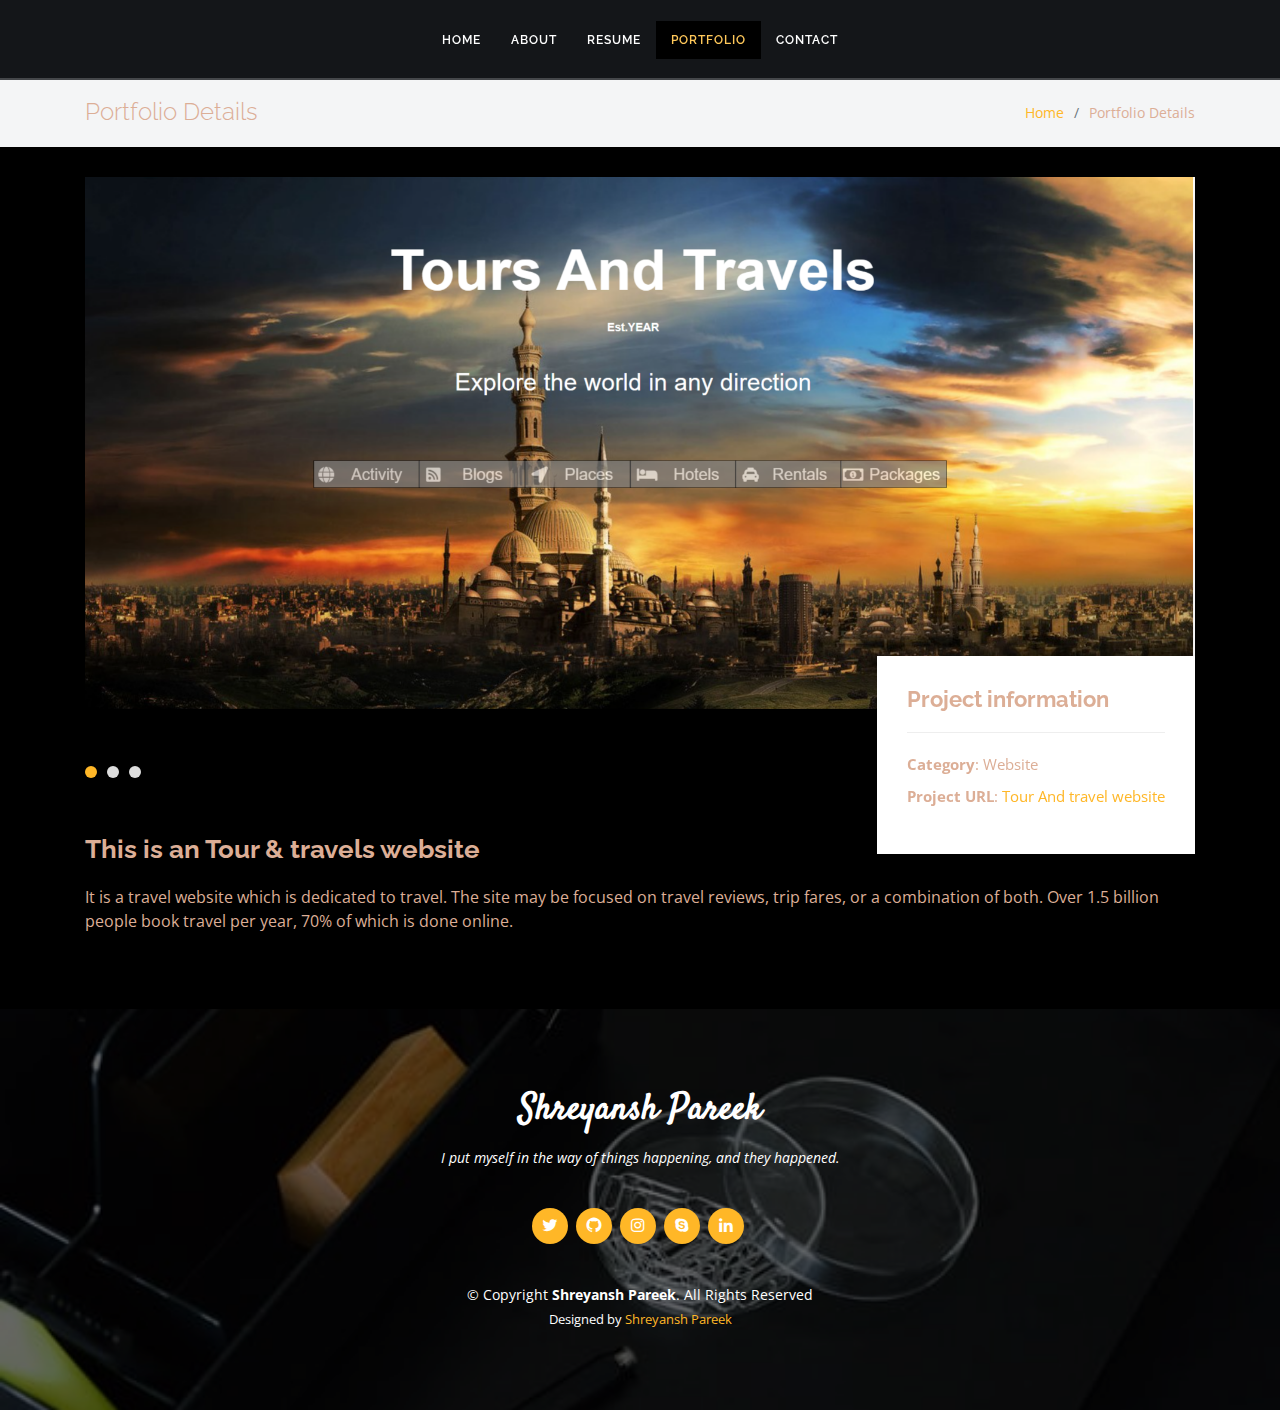
<file: portfolio-details-tour.html>
<!DOCTYPE html>
<html lang="en">

<head>
 <meta charset="utf-8">
  <meta content="width=device-width, initial-scale=1.0" name="viewport">
  <meta http-equiv="X-UA-Compactible" content="ie-edge">
  <title>Shreyansh Pareek - Portfolio</title>
  <meta content="I am Shreyansh Pareek portfolio and i am hybrid developer in Jaipur city" name="description">
  <meta content="flutter, html,css,bootstrap, developer ,Shreyansh Pareek" name="keywords">
  <meta content="Shreyansh Pareek" name="author">
  <!-- Favicons -->
  <link href="assets/img/Shreyansh.png" rel="icon" type="image/ico">
  <link href="assets/img/Shreyansh.png" rel="icon" type="image/ico">
  <!-- <link href="assets/img/favicon.png" rel="icon">
  <link href="assets/img/apple-touch-icon.png" rel="apple-touch-icon">
 -->
  <!-- Google Fonts -->
  <link href="https://fonts.googleapis.com/css?family=Open+Sans:300,300i,400,400i,600,600i,700,700i|Raleway:300,300i,400,400i,500,500i,600,600i,700,700i|Satisfy" rel="stylesheet">

  <!-- Vendor CSS Files -->
  <link href="assets/vendor/bootstrap/css/bootstrap.min.css" rel="stylesheet">
  <link href="assets/vendor/icofont/icofont.min.css" rel="stylesheet">
  <link href="assets/vendor/boxicons/css/boxicons.min.css" rel="stylesheet">
  <link href="assets/vendor/owl.carousel/assets/owl.carousel.min.css" rel="stylesheet">
  <link href="assets/vendor/venobox/venobox.css" rel="stylesheet">

  <!-- Template Main CSS File -->
  <link href="assets/css/style.css" rel="stylesheet">

  
</head>

<body>

  <!-- ======= Header ======= -->
  <header id="header" class="fixed-top  d-flex justify-content-center align-items-center ">

    <nav class="nav-menu d-none d-lg-block">
      <ul>
        <li><a href="index.html">Home</a></li>
        <li><a href="#about">About</a></li>
        <li><a href="#resume">Resume</a></li>
        <!-- <li><a href="#services">Services</a></li> -->
        <li class="active"><a href="#portfolio">Portfolio</a></li>
        <li><a href="#contact">Contact</a></li>

      </ul>
    </nav><!-- .nav-menu -->

  </header><!-- End Header -->

  <main id="main">

    <!-- ======= Breadcrumbs Section ======= -->
    <section class="breadcrumbs">
      <div class="container">

        <div class="d-flex justify-content-between align-items-center">
          <h2>Portfolio Details</h2>
          <ol>
            <li><a href="index.html">Home</a></li>
            <!-- <li><a href="portfolio.html">Portfolio</a></li> -->
            <li>Portfolio Details</li>
          </ol>
        </div>

      </div>
    </section><!-- Breadcrumbs Section -->

    <!-- ======= Portfolio Details Section ======= -->
    <section class="portfolio-details">
      <div class="container">

        <div class="portfolio-details-container">

          <div class="owl-carousel portfolio-details-carousel">
            <img src="assets/img/portfolio/Tour-3.png" class="img-fluid" alt="">
            <img src="assets/img/portfolio/Tour-2.png" class="img-fluid" alt="">
            <img src="assets/img/portfolio/Tour-1.png" class="img-fluid" alt="">
          </div>

          <div class="portfolio-info">
            <h3>Project information</h3>
            <ul>
              <li><strong>Category</strong>: Website</li>
              <!-- <li><strong>Client</strong>: ASU Company</li> -->
              <!-- <li><strong>Project date</strong>: 01 March, 2020</li> -->
              <li><strong>Project URL</strong>: <a href="https://github.com/Shreyanshpareek/Tour-Travels-website">Tour And travel website</a></li>
            </ul>
          </div>

        </div>

        <div class="portfolio-description">
          <h2>This is an Tour & travels website</h2>
          <p>
             It is a travel website which is dedicated to travel. The site may be focused on travel reviews, trip fares, or a combination of both. Over 1.5 billion people book travel per year, 70% of which is done online.
          </p>
        </div>
      </div>
    </section><!-- End Portfolio Details Section -->

  </main><!-- End #main -->

  <!-- ======= Footer ======= -->
   <footer id="footer">
    <div class="container">
      <h3>Shreyansh Pareek</h3>
      <p>I put myself in the way of things happening, and they happened. </p>
      <div class="social-links">
        <a href="https://twitter.com/ShreyanshParee9" class="twitter"><i class="bx bxl-twitter"></i></a>
        <a href="https://github.com/shreyanshpareek" class="facebook"><i class="bx bxl-github"></i></a>
        <a href="https://www.instagram.com/shreyansh.pareek_/" class="instagram"><i class="bx bxl-instagram"></i></a>
        <a href="https://secure.skype.com/portal/profile" class="google-plus"><i class="bx bxl-skype"></i></a>
        <a href="https://www.linkedin.com/in/shreyansh-pareek-74b9a4192/" class="linkedin"><i class="bx bxl-linkedin"></i></a>
      </div>
      <div class="copyright">
        &copy; Copyright <strong><span>Shreyansh Pareek</span></strong>. All Rights Reserved
      </div>
      <div class="credits">
        <!-- All the links in the footer should remain intact. -->
        <!-- You can delete the links only if you purchased the pro version. -->
        Designed by <a href="#">Shreyansh Pareek</a>
      </div>
    </div>
  </footer><!-- End Footer -->

  <a href="#" class="back-to-top"><i class="icofont-simple-up"></i></a>

  <!-- Vendor JS Files -->
  <script src="assets/vendor/jquery/jquery.min.js"></script>
  <script src="assets/vendor/bootstrap/js/bootstrap.bundle.min.js"></script>
  <script src="assets/vendor/jquery.easing/jquery.easing.min.js"></script>
  <script src="assets/vendor/php-email-form/validate.js"></script>
  <script src="assets/vendor/waypoints/jquery.waypoints.min.js"></script>
  <script src="assets/vendor/counterup/counterup.min.js"></script>
  <script src="assets/vendor/owl.carousel/owl.carousel.min.js"></script>
  <script src="assets/vendor/isotope-layout/isotope.pkgd.min.js"></script>
  <script src="assets/vendor/venobox/venobox.min.js"></script>

  <!-- Template Main JS File -->
  <script src="assets/js/main.js"></script>

</body>

</html>
</file>
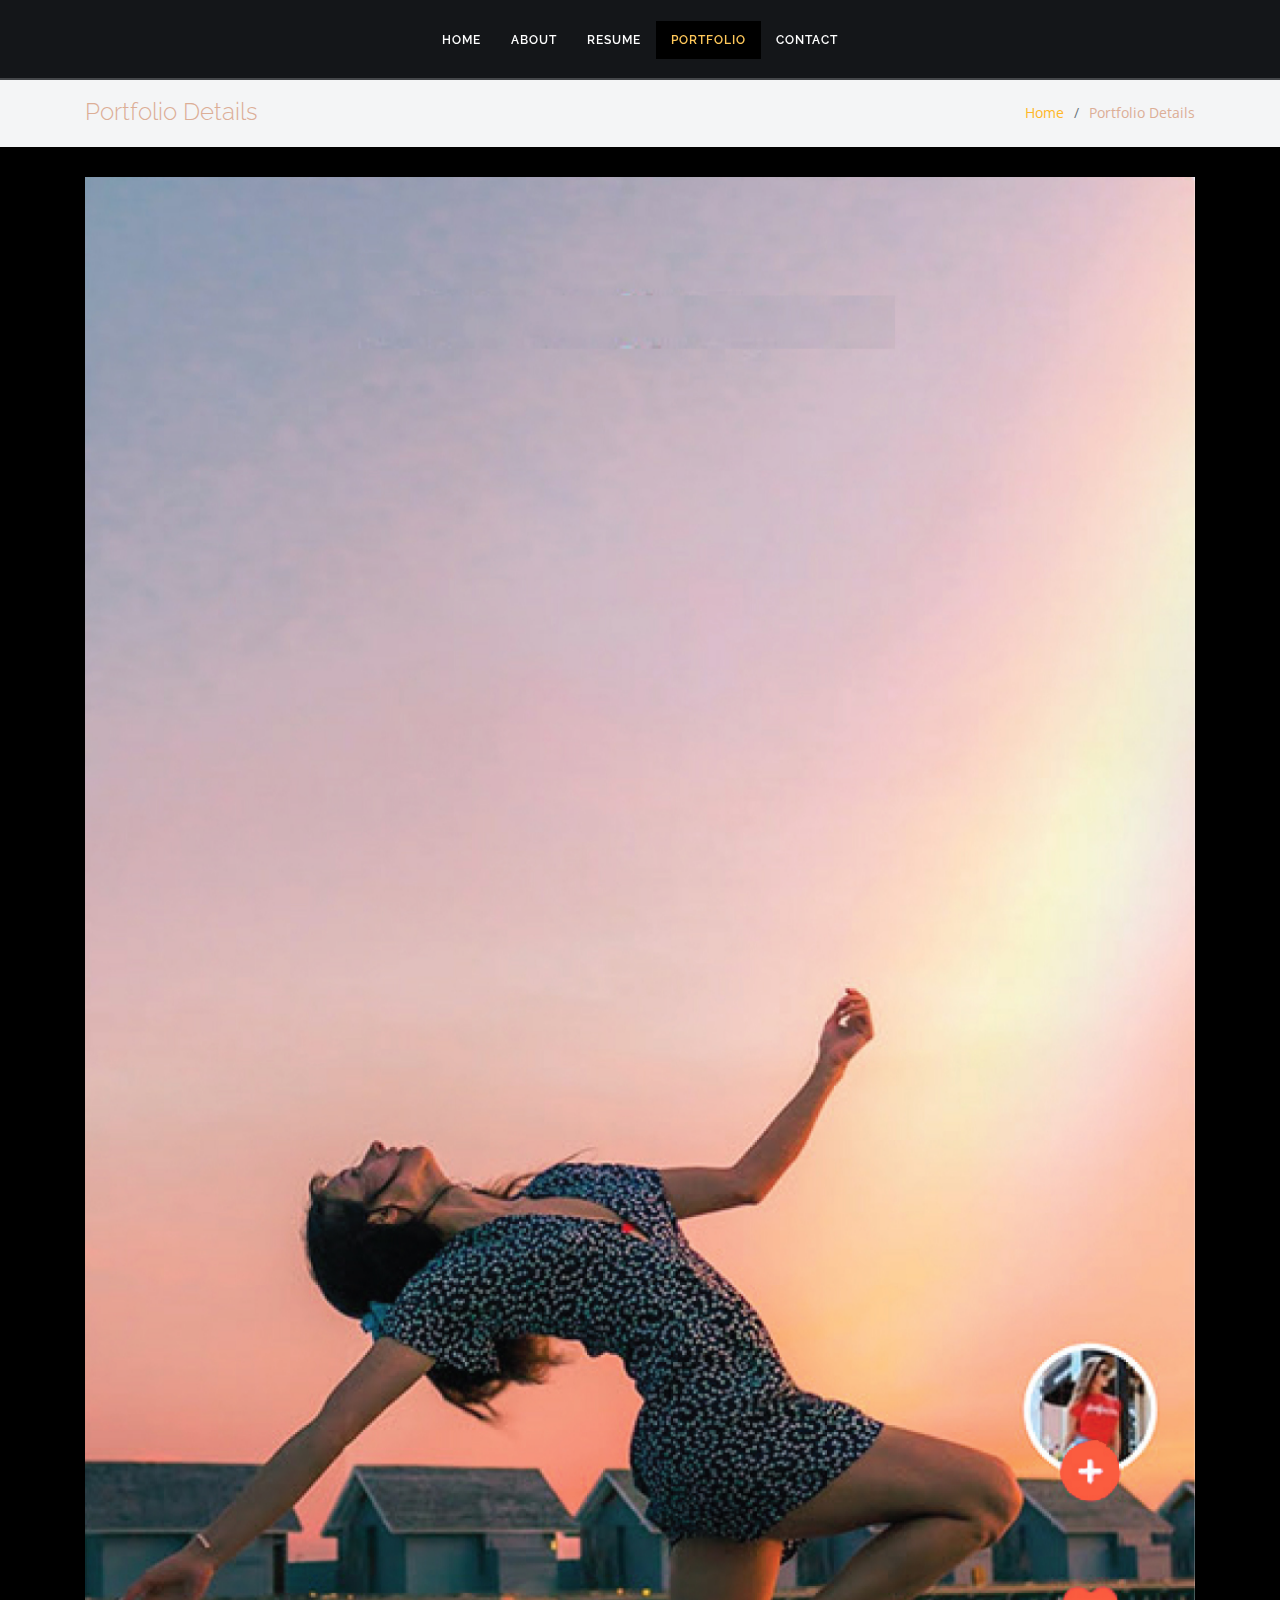
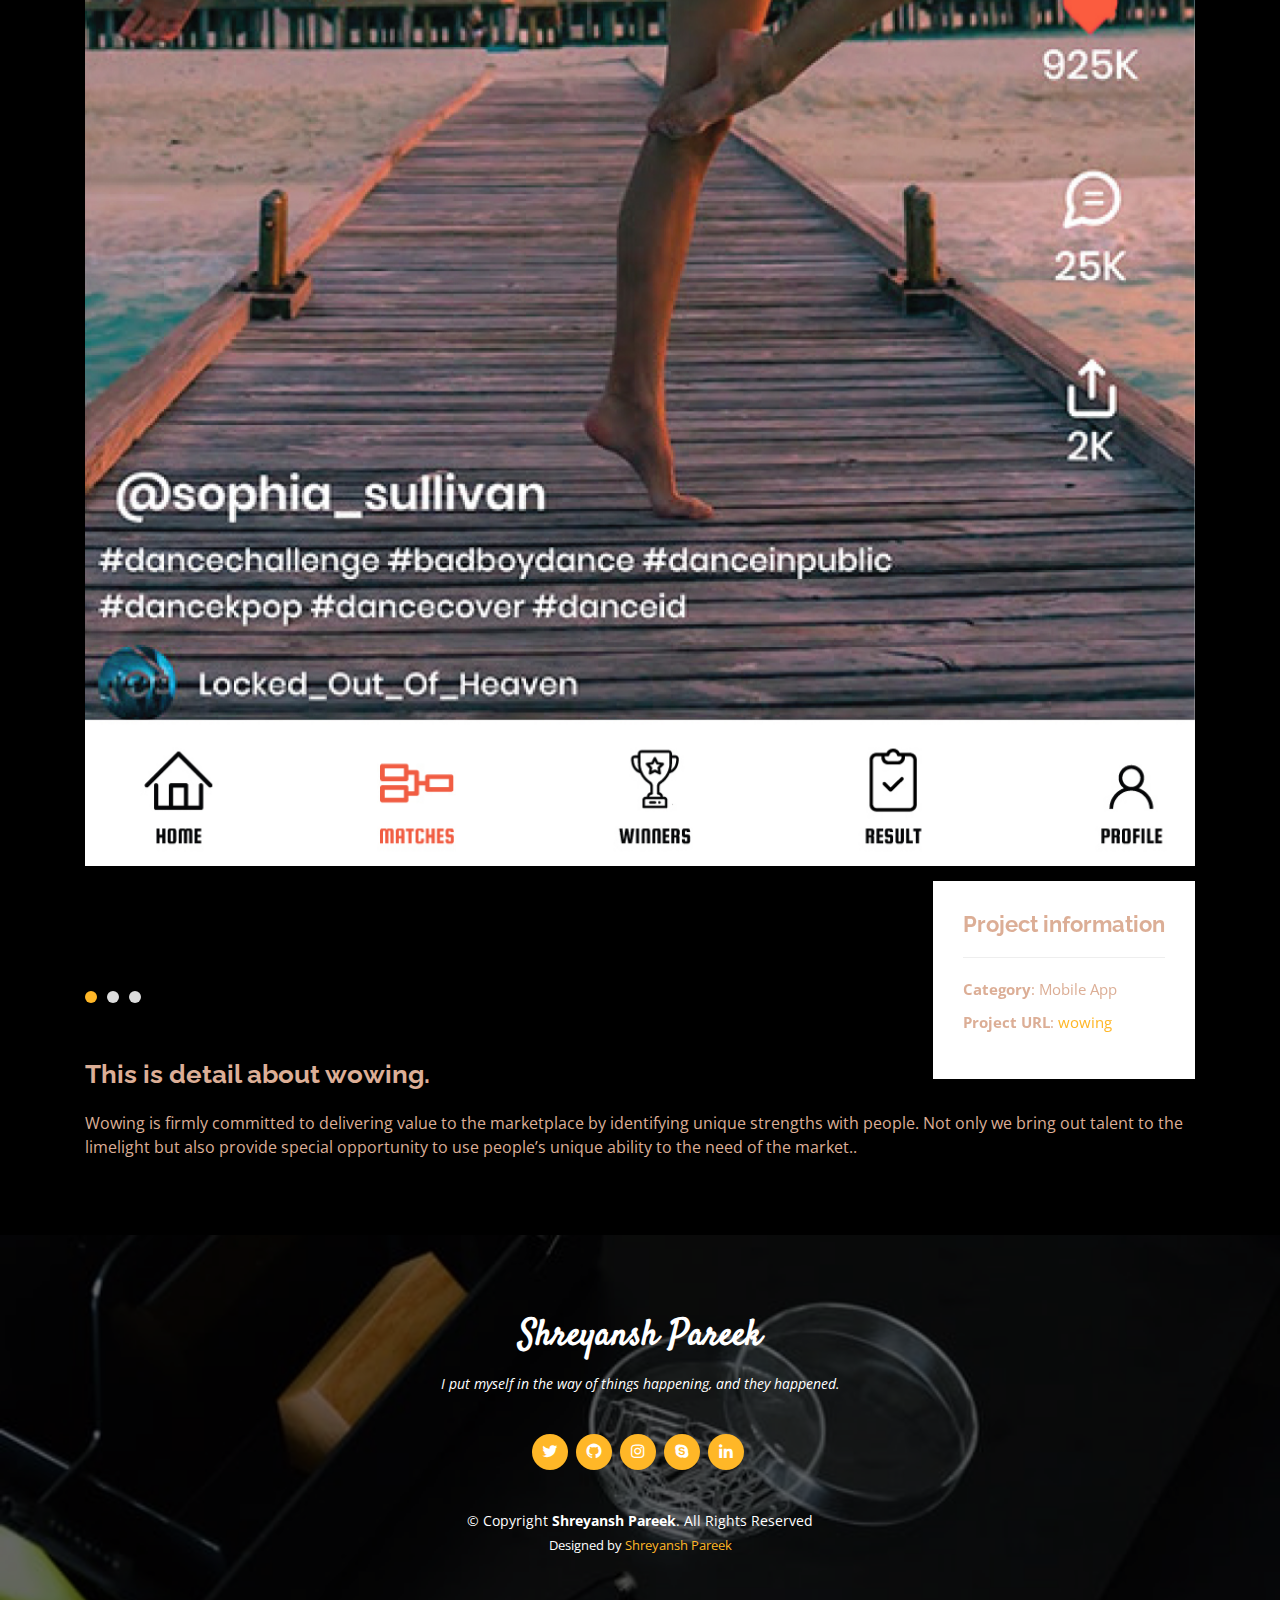
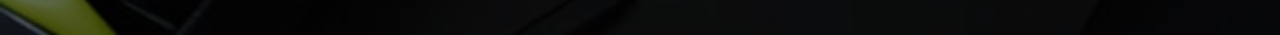
<file: portfolio-details-wowing.html>
<!DOCTYPE html>
<html lang="en">

<head>
  <meta charset="utf-8">
  <meta content="width=device-width, initial-scale=1.0" name="viewport">
  <meta http-equiv="X-UA-Compactible" content="ie-edge">
  <title>Shreyansh Pareek - Portfolio</title>
  <meta content="I am Shreyansh Pareek portfolio and i am hybrid developer in Jaipur city" name="description">
  <meta content="flutter, html,css,bootstrap, developer ,Shreyansh Pareek" name="keywords">
  <meta content="Shreyansh Pareek" name="author">
  <!-- Favicons -->
  <link href="assets/img/Shreyansh.png" rel="icon" type="image/ico">
  <link href="assets/img/Shreyansh.png" rel="icon" type="image/ico">
  <!-- <link href="assets/img/favicon.png" rel="icon">
  <link href="assets/img/apple-touch-icon.png" rel="apple-touch-icon">
 -->
  <!-- Google Fonts -->
  <link href="https://fonts.googleapis.com/css?family=Open+Sans:300,300i,400,400i,600,600i,700,700i|Raleway:300,300i,400,400i,500,500i,600,600i,700,700i|Satisfy" rel="stylesheet">

  <!-- Vendor CSS Files -->
  <link href="assets/vendor/bootstrap/css/bootstrap.min.css" rel="stylesheet">
  <link href="assets/vendor/icofont/icofont.min.css" rel="stylesheet">
  <link href="assets/vendor/boxicons/css/boxicons.min.css" rel="stylesheet">
  <link href="assets/vendor/owl.carousel/assets/owl.carousel.min.css" rel="stylesheet">
  <link href="assets/vendor/venobox/venobox.css" rel="stylesheet">

  <!-- Template Main CSS File -->
  <link href="assets/css/style.css" rel="stylesheet">

  
</head>

<body>

  <!-- ======= Header ======= -->
  <header id="header" class="fixed-top  d-flex justify-content-center align-items-center ">

    <nav class="nav-menu d-none d-lg-block">
      <ul>
        <li><a href="index.html">Home</a></li>
        <li><a href="#about">About</a></li>
        <li><a href="#resume">Resume</a></li>
        <!-- <li><a href="#services">Services</a></li> -->
        <li class="active"><a href="#portfolio">Portfolio</a></li>
        <li><a href="#contact">Contact</a></li>

      </ul>
    </nav><!-- .nav-menu -->

  </header><!-- End Header -->

  <main id="main">

    <!-- ======= Breadcrumbs Section ======= -->
    <section class="breadcrumbs">
      <div class="container">

        <div class="d-flex justify-content-between align-items-center">
          <h2>Portfolio Details</h2>
          <ol>
            <li><a href="index.html">Home</a></li>
            <!-- <li><a href="portfolio.html">Portfolio</a></li> -->
            <li>Portfolio Details</li>
          </ol>
        </div>

      </div>
    </section><!-- Breadcrumbs Section -->

    <!-- ======= Portfolio Details Section ======= -->
    <section class="portfolio-details">
      <div class="container">

        <div class="portfolio-details-container">

          <div class="owl-carousel portfolio-details-carousel">
            <img src="assets/img/portfolio/wowing-4.jpg" class="img-fluid" alt="">
            <img src="assets/img/portfolio/wowing-2.jpg" class="img-fluid" alt="">
            <img src="assets/img/portfolio/wowing-3.jpg" class="img-fluid" alt="">
          </div>

          <div class="portfolio-info">
            <h3>Project information</h3>
            <ul>
              <li><strong>Category</strong>: Mobile App</li>
              <!-- <li><strong>Client</strong>: ASU Company</li> -->
              <!-- <li><strong>Project date</strong>: 01 March, 2020</li> -->
              <li><strong>Project URL</strong>: <a href="https://play.google.com/store/apps/details?id=com.wowing.india">wowing</a></li>
            </ul>
          </div>

        </div>

        <div class="portfolio-description">
          <h2>This is detail about wowing. </h2>
          <p>
             Wowing is firmly committed to delivering value to the marketplace by identifying unique strengths with people. Not only we bring out talent to the limelight but also provide special opportunity to use people’s unique ability to the need of the market..
          </p>
        </div>
      </div>
    </section><!-- End Portfolio Details Section -->

  </main><!-- End #main -->

  <!-- ======= Footer ======= -->
   <footer id="footer">
    <div class="container">
      <h3>Shreyansh Pareek</h3>
      <p>I put myself in the way of things happening, and they happened. </p>
      <div class="social-links">
        <a href="https://twitter.com/ShreyanshParee9" class="twitter"><i class="bx bxl-twitter"></i></a>
        <a href="https://github.com/shreyanshpareek" class="facebook"><i class="bx bxl-github"></i></a>
        <a href="https://www.instagram.com/shreyansh.pareek_/" class="instagram"><i class="bx bxl-instagram"></i></a>
        <a href="https://secure.skype.com/portal/profile" class="google-plus"><i class="bx bxl-skype"></i></a>
        <a href="https://www.linkedin.com/in/shreyansh-pareek-74b9a4192/" class="linkedin"><i class="bx bxl-linkedin"></i></a>
      </div>
      <div class="copyright">
        &copy; Copyright <strong><span>Shreyansh Pareek</span></strong>. All Rights Reserved
      </div>
      <div class="credits">
        <!-- All the links in the footer should remain intact. -->
        <!-- You can delete the links only if you purchased the pro version. -->
        Designed by <a href="#">Shreyansh Pareek</a>
      </div>
    </div>
  </footer><!-- End Footer -->

  <a href="#" class="back-to-top"><i class="icofont-simple-up"></i></a>

  <!-- Vendor JS Files -->
  <script src="assets/vendor/jquery/jquery.min.js"></script>
  <script src="assets/vendor/bootstrap/js/bootstrap.bundle.min.js"></script>
  <script src="assets/vendor/jquery.easing/jquery.easing.min.js"></script>
  <script src="assets/vendor/php-email-form/validate.js"></script>
  <script src="assets/vendor/waypoints/jquery.waypoints.min.js"></script>
  <script src="assets/vendor/counterup/counterup.min.js"></script>
  <script src="assets/vendor/owl.carousel/owl.carousel.min.js"></script>
  <script src="assets/vendor/isotope-layout/isotope.pkgd.min.js"></script>
  <script src="assets/vendor/venobox/venobox.min.js"></script>

  <!-- Template Main JS File -->
  <script src="assets/js/main.js"></script>

</body>

</html>
</file>
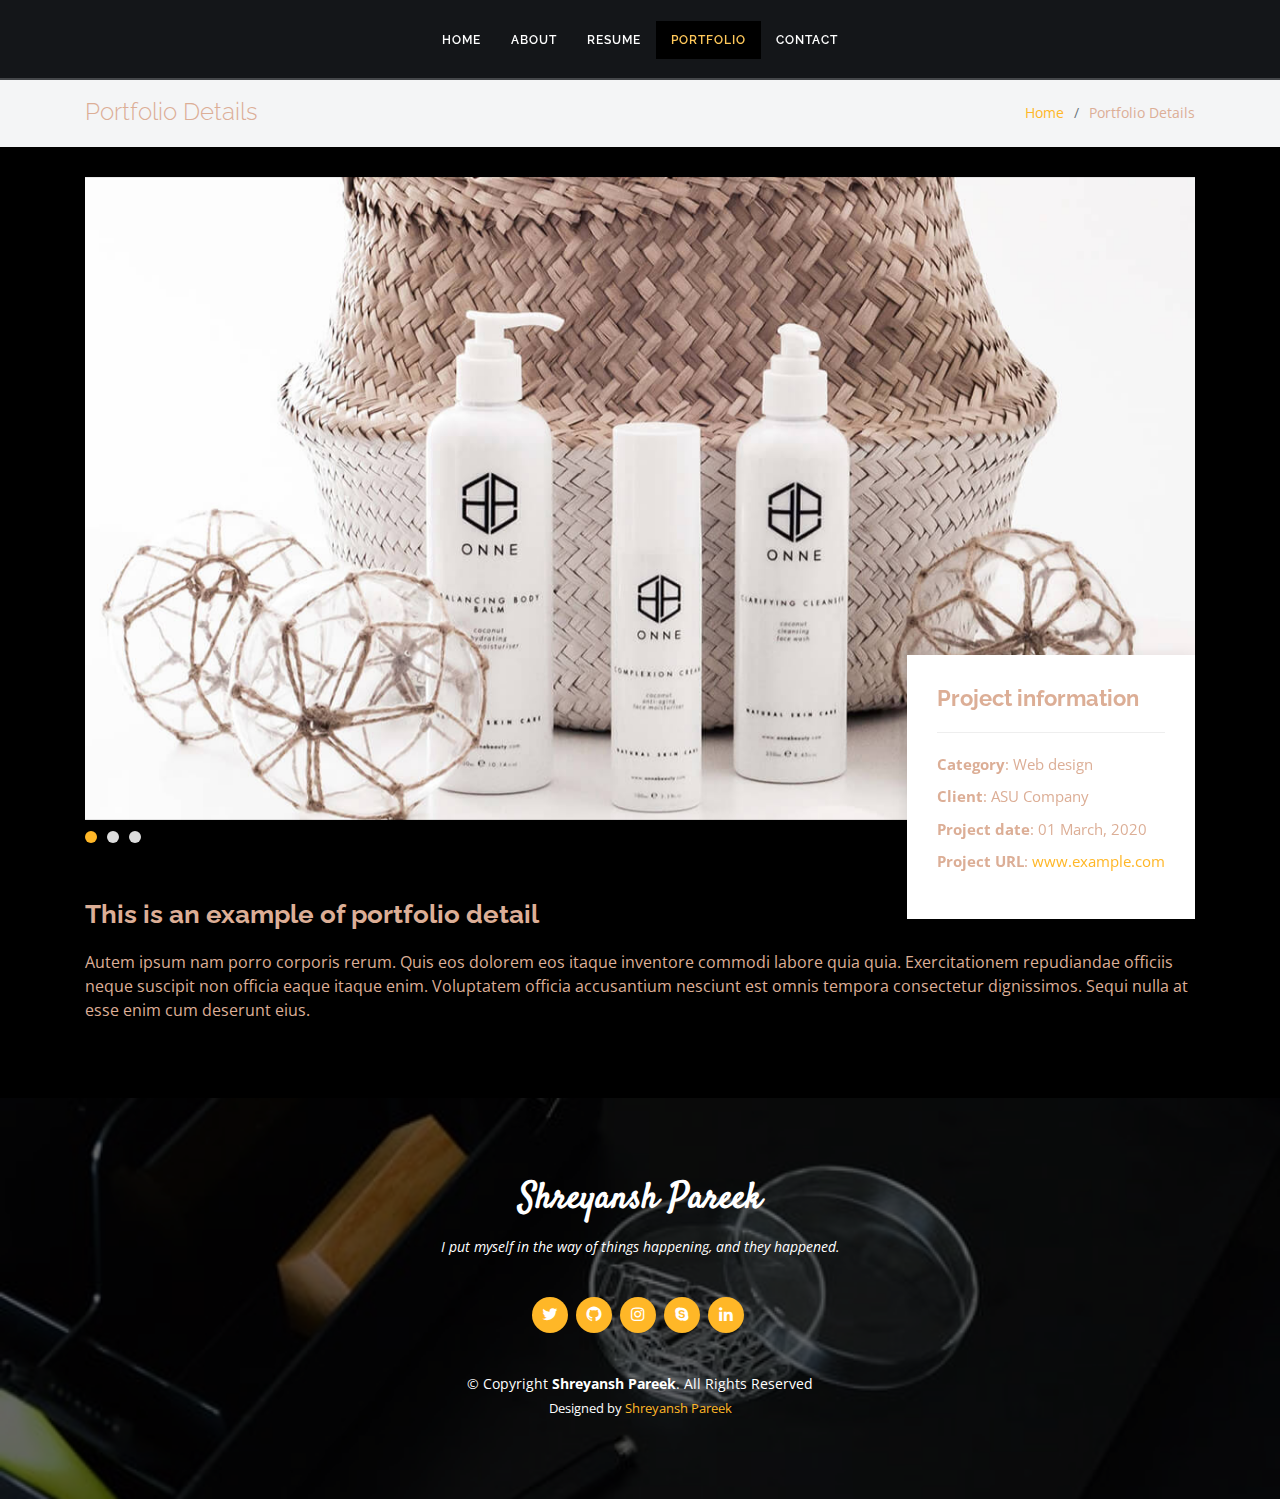
<file: portfolio-details.html>
<!DOCTYPE html>
<html lang="en">

<head>
  <meta charset="utf-8">
  <meta content="width=device-width, initial-scale=1.0" name="viewport">
  <meta http-equiv="X-UA-Compactible" content="ie-edge">
  <title>Shreyansh Pareek - Portfolio</title>
  <meta content="I am Shreyansh Pareek portfolio and i am hybrid developer in Jaipur city" name="description">
  <meta content="flutter, html,css,bootstrap, developer ,Shreyansh Pareek" name="keywords">
  <meta content="Shreyansh Pareek" name="author">
  <!-- Favicons -->
  <link href="assets/img/Shreyansh.png" rel="icon" type="image/ico">
  <link href="assets/img/Shreyansh.png" rel="icon" type="image/ico">
  <!-- <link href="assets/img/favicon.png" rel="icon">
  <link href="assets/img/apple-touch-icon.png" rel="apple-touch-icon">
 -->
  <!-- Google Fonts -->
  <link href="https://fonts.googleapis.com/css?family=Open+Sans:300,300i,400,400i,600,600i,700,700i|Raleway:300,300i,400,400i,500,500i,600,600i,700,700i|Satisfy" rel="stylesheet">

  <!-- Vendor CSS Files -->
  <link href="assets/vendor/bootstrap/css/bootstrap.min.css" rel="stylesheet">
  <link href="assets/vendor/icofont/icofont.min.css" rel="stylesheet">
  <link href="assets/vendor/boxicons/css/boxicons.min.css" rel="stylesheet">
  <link href="assets/vendor/owl.carousel/assets/owl.carousel.min.css" rel="stylesheet">
  <link href="assets/vendor/venobox/venobox.css" rel="stylesheet">

  <!-- Template Main CSS File -->
  <link href="assets/css/style.css" rel="stylesheet">

  
</head>

<body>

  <!-- ======= Header ======= -->
  <header id="header" class="fixed-top  d-flex justify-content-center align-items-center ">

    <nav class="nav-menu d-none d-lg-block">
      <ul>
        <li><a href="index.html">Home</a></li>
        <li><a href="#about">About</a></li>
        <li><a href="#resume">Resume</a></li>
        <!-- <li><a href="#services">Services</a></li> -->
        <li class="active"><a href="#portfolio">Portfolio</a></li>
        <li><a href="#contact">Contact</a></li>

      </ul>
    </nav><!-- .nav-menu -->

  </header><!-- End Header -->

  <main id="main">

    <!-- ======= Breadcrumbs Section ======= -->
    <section class="breadcrumbs">
      <div class="container">

        <div class="d-flex justify-content-between align-items-center">
          <h2>Portfolio Details</h2>
          <ol>
            <li><a href="index.html">Home</a></li>
            <!-- <li><a href="portfolio.html">Portfolio</a></li> -->
            <li>Portfolio Details</li>
          </ol>
        </div>

      </div>
    </section><!-- Breadcrumbs Section -->

    <!-- ======= Portfolio Details Section ======= -->
    <section class="portfolio-details">
      <div class="container">

        <div class="portfolio-details-container">

          <div class="owl-carousel portfolio-details-carousel">
            <img src="assets/img/portfolio/portfolio-details-1.jpg" class="img-fluid" alt="">
            <img src="assets/img/portfolio/portfolio-details-2.jpg" class="img-fluid" alt="">
            <img src="assets/img/portfolio/portfolio-details-3.jpg" class="img-fluid" alt="">
          </div>

          <div class="portfolio-info">
            <h3>Project information</h3>
            <ul>
              <li><strong>Category</strong>: Web design</li>
              <li><strong>Client</strong>: ASU Company</li>
              <li><strong>Project date</strong>: 01 March, 2020</li>
              <li><strong>Project URL</strong>: <a href="#">www.example.com</a></li>
            </ul>
          </div>

        </div>

        <div class="portfolio-description">
          <h2>This is an example of portfolio detail</h2>
          <p>
            Autem ipsum nam porro corporis rerum. Quis eos dolorem eos itaque inventore commodi labore quia quia. Exercitationem repudiandae officiis neque suscipit non officia eaque itaque enim. Voluptatem officia accusantium nesciunt est omnis tempora consectetur dignissimos. Sequi nulla at esse enim cum deserunt eius.
          </p>
        </div>
      </div>
    </section><!-- End Portfolio Details Section -->

  </main><!-- End #main -->

  <!-- ======= Footer ======= -->
   <footer id="footer">
    <div class="container">
      <h3>Shreyansh Pareek</h3>
      <p>I put myself in the way of things happening, and they happened. </p>
      <div class="social-links">
        <a href="https://twitter.com/ShreyanshParee9" class="twitter"><i class="bx bxl-twitter"></i></a>
        <a href="https://github.com/shreyanshpareek" class="facebook"><i class="bx bxl-github"></i></a>
        <a href="https://www.instagram.com/shreyansh.pareek_/" class="instagram"><i class="bx bxl-instagram"></i></a>
        <a href="https://secure.skype.com/portal/profile" class="google-plus"><i class="bx bxl-skype"></i></a>
        <a href="https://www.linkedin.com/in/shreyansh-pareek-74b9a4192/" class="linkedin"><i class="bx bxl-linkedin"></i></a>
      </div>
      <div class="copyright">
        &copy; Copyright <strong><span>Shreyansh Pareek</span></strong>. All Rights Reserved
      </div>
      <div class="credits">
        <!-- All the links in the footer should remain intact. -->
        <!-- You can delete the links only if you purchased the pro version. -->
        Designed by <a href="#">Shreyansh Pareek</a>
      </div>
    </div>
  </footer><!-- End Footer -->

  <a href="#" class="back-to-top"><i class="icofont-simple-up"></i></a>

  <!-- Vendor JS Files -->
  <script src="assets/vendor/jquery/jquery.min.js"></script>
  <script src="assets/vendor/bootstrap/js/bootstrap.bundle.min.js"></script>
  <script src="assets/vendor/jquery.easing/jquery.easing.min.js"></script>
  <script src="assets/vendor/php-email-form/validate.js"></script>
  <script src="assets/vendor/waypoints/jquery.waypoints.min.js"></script>
  <script src="assets/vendor/counterup/counterup.min.js"></script>
  <script src="assets/vendor/owl.carousel/owl.carousel.min.js"></script>
  <script src="assets/vendor/isotope-layout/isotope.pkgd.min.js"></script>
  <script src="assets/vendor/venobox/venobox.min.js"></script>

  <!-- Template Main JS File -->
  <script src="assets/js/main.js"></script>

</body>

</html>
</file>
<file: assets/vendor/venobox/venobox.css>
/* ------ venobox.css --------*/
.vbox-overlay *, .vbox-overlay *:before, .vbox-overlay *:after{
    -webkit-backface-visibility: hidden;
    -webkit-box-sizing:border-box;
    -moz-box-sizing:border-box;
    box-sizing:border-box;
}
.vbox-overlay * { 
    -webkit-backface-visibility: visible;
    backface-visibility: visible;
}
.vbox-overlay{
    display: -webkit-flex;
    display: flex;
    -webkit-flex-direction: column;
    flex-direction: column;
    -webkit-justify-content: center;
    justify-content: center;
    -webkit-align-items: center;
    align-items: center;
    position: fixed;
    left: 0;
    top: 0;
    bottom: 0;
    right: 0;
    z-index: 999999;
}

/* ----- navigation ----- */
.vbox-title{
    width: 100%;
    height: 40px;
    float: left;
    text-align: center;
    line-height: 28px;
    font-size: 12px;
    padding: 6px 50px;
    overflow: hidden;
    position: fixed;
    display: none;
    left: 0;
    z-index: 89;
}
.vbox-close{
    cursor: pointer;
    position: fixed;
    top: -1px;
    right: 0;
    width: 50px;
    height: 40px;
    padding: 6px;
    display: block;
    background-position:10px center;
    overflow: hidden;
    font-size: 24px;
    line-height: 1;
    text-align: center;
    z-index: 99;
}
.vbox-left{
    cursor: pointer;
    position: fixed;
    left: 0;
    height: 40px;
    overflow: hidden;
    line-height: 28px;
    font-size: 12px;
    z-index: 99;
    display: flex;
    align-items:center;
}
.vbox-num{
    display: inline-block;
    margin: 6px 0 6px 15px;
}
/* ----- Social share ----- */
.vbox-share{
    line-height: 28px;
    font-size: 12px;
    overflow: hidden;
    position: fixed;
    left: 0;
    z-index: 98;
    display: flex;
    align-items:center;
    justify-content: center;
    width: 100%;
    text-align: center;
}
.vbox-share svg{
    max-height: 28px;
    width: 28px;
    z-index: 10;
    margin-left: 12px;
    margin-top: 6px;
    margin-bottom: 6px;
    vertical-align: middle;
}


/* ----- navigation ARROWS ----- */
.vbox-next, .vbox-prev{
    position: fixed;
    top: 50%;
    margin-top: -15px;
    overflow: hidden;
    cursor: pointer;
    display: block;
    width: 45px;
    height: 45px;
    z-index: 99;
}
.vbox-next span, .vbox-prev span{
    position: relative;
    width: 20px;
    height: 20px;
    border: 2px solid transparent;
    border-top-color: #B6B6B6;
    border-right-color: #B6B6B6;
    text-indent: -100px;
    position: absolute;
    top: 8px;
    display: block;
}
.vbox-prev{
    left: 15px;
}
.vbox-next{
    right: 15px;
}
.vbox-prev span{
    left: 10px;
    -ms-transform: rotate(-135deg);
    -webkit-transform: rotate(-135deg);
    transform: rotate(-135deg);
}
.vbox-next span{
    -ms-transform: rotate(45deg);
    -webkit-transform: rotate(45deg);
    transform: rotate(45deg);
    right: 10px;
}
/* ------- inline window ------ */
.vbox-inline{
    width: 420px;
    height: 315px;
    height: 70vh;
    padding: 10px;
    background: #fff;
    margin: 0 auto;
    overflow: auto;
    text-align: left;
}
/* ------- Video & iFrames window ------ */
.venoframe{
    max-width: 100%;
    width: 100%;
    border: none;
    width: 100%;
    height: 260px;
    height: 70vh;
}
.venoframe.vbvid{
    height: 260px;
}
@media (min-width: 768px) {
    .venoframe, .vbox-inline{
        width: 90%;
        height: 360px;
        height: 70vh;
    }
    .venoframe.vbvid{
        width: 640px;
        height: 360px;
    }
}
@media (min-width: 992px) {
    .venoframe, .vbox-inline{
        max-width: 1200px;
        width: 80%;
        height: 540px;
        height: 70vh;
    }
    .venoframe.vbvid{
        width: 960px;
        height: 540px;
    }
}
/* 
Please do NOT edit this part! 
or at least read this note: http://i.imgur.com/7C0ws9e.gif
*/
.vbox-open{
    overflow: hidden;
}
.vbox-container{
    position: absolute;
    left: 0;
    right: 0;
    top: 0;
    bottom: 0;
    overflow-x: hidden;
    overflow-y: scroll;
    overflow-scrolling: touch;
    -webkit-overflow-scrolling: touch;
    z-index: 20;
    max-height: 100%;

}

.vbox-content{
    text-align: center;
    float: left;
    width: 100%;
    position: relative;
    overflow: hidden;
    padding: 20px 4%;
}
.vbox-container img{
    max-width: 100%;
    height: auto;
}
.vbox-figlio{
    box-shadow: 0 0 12px rgba(0,0,0,0.19), 0 6px 6px rgba(0,0,0,0.23);
    max-width: 100%;
    text-align: initial;
}
img.vbox-figlio{
    -webkit-user-select: none;
-khtml-user-select: none;
-moz-user-select: none;
-o-user-select: none;
user-select: none;
}
.vbox-content.swipe-left{
    margin-left: -200px !important;
}
.vbox-content.swipe-right{
    margin-left: 200px !important;
}
.vbox-animated{
    webkit-transition: margin 300ms ease-out;
    transition: margin 300ms ease-out;
}

/* ---------- preloader ----------
 * SPINKIT 
 * http://tobiasahlin.com/spinkit/
-------------------------------- */
.sk-double-bounce,.sk-rotating-plane{width:40px;height:40px;margin:40px auto}.sk-rotating-plane{background-color:#333;-webkit-animation:sk-rotatePlane 1.2s infinite ease-in-out;animation:sk-rotatePlane 1.2s infinite ease-in-out}@-webkit-keyframes sk-rotatePlane{0%{-webkit-transform:perspective(120px) rotateX(0) rotateY(0);transform:perspective(120px) rotateX(0) rotateY(0)}50%{-webkit-transform:perspective(120px) rotateX(-180.1deg) rotateY(0);transform:perspective(120px) rotateX(-180.1deg) rotateY(0)}100%{-webkit-transform:perspective(120px) rotateX(-180deg) rotateY(-179.9deg);transform:perspective(120px) rotateX(-180deg) rotateY(-179.9deg)}}@keyframes sk-rotatePlane{0%{-webkit-transform:perspective(120px) rotateX(0) rotateY(0);transform:perspective(120px) rotateX(0) rotateY(0)}50%{-webkit-transform:perspective(120px) rotateX(-180.1deg) rotateY(0);transform:perspective(120px) rotateX(-180.1deg) rotateY(0)}100%{-webkit-transform:perspective(120px) rotateX(-180deg) rotateY(-179.9deg);transform:perspective(120px) rotateX(-180deg) rotateY(-179.9deg)}}.sk-double-bounce{position:relative}.sk-double-bounce .sk-child{width:100%;height:100%;border-radius:50%;background-color:#333;opacity:.6;position:absolute;top:0;left:0;-webkit-animation:sk-doubleBounce 2s infinite ease-in-out;animation:sk-doubleBounce 2s infinite ease-in-out}.sk-chasing-dots .sk-child,.sk-spinner-pulse,.sk-three-bounce .sk-child{background-color:#333;border-radius:100%}.sk-double-bounce .sk-double-bounce2{-webkit-animation-delay:-1s;animation-delay:-1s}@-webkit-keyframes sk-doubleBounce{0%,100%{-webkit-transform:scale(0);transform:scale(0)}50%{-webkit-transform:scale(1);transform:scale(1)}}@keyframes sk-doubleBounce{0%,100%{-webkit-transform:scale(0);transform:scale(0)}50%{-webkit-transform:scale(1);transform:scale(1)}}.sk-wave{margin:40px auto;width:50px;height:40px;text-align:center;font-size:10px}.sk-wave .sk-rect{background-color:#333;height:100%;width:6px;display:inline-block;-webkit-animation:sk-waveStretchDelay 1.2s infinite ease-in-out;animation:sk-waveStretchDelay 1.2s infinite ease-in-out}.sk-wave .sk-rect1{-webkit-animation-delay:-1.2s;animation-delay:-1.2s}.sk-wave .sk-rect2{-webkit-animation-delay:-1.1s;animation-delay:-1.1s}.sk-wave .sk-rect3{-webkit-animation-delay:-1s;animation-delay:-1s}.sk-wave .sk-rect4{-webkit-animation-delay:-.9s;animation-delay:-.9s}.sk-wave .sk-rect5{-webkit-animation-delay:-.8s;animation-delay:-.8s}@-webkit-keyframes sk-waveStretchDelay{0%,100%,40%{-webkit-transform:scaleY(.4);transform:scaleY(.4)}20%{-webkit-transform:scaleY(1);transform:scaleY(1)}}@keyframes sk-waveStretchDelay{0%,100%,40%{-webkit-transform:scaleY(.4);transform:scaleY(.4)}20%{-webkit-transform:scaleY(1);transform:scaleY(1)}}.sk-wandering-cubes{margin:40px auto;width:40px;height:40px;position:relative}.sk-wandering-cubes .sk-cube{background-color:#333;width:10px;height:10px;position:absolute;top:0;left:0;-webkit-animation:sk-wanderingCube 1.8s ease-in-out -1.8s infinite both;animation:sk-wanderingCube 1.8s ease-in-out -1.8s infinite both}.sk-chasing-dots,.sk-spinner-pulse{width:40px;height:40px;margin:40px auto}.sk-wandering-cubes .sk-cube2{-webkit-animation-delay:-.9s;animation-delay:-.9s}@-webkit-keyframes sk-wanderingCube{0%{-webkit-transform:rotate(0);transform:rotate(0)}25%{-webkit-transform:translateX(30px) rotate(-90deg) scale(.5);transform:translateX(30px) rotate(-90deg) scale(.5)}50%{-webkit-transform:translateX(30px) translateY(30px) rotate(-179deg);transform:translateX(30px) translateY(30px) rotate(-179deg)}50.1%{-webkit-transform:translateX(30px) translateY(30px) rotate(-180deg);transform:translateX(30px) translateY(30px) rotate(-180deg)}75%{-webkit-transform:translateX(0) translateY(30px) rotate(-270deg) scale(.5);transform:translateX(0) translateY(30px) rotate(-270deg) scale(.5)}100%{-webkit-transform:rotate(-360deg);transform:rotate(-360deg)}}@keyframes sk-wanderingCube{0%{-webkit-transform:rotate(0);transform:rotate(0)}25%{-webkit-transform:translateX(30px) rotate(-90deg) scale(.5);transform:translateX(30px) rotate(-90deg) scale(.5)}50%{-webkit-transform:translateX(30px) translateY(30px) rotate(-179deg);transform:translateX(30px) translateY(30px) rotate(-179deg)}50.1%{-webkit-transform:translateX(30px) translateY(30px) rotate(-180deg);transform:translateX(30px) translateY(30px) rotate(-180deg)}75%{-webkit-transform:translateX(0) translateY(30px) rotate(-270deg) scale(.5);transform:translateX(0) translateY(30px) rotate(-270deg) scale(.5)}100%{-webkit-transform:rotate(-360deg);transform:rotate(-360deg)}}.sk-spinner-pulse{-webkit-animation:sk-pulseScaleOut 1s infinite ease-in-out;animation:sk-pulseScaleOut 1s infinite ease-in-out}@-webkit-keyframes sk-pulseScaleOut{0%{-webkit-transform:scale(0);transform:scale(0)}100%{-webkit-transform:scale(1);transform:scale(1);opacity:0}}@keyframes sk-pulseScaleOut{0%{-webkit-transform:scale(0);transform:scale(0)}100%{-webkit-transform:scale(1);transform:scale(1);opacity:0}}.sk-chasing-dots{position:relative;text-align:center;-webkit-animation:sk-chasingDotsRotate 2s infinite linear;animation:sk-chasingDotsRotate 2s infinite linear}.sk-chasing-dots .sk-child{width:60%;height:60%;display:inline-block;position:absolute;top:0;-webkit-animation:sk-chasingDotsBounce 2s infinite ease-in-out;animation:sk-chasingDotsBounce 2s infinite ease-in-out}.sk-chasing-dots .sk-dot2{top:auto;bottom:0;-webkit-animation-delay:-1s;animation-delay:-1s}@-webkit-keyframes sk-chasingDotsRotate{100%{-webkit-transform:rotate(360deg);transform:rotate(360deg)}}@keyframes sk-chasingDotsRotate{100%{-webkit-transform:rotate(360deg);transform:rotate(360deg)}}@-webkit-keyframes sk-chasingDotsBounce{0%,100%{-webkit-transform:scale(0);transform:scale(0)}50%{-webkit-transform:scale(1);transform:scale(1)}}@keyframes sk-chasingDotsBounce{0%,100%{-webkit-transform:scale(0);transform:scale(0)}50%{-webkit-transform:scale(1);transform:scale(1)}}.sk-three-bounce{margin:40px auto;width:80px;text-align:center}.sk-three-bounce .sk-child{width:20px;height:20px;display:inline-block;-webkit-animation:sk-three-bounce 1.4s ease-in-out 0s infinite both;animation:sk-three-bounce 1.4s ease-in-out 0s infinite both}.sk-circle .sk-child:before,.sk-fading-circle .sk-circle:before{display:block;border-radius:100%;content:'';background-color:#333}.sk-three-bounce .sk-bounce1{-webkit-animation-delay:-.32s;animation-delay:-.32s}.sk-three-bounce .sk-bounce2{-webkit-animation-delay:-.16s;animation-delay:-.16s}@-webkit-keyframes sk-three-bounce{0%,100%,80%{-webkit-transform:scale(0);transform:scale(0)}40%{-webkit-transform:scale(1);transform:scale(1)}}@keyframes sk-three-bounce{0%,100%,80%{-webkit-transform:scale(0);transform:scale(0)}40%{-webkit-transform:scale(1);transform:scale(1)}}.sk-circle{margin:40px auto;width:40px;height:40px;position:relative}.sk-circle .sk-child{width:100%;height:100%;position:absolute;left:0;top:0}.sk-circle .sk-child:before{margin:0 auto;width:15%;height:15%;-webkit-animation:sk-circleBounceDelay 1.2s infinite ease-in-out both;animation:sk-circleBounceDelay 1.2s infinite ease-in-out both}.sk-circle .sk-circle2{-webkit-transform:rotate(30deg);-ms-transform:rotate(30deg);transform:rotate(30deg)}.sk-circle .sk-circle3{-webkit-transform:rotate(60deg);-ms-transform:rotate(60deg);transform:rotate(60deg)}.sk-circle .sk-circle4{-webkit-transform:rotate(90deg);-ms-transform:rotate(90deg);transform:rotate(90deg)}.sk-circle .sk-circle5{-webkit-transform:rotate(120deg);-ms-transform:rotate(120deg);transform:rotate(120deg)}.sk-circle .sk-circle6{-webkit-transform:rotate(150deg);-ms-transform:rotate(150deg);transform:rotate(150deg)}.sk-circle .sk-circle7{-webkit-transform:rotate(180deg);-ms-transform:rotate(180deg);transform:rotate(180deg)}.sk-circle .sk-circle8{-webkit-transform:rotate(210deg);-ms-transform:rotate(210deg);transform:rotate(210deg)}.sk-circle .sk-circle9{-webkit-transform:rotate(240deg);-ms-transform:rotate(240deg);transform:rotate(240deg)}.sk-circle .sk-circle10{-webkit-transform:rotate(270deg);-ms-transform:rotate(270deg);transform:rotate(270deg)}.sk-circle .sk-circle11{-webkit-transform:rotate(300deg);-ms-transform:rotate(300deg);transform:rotate(300deg)}.sk-circle .sk-circle12{-webkit-transform:rotate(330deg);-ms-transform:rotate(330deg);transform:rotate(330deg)}.sk-circle .sk-circle2:before{-webkit-animation-delay:-1.1s;animation-delay:-1.1s}.sk-circle .sk-circle3:before{-webkit-animation-delay:-1s;animation-delay:-1s}.sk-circle .sk-circle4:before{-webkit-animation-delay:-.9s;animation-delay:-.9s}.sk-circle .sk-circle5:before{-webkit-animation-delay:-.8s;animation-delay:-.8s}.sk-circle .sk-circle6:before{-webkit-animation-delay:-.7s;animation-delay:-.7s}.sk-circle .sk-circle7:before{-webkit-animation-delay:-.6s;animation-delay:-.6s}.sk-circle .sk-circle8:before{-webkit-animation-delay:-.5s;animation-delay:-.5s}.sk-circle .sk-circle9:before{-webkit-animation-delay:-.4s;animation-delay:-.4s}.sk-circle .sk-circle10:before{-webkit-animation-delay:-.3s;animation-delay:-.3s}.sk-circle .sk-circle11:before{-webkit-animation-delay:-.2s;animation-delay:-.2s}.sk-circle .sk-circle12:before{-webkit-animation-delay:-.1s;animation-delay:-.1s}@-webkit-keyframes sk-circleBounceDelay{0%,100%,80%{-webkit-transform:scale(0);transform:scale(0)}40%{-webkit-transform:scale(1);transform:scale(1)}}@keyframes sk-circleBounceDelay{0%,100%,80%{-webkit-transform:scale(0);transform:scale(0)}40%{-webkit-transform:scale(1);transform:scale(1)}}.sk-cube-grid{width:40px;height:40px;margin:40px auto}.sk-cube-grid .sk-cube{width:33.33%;height:33.33%;background-color:#333;float:left;-webkit-animation:sk-cubeGridScaleDelay 1.3s infinite ease-in-out;animation:sk-cubeGridScaleDelay 1.3s infinite ease-in-out}.sk-cube-grid .sk-cube1{-webkit-animation-delay:.2s;animation-delay:.2s}.sk-cube-grid .sk-cube2{-webkit-animation-delay:.3s;animation-delay:.3s}.sk-cube-grid .sk-cube3{-webkit-animation-delay:.4s;animation-delay:.4s}.sk-cube-grid .sk-cube4{-webkit-animation-delay:.1s;animation-delay:.1s}.sk-cube-grid .sk-cube5{-webkit-animation-delay:.2s;animation-delay:.2s}.sk-cube-grid .sk-cube6{-webkit-animation-delay:.3s;animation-delay:.3s}.sk-cube-grid .sk-cube7{-webkit-animation-delay:0ms;animation-delay:0ms}.sk-cube-grid .sk-cube8{-webkit-animation-delay:.1s;animation-delay:.1s}.sk-cube-grid .sk-cube9{-webkit-animation-delay:.2s;animation-delay:.2s}@-webkit-keyframes sk-cubeGridScaleDelay{0%,100%,70%{-webkit-transform:scale3D(1,1,1);transform:scale3D(1,1,1)}35%{-webkit-transform:scale3D(0,0,1);transform:scale3D(0,0,1)}}@keyframes sk-cubeGridScaleDelay{0%,100%,70%{-webkit-transform:scale3D(1,1,1);transform:scale3D(1,1,1)}35%{-webkit-transform:scale3D(0,0,1);transform:scale3D(0,0,1)}}.sk-fading-circle{margin:40px auto;width:40px;height:40px;position:relative}.sk-fading-circle .sk-circle{width:100%;height:100%;position:absolute;left:0;top:0}.sk-fading-circle .sk-circle:before{margin:0 auto;width:15%;height:15%;-webkit-animation:sk-circleFadeDelay 1.2s infinite ease-in-out both;animation:sk-circleFadeDelay 1.2s infinite ease-in-out both}.sk-fading-circle .sk-circle2{-webkit-transform:rotate(30deg);-ms-transform:rotate(30deg);transform:rotate(30deg)}.sk-fading-circle .sk-circle3{-webkit-transform:rotate(60deg);-ms-transform:rotate(60deg);transform:rotate(60deg)}.sk-fading-circle .sk-circle4{-webkit-transform:rotate(90deg);-ms-transform:rotate(90deg);transform:rotate(90deg)}.sk-fading-circle .sk-circle5{-webkit-transform:rotate(120deg);-ms-transform:rotate(120deg);transform:rotate(120deg)}.sk-fading-circle .sk-circle6{-webkit-transform:rotate(150deg);-ms-transform:rotate(150deg);transform:rotate(150deg)}.sk-fading-circle .sk-circle7{-webkit-transform:rotate(180deg);-ms-transform:rotate(180deg);transform:rotate(180deg)}.sk-fading-circle .sk-circle8{-webkit-transform:rotate(210deg);-ms-transform:rotate(210deg);transform:rotate(210deg)}.sk-fading-circle .sk-circle9{-webkit-transform:rotate(240deg);-ms-transform:rotate(240deg);transform:rotate(240deg)}.sk-fading-circle .sk-circle10{-webkit-transform:rotate(270deg);-ms-transform:rotate(270deg);transform:rotate(270deg)}.sk-fading-circle .sk-circle11{-webkit-transform:rotate(300deg);-ms-transform:rotate(300deg);transform:rotate(300deg)}.sk-fading-circle .sk-circle12{-webkit-transform:rotate(330deg);-ms-transform:rotate(330deg);transform:rotate(330deg)}.sk-fading-circle .sk-circle2:before{-webkit-animation-delay:-1.1s;animation-delay:-1.1s}.sk-fading-circle .sk-circle3:before{-webkit-animation-delay:-1s;animation-delay:-1s}.sk-fading-circle .sk-circle4:before{-webkit-animation-delay:-.9s;animation-delay:-.9s}.sk-fading-circle .sk-circle5:before{-webkit-animation-delay:-.8s;animation-delay:-.8s}.sk-fading-circle .sk-circle6:before{-webkit-animation-delay:-.7s;animation-delay:-.7s}.sk-fading-circle .sk-circle7:before{-webkit-animation-delay:-.6s;animation-delay:-.6s}.sk-fading-circle .sk-circle8:before{-webkit-animation-delay:-.5s;animation-delay:-.5s}.sk-fading-circle .sk-circle9:before{-webkit-animation-delay:-.4s;animation-delay:-.4s}.sk-fading-circle .sk-circle10:before{-webkit-animation-delay:-.3s;animation-delay:-.3s}.sk-fading-circle .sk-circle11:before{-webkit-animation-delay:-.2s;animation-delay:-.2s}.sk-fading-circle .sk-circle12:before{-webkit-animation-delay:-.1s;animation-delay:-.1s}@-webkit-keyframes sk-circleFadeDelay{0%,100%,39%{opacity:0}40%{opacity:1}}@keyframes sk-circleFadeDelay{0%,100%,39%{opacity:0}40%{opacity:1}}.sk-folding-cube{margin:40px auto;width:40px;height:40px;position:relative;-webkit-transform:rotateZ(45deg);transform:rotateZ(45deg)}.sk-folding-cube .sk-cube{float:left;width:50%;height:50%;position:relative;-webkit-transform:scale(1.1);-ms-transform:scale(1.1);transform:scale(1.1)}.sk-folding-cube .sk-cube:before{content:'';position:absolute;top:0;left:0;width:100%;height:100%;background-color:#333;-webkit-animation:sk-foldCubeAngle 2.4s infinite linear both;animation:sk-foldCubeAngle 2.4s infinite linear both;-webkit-transform-origin:100% 100%;-ms-transform-origin:100% 100%;transform-origin:100% 100%}.sk-folding-cube .sk-cube2{-webkit-transform:scale(1.1) rotateZ(90deg);transform:scale(1.1) rotateZ(90deg)}.sk-folding-cube .sk-cube3{-webkit-transform:scale(1.1) rotateZ(180deg);transform:scale(1.1) rotateZ(180deg)}.sk-folding-cube .sk-cube4{-webkit-transform:scale(1.1) rotateZ(270deg);transform:scale(1.1) rotateZ(270deg)}.sk-folding-cube .sk-cube2:before{-webkit-animation-delay:.3s;animation-delay:.3s}.sk-folding-cube .sk-cube3:before{-webkit-animation-delay:.6s;animation-delay:.6s}.sk-folding-cube .sk-cube4:before{-webkit-animation-delay:.9s;animation-delay:.9s}@-webkit-keyframes sk-foldCubeAngle{0%,10%{-webkit-transform:perspective(140px) rotateX(-180deg);transform:perspective(140px) rotateX(-180deg);opacity:0}25%,75%{-webkit-transform:perspective(140px) rotateX(0);transform:perspective(140px) rotateX(0);opacity:1}100%,90%{-webkit-transform:perspective(140px) rotateY(180deg);transform:perspective(140px) rotateY(180deg);opacity:0}}@keyframes sk-foldCubeAngle{0%,10%{-webkit-transform:perspective(140px) rotateX(-180deg);transform:perspective(140px) rotateX(-180deg);opacity:0}25%,75%{-webkit-transform:perspective(140px) rotateX(0);transform:perspective(140px) rotateX(0);opacity:1}100%,90%{-webkit-transform:perspective(140px) rotateY(180deg);transform:perspective(140px) rotateY(180deg);opacity:0}}
</file>
<file: assets/css/style.css>
/*--------------------------------------------------------------
# General
--------------------------------------------------------------*/
body {
  font-family: "Open Sans", sans-serif;
  /*color: #444444;*/
  color:#DCAE96;
  background-color: black;
}

a {
  color: #ffb727;
}

a:hover {
  color: #ffc85a;
  text-decoration: none;
}

h1, h2, h3, h4, h5, h6 {
  font-family: "Raleway", sans-serif;
}

/*--------------------------------------------------------------
# Back to top button
--------------------------------------------------------------*/
.back-to-top {
  position: fixed;
  display: none;
  right: 15px;
  bottom: 15px;
  z-index: 99999;
}

.back-to-top i {
  display: flex;
  align-items: center;
  justify-content: center;
  font-size: 24px;
  width: 40px;
  height: 40px;
  border-radius: 4px;
  background: #ffb727;
  color: #fff;
  transition: all 0.4s;
}

.back-to-top i:hover {
  background: #ffc550;
  color: #fff;
}

/*--------------------------------------------------------------
# Header
--------------------------------------------------------------*/
#header {
  z-index: 997;
  transition: all 0.5s;
  height: 80px;
  background: rgba(25, 28, 31, 0.8);
}

#header.header-transparent {
  background: transparent;
}

#header.header-scrolled {
  height: 60px;
  background: rgba(25, 28, 31, 0.8);
}

/*--------------------------------------------------------------
# Navigation Menu
--------------------------------------------------------------*/
/* Desktop Navigation */
.nav-menu, .nav-menu * {
  margin: 0;
  padding: 0;
  list-style: none;
}

.nav-menu > ul {
  display: flex;
}

.nav-menu > ul > li {
  position: relative;
  justify-content: center;
}

.nav-menu a {
  display: block;
  position: relative;
  color: #fff;
  padding: 10px 15px;
  transition: 0.3s;
  font-size: 12px;
  font-family: "Raleway", sans-serif;
  text-transform: uppercase;
  font-weight: 600;
  letter-spacing: 1px;
}

.nav-menu a:hover, .nav-menu .active > a, .nav-menu li:hover > a {
  color: #ffc85a;
  background-color: black;
  text-decoration: none;
}

.nav-menu .drop-down ul {
  display: block;
  position: absolute;
  left: 0;
  top: calc(100% + 30px);
  z-index: 99;
  opacity: 0;
  visibility: hidden;
  padding: 10px 0;
  background: #fff;
  box-shadow: 0px 0px 30px rgba(127, 137, 161, 0.25);
  transition: ease all 0.3s;
}

.nav-menu .drop-down:hover > ul {
  opacity: 1;
  top: 100%;
  visibility: visible;
}

.nav-menu .drop-down li {
  min-width: 180px;
  position: relative;
}

.nav-menu .drop-down ul a {
  padding: 10px 20px;
  font-size: 14px;
  font-weight: 500;
  text-transform: none;
  color: #3b434a;
}

.nav-menu .drop-down ul a:hover, .nav-menu .drop-down ul .active > a, .nav-menu .drop-down ul li:hover > a {
  color: #ffb727;
}

.nav-menu .drop-down > a:after {
  content: "\ea99";
  font-family: IcoFont;
  padding-left: 5px;
}

.nav-menu .drop-down .drop-down ul {
  top: 0;
  left: calc(100% - 30px);
}

.nav-menu .drop-down .drop-down:hover > ul {
  opacity: 1;
  top: 0;
  left: 100%;
}

.nav-menu .drop-down .drop-down > a {
  padding-right: 35px;
}

.nav-menu .drop-down .drop-down > a:after {
  content: "\eaa0";
  font-family: IcoFont;
  position: absolute;
  right: 15px;
}

@media (max-width: 1366px) {
  .nav-menu .drop-down .drop-down ul {
    left: -90%;
  }
  .nav-menu .drop-down .drop-down:hover > ul {
    left: -100%;
  }
  .nav-menu .drop-down .drop-down > a:after {
    content: "\ea9d";
  }
}

/* Mobile Navigation */
.mobile-nav-toggle {
  position: fixed;
  right: 15px;
  top: 15px;
  z-index: 9998;
  border: 0;
  background: none;
  font-size: 24px;
  transition: all 0.4s;
  outline: none !important;
  line-height: 1;
  cursor: pointer;
  text-align: right;
}

.mobile-nav-toggle i {
  color: #fff;
}

.mobile-nav {
  position: fixed;
  top: 55px;
  right: 15px;
  bottom: 15px;
  left: 15px;
  z-index: 9999;
  overflow-y: auto;
  background: #fff;
  transition: ease-in-out 0.2s;
  opacity: 0;
  visibility: hidden;
  border-radius: 10px;
  padding: 10px 0;
}

.mobile-nav * {
  margin: 0;
  padding: 0;
  list-style: none;
}

.mobile-nav a {
  display: block;
  position: relative;
  color: #3b434a;
  padding: 10px 20px;
  font-weight: 500;
  outline: none;
}

.mobile-nav a:hover, .mobile-nav .active > a, .mobile-nav li:hover > a {
  color: #ffb727;
  text-decoration: none;
}

.mobile-nav .drop-down > a:after {
  content: "\ea99";
  font-family: IcoFont;
  padding-left: 10px;
  position: absolute;
  right: 15px;
}

.mobile-nav .active.drop-down > a:after {
  content: "\eaa1";
}

.mobile-nav .drop-down > a {
  padding-right: 35px;
}

.mobile-nav .drop-down ul {
  display: none;
  overflow: hidden;
}

.mobile-nav .drop-down li {
  padding-left: 20px;
}

.mobile-nav-overly {
  width: 100%;
  height: 100%;
  z-index: 9997;
  top: 0;
  left: 0;
  position: fixed;
  background: rgba(36, 41, 46, 0.6);
  overflow: hidden;
  display: none;
  transition: ease-in-out 0.2s;
}

.mobile-nav-active {
  overflow: hidden;
}

.mobile-nav-active .mobile-nav {
  opacity: 1;
  background-color: black;
  visibility: visible;
}

.mobile-nav-active .mobile-nav-toggle i {
  color: #fff;
}

/*--------------------------------------------------------------
# Hero Section
--------------------------------------------------------------*/
#hero {
  width: 100%;
  height: 100vh;
  background: url("../img/portfolio-2.jfif") top right;
  background-size: cover;
  position: relative;
}

#hero:before {
  content: "";
  background: rgba(0, 0, 0, 0.65);
  position: absolute;
  bottom: 0;
  top: 0;
  left: 0;
  right: 0;
}

#hero .hero-container {
  position: absolute;
  bottom: 0;
  top: 0;
  left: 0;
  right: 0;
  display: flex;
  justify-content: center;
  align-items: center;
  flex-direction: column;
  padding: 0 15px;
}

#hero h1 {
  margin: 0 0 10px 0;
  font-size: 64px;
  font-family: "Satisfy", serif;
  color: #fff;
}

#hero h2 {
  color: #eee;
  margin-bottom: 50px;
  font-size: 13px;
  font-weight: 500;
  letter-spacing: 1px;
  text-transform: uppercase;
}

#hero .btn-scroll {
  transition: 0.4s;
  color: rgba(255, 255, 255, 0.6);
  animation: up-down 1s ease-in-out infinite alternate-reverse both;
}

#hero .btn-scroll i {
  font-size: 48px;
}

#hero .btn-scroll:hover {
  color: #ffb727;
}

@media (min-width: 1024px) {
  #hero {
    background-attachment: fixed;
  }
}

@media (max-width: 575px) {
  #hero h1 {
    font-size: 40px;
  }
  #hero h2 {
    text-align: center;
    margin-bottom: 30px;
  }
}

@-webkit-keyframes up-down {
  0% {
    transform: translateY(5px);
  }
  100% {
    transform: translateY(-5px);
  }
}

@keyframes up-down {
  0% {
    transform: translateY(5px);
  }
  100% {
    transform: translateY(-5px);
  }
}

/*--------------------------------------------------------------
# Sections General
--------------------------------------------------------------*/
section {
  padding: 60px 0;
}

.section-bg {
  background-color: white;
}

.section-title {
  text-align: center;
  padding: 30px 0;
  position: relative;
}

.section-title h2 {
  font-size: 32px;
  font-weight: 700;
  text-transform: uppercase;
  margin-bottom: 20px;
  padding-bottom: 0;
  color: #3b434a;
  position: relative;
  z-index: 2;
}

.section-title span {
  position: absolute;
  top: 30px;
  color: #eef0f2;
  left: 0;
  right: 0;
  z-index: 1;
  font-weight: 700;
  font-size: 52px;
  text-transform: uppercase;
  line-height: 0;
}

.section-title p {
  margin-bottom: 0;
  position: relative;
  z-index: 2;
}

@media (max-width: 575px) {
  .section-title h2 {
    font-size: 28px;
    margin-bottom: 15px;
  }
  .section-title span {
    font-size: 38px;
  }
}

/*--------------------------------------------------------------
# Breadcrumbs
--------------------------------------------------------------*/
.breadcrumbs {
  padding: 20px 0;
  background-color: #f4f5f6;
  min-height: 40px;
  margin-top: 78px;
}

@media (max-width: 992px) {
  .breadcrumbs {
    margin-top: 60px;
  }
}

.breadcrumbs h2 {
  font-size: 24px;
  font-weight: 300;
  margin: 0;
}

@media (max-width: 992px) {
  .breadcrumbs h2 {
    margin: 0 0 10px 0;
  }
}

.breadcrumbs ol {
  display: flex;
  flex-wrap: wrap;
  list-style: none;
  padding: 0;
  margin: 0;
  font-size: 14px;
}

.breadcrumbs ol li + li {
  padding-left: 10px;
}

.breadcrumbs ol li + li::before {
  display: inline-block;
  padding-right: 10px;
  color: #6c757d;
  content: "/";
}

@media (max-width: 768px) {
  .breadcrumbs .d-flex {
    display: block !important;
  }
  .breadcrumbs ol {
    display: block;
  }
  .breadcrumbs ol li {
    display: inline-block;
  }
}

/*--------------------------------------------------------------
# About Me
--------------------------------------------------------------*/
.about .content h3 {
  font-weight: 700;
  font-size: 26px;
  color: #3b434a;
  text-transform: uppercase;
}

.about .content p {
  margin-bottom: 0;
}

.about .content ul {
  list-style: none;
  padding: 0;
  margin-top: 20px;
}

.about .content ul li {
  padding-bottom: 10px;
}

.about .content ul i {
  font-size: 20px;
  padding-right: 2px;
  color: #ffb727;
}

.about .content .count-box {
  width: 100%;
}

.about .content .count-box i {
  display: block;
  font-size: 36px;
  color: #ffb727;
  float: left;
}

.about .content .count-box span {
  font-size: 36px;
  line-height: 30px;
  display: block;
  font-weight: 700;
  color: white;
  margin-left: 50px;
}

.about .content .count-box p {
  padding: 15px 0 0 0;
  margin: 0 0 0 50px;
  font-family: "Raleway", sans-serif;
  font-size: 14px;
  color: white;
}

.about .content .count-box a {
  font-weight: 600;
  display: block;
  margin-top: 20px;
  color: #5d6a75;
  font-size: 15px;
  font-family: "Satisfy", serif;
  transition: ease-in-out 0.3s;
}

.about .content .count-box a:hover {
  color: #82909c;
}

.about .image {
  background: url("../img/portfolio-1.jpg") center center no-repeat;
  background-size: cover;
  min-height: 500px;
}

.about .skills-content {
  margin-top: 30px;
}

.about .skills-content .progress {
  height: 50px;
  display: block;
  background: none;
}

.about .skills-content .progress .skill {
  padding: 10px 0;
  margin: 0 0 6px 0;
  text-transform: uppercase;
  display: block;
  font-weight: 700;
  font-family: "Raleway", sans-serif;
  color: white;
}

.about .skills-content .progress .skill .val {
  float: right;
  font-style: normal;
}

.about .skills-content .progress-bar-wrap {
  background: #e6e8eb;
}

.about .skills-content .progress-bar {
  width: 1px;
  height: 10px;
  transition: .9s;
  background-color: #ffb727;
}

/*--------------------------------------------------------------
# My Resume
--------------------------------------------------------------*/
.resume .resume-title {
  font-size: 26px;
  font-weight: 700;
  margin-top: 20px;
  margin-bottom: 20px;
  color: white;
}

.resume .resume-item {
  padding: 0 0 20px 20px;
  margin-top: -2px;
  border-left: 2px solid #82909c;
  position: relative;
}

.resume .resume-item h4 {
  line-height: 18px;
  font-size: 16px;
  font-weight: 700;
  text-transform: uppercase;
  color: #ffb727;
  margin-bottom: 10px;
}

.resume .resume-item h5 {
  font-size: 16px;
  background: #eef0f2;
  padding: 5px 15px;
  display: inline-block;
  font-weight: 600;
  margin-bottom: 10px;
}

.resume .resume-item ul {
  padding-left: 20px;
}

.resume .resume-item ul li {
  padding-bottom: 10px;
}

.resume .resume-item:last-child {
  padding-bottom: 0;
}

.resume .resume-item::before {
  content: "";
  position: absolute;
  width: 16px;
  height: 16px;
  border-radius: 50px;
  left: -9px;
  top: 0;
  background: #fff;
  border: 2px solid #82909c;
}

/*--------------------------------------------------------------
# My Services
--------------------------------------------------------------*/
.services .icon-box {
  padding: 30px;
  position: relative;
  overflow: hidden;
  background: #fff;
  box-shadow: 0 10px 29px 0 rgba(68, 88, 144, 0.1);
  transition: all 0.3s ease-in-out;
  text-align: center;
  border: 1px solid #fff;
}

.services .icon {
  margin: 0 auto 20px auto;
  padding-top: 17px;
  display: inline-block;
  text-align: center;
  border-radius: 50%;
  width: 72px;
  height: 72px;
  background: #fff4df;
}

.services .icon i {
  font-size: 36px;
  line-height: 1;
  color: #ffb727;
}

.services .title {
  font-weight: 700;
  margin-bottom: 15px;
  font-size: 18px;
}

.services .title a {
  color: #111;
  transition: 0.3s;
}

.services .description {
  font-size: 15px;
  line-height: 28px;
  margin-bottom: 0;
}

.services .icon-box:hover {
  border-color: #ffb727;
}

.services .icon-box:hover .title a {
  color: #ffb727;
}

/*--------------------------------------------------------------
# Testimonials
--------------------------------------------------------------*/
.testimonials {
  padding: 80px 0;
  background: url("../img/testimonials-background.jfif") no-repeat;
  background-position: center center;
  background-size: cover;
  position: relative;
}

.testimonials::before {
  content: "";
  position: absolute;
  left: 0;
  right: 0;
  top: 0;
  bottom: 0;
  background: rgba(14, 16, 17, 0.7);
}

.testimonials .section-header {
  margin-bottom: 40px;
}

.testimonials .testimonial-item {
  text-align: center;
  color: #fff;
}

.testimonials .testimonial-item .testimonial-img {
  width: 100px;
  border-radius: 50%;
  border: 6px solid rgba(255, 255, 255, 0.15);
  margin: 0 auto;
}

.testimonials .testimonial-item h3 {
  font-size: 20px;
  font-weight: bold;
  margin: 10px 0 5px 0;
  color: #fff;
}

.testimonials .testimonial-item h4 {
  font-size: 14px;
  color: #ddd;
  margin: 0 0 15px 0;
}

.testimonials .testimonial-item .quote-icon-left, .testimonials .testimonial-item .quote-icon-right {
  color: rgba(255, 255, 255, 0.4);
  font-size: 26px;
}

.testimonials .testimonial-item .quote-icon-left {
  display: inline-block;
  left: -5px;
  position: relative;
}

.testimonials .testimonial-item .quote-icon-right {
  display: inline-block;
  right: -5px;
  position: relative;
  top: 10px;
}

.testimonials .testimonial-item p {
  font-style: italic;
  margin: 0 auto 15px auto;
  color: #eee;
}

.testimonials .owl-nav, .testimonials .owl-dots {
  margin-top: 5px;
  text-align: center;
}

.testimonials .owl-dot {
  display: inline-block;
  margin: 0 5px;
  width: 12px;
  height: 12px;
  border-radius: 50%;
  background-color: rgba(255, 255, 255, 0.4) !important;
}

.testimonials .owl-dot.active {
  background-color: #ffb727 !important;
}

@media (min-width: 1024px) {
  .testimonials {
    background-attachment: fixed;
  }
}

@media (min-width: 992px) {
  .testimonials .testimonial-item p {
    width: 80%;
  }
}

/*--------------------------------------------------------------
# My Portfolio
--------------------------------------------------------------*/
.portfolio #portfolio-flters {
  list-style: none;
  margin-bottom: 20px;
}

.portfolio #portfolio-flters li {
  cursor: pointer;
  display: inline-block;
  margin: 0 10px 10px 10px;
  font-size: 15px;
  font-weight: 600;
  line-height: 1;
  padding: 7px 10px;
  text-transform: uppercase;
  color: #444444;
  transition: all 0.3s ease-in-out;
  border: 2px solid #fff;
}

.portfolio #portfolio-flters li:hover, .portfolio #portfolio-flters li.filter-active {
  color: #f3a200;
  border-color: #ffb727;
}

.portfolio .portfolio-item {
  margin-bottom: 30px;
}

.portfolio .portfolio-item .portfolio-img {
  overflow: hidden;
}

.portfolio .portfolio-item .portfolio-img img {
  transition: all 0.8s ease-in-out;
}

.portfolio .portfolio-item .portfolio-info {
  opacity: 0;
  position: absolute;
  left: 15px;
  bottom: 0;
  z-index: 3;
  right: 15px;
  transition: all ease-in-out 0.3s;
  background: rgba(0, 0, 0, 0.5);
  padding: 10px 15px;
}

.portfolio .portfolio-item .portfolio-info h4 {
  font-size: 18px;
  color: #fff;
  font-weight: 600;
  color: #fff;
  margin-bottom: 0px;
}

.portfolio .portfolio-item .portfolio-info p {
  color: rgba(255, 255, 255, 0.8);
  font-size: 14px;
  margin-bottom: 0;
}

.portfolio .portfolio-item .portfolio-info .preview-link, .portfolio .portfolio-item .portfolio-info .details-link {
  position: absolute;
  right: 40px;
  font-size: 24px;
  top: calc(50% - 18px);
  color: #fff;
  transition: 0.3s;
}

.portfolio .portfolio-item .portfolio-info .preview-link:hover, .portfolio .portfolio-item .portfolio-info .details-link:hover {
  color: #ffc041;
}

.portfolio .portfolio-item .portfolio-info .details-link {
  right: 10px;
}

.portfolio .portfolio-item:hover .portfolio-img img {
  transform: scale(1.2);
}

.portfolio .portfolio-item:hover .portfolio-info {
  opacity: 1;
}

/*--------------------------------------------------------------
# Portfolio Details
--------------------------------------------------------------*/
.portfolio-details {
  padding-top: 30px;
}

.portfolio-details .portfolio-details-container {
  position: relative;
}

.portfolio-details .portfolio-details-carousel {
  position: relative;
  z-index: 1;
}

.portfolio-details .portfolio-details-carousel .owl-nav, .portfolio-details .portfolio-details-carousel .owl-dots {
  margin-top: 5px;
  text-align: left;
}

.portfolio-details .portfolio-details-carousel .owl-dot {
  display: inline-block;
  margin: 0 10px 0 0;
  width: 12px;
  height: 12px;
  border-radius: 50%;
  background-color: #ddd !important;
}

.portfolio-details .portfolio-details-carousel .owl-dot.active {
  background-color: #ffb727 !important;
}

.portfolio-details .portfolio-info {
  padding: 30px;
  position: absolute;
  right: 0;
  bottom: -70px;
  background: #fff;
  box-shadow: 0px 2px 15px rgba(0, 0, 0, 0.1);
  z-index: 2;
}

.portfolio-details .portfolio-info h3 {
  font-size: 22px;
  font-weight: 700;
  margin-bottom: 20px;
  padding-bottom: 20px;
  border-bottom: 1px solid #eee;
}

.portfolio-details .portfolio-info ul {
  list-style: none;
  padding: 0;
  font-size: 15px;
}

.portfolio-details .portfolio-info ul li + li {
  margin-top: 10px;
}

.portfolio-details .portfolio-description {
  padding-top: 50px;
}

.portfolio-details .portfolio-description h2 {
  width: 50%;
  font-size: 26px;
  font-weight: 700;
  margin-bottom: 20px;
}

.portfolio-details .portfolio-description p {
  padding: 0 0 0 0;
}

@media (max-width: 768px) {
  .portfolio-details .portfolio-description h2 {
    width: 100%;
  }
  .portfolio-details .portfolio-info {
    position: static;
    margin-top: 30px;
  }
}

/*--------------------------------------------------------------
# Pricing
--------------------------------------------------------------*/
.pricing .box {
  padding: 20px;
  background: #fff;
  text-align: center;
  box-shadow: 0px 0px 4px rgba(0, 0, 0, 0.12);
  border-radius: 5px;
  position: relative;
  overflow: hidden;
}

.pricing h3 {
  font-weight: 400;
  margin: -20px -20px 20px -20px;
  padding: 20px 15px;
  font-size: 16px;
  font-weight: 600;
  color: #777777;
  background: #f8f8f8;
}

.pricing h4 {
  font-size: 36px;
  color: #ffb727;
  font-weight: 600;
  font-family: "Open Sans", sans-serif;
  margin-bottom: 20px;
}

.pricing h4 sup {
  font-size: 20px;
  top: -12px;
  left: -3px;
}

.pricing h4 span {
  color: #bababa;
  font-size: 16px;
  font-weight: 300;
}

.pricing ul {
  padding: 0;
  list-style: none;
  color: #444444;
  text-align: center;
  line-height: 20px;
  font-size: 14px;
}

.pricing ul li {
  padding-bottom: 16px;
}

.pricing ul i {
  color: #ffb727;
  font-size: 18px;
  padding-right: 4px;
}

.pricing ul .na {
  color: #ccc;
  text-decoration: line-through;
}

.pricing .btn-wrap {
  margin: 20px -20px -20px -20px;
  padding: 20px 15px;
  background: #f8f8f8;
  text-align: center;
}

.pricing .btn-buy {
  background: #ffb727;
  display: inline-block;
  padding: 8px 35px;
  border-radius: 4px;
  color: #fff;
  transition: none;
  font-size: 14px;
  font-weight: 400;
  font-family: "Raleway", sans-serif;
  font-weight: 600;
  transition: 0.3s;
}

.pricing .btn-buy:hover {
  background: #ffc85a;
}

.pricing .featured h3 {
  color: #fff;
  background: #ffb727;
}

.pricing .advanced {
  width: 200px;
  position: absolute;
  top: 18px;
  right: -68px;
  transform: rotate(45deg);
  z-index: 1;
  font-size: 14px;
  padding: 1px 0 3px 0;
  background: #ffb727;
  color: #fff;
}

/*--------------------------------------------------------------
# Contact Me
--------------------------------------------------------------*/
.contact .info-box {
  color: #444444;
  text-align: center;
  box-shadow: 0 0 30px rgba(214, 215, 216, 0.6);
  padding: 20px 0 30px 0;
}

.contact .info-box i.bx {
  font-size: 24px;
  color: #ffb727;
  border-radius: 50%;
  padding: 15px;
  background: #fff6e4;
}

.contact .info-box h3 {
  font-size: 20px;
  color: #777777;
  font-weight: 700;
  margin: 10px 0;
}

.contact .info-box p {
  padding: 0;
  line-height: 24px;
  font-size: 14px;
  margin-bottom: 0;
}

.contact .social-links {
  margin-top: 15px;
  display: flex;
  justify-content: center;
}

.contact .social-links a {
  font-size: 18px;
  display: inline-block;
  color: #687683;
  line-height: 1;
  margin: 0 8px;
  transition: 0.3s;
  padding: 14px;
  border-radius: 50px;
  border: 1px solid #dde1e4;
}

.contact .social-links a:hover {
  color: #fff;
  border-color: #ffb727;
  background: #ffb727;
}

.contact .php-email-form {
  box-shadow: 0 0 30px rgba(214, 215, 216, 0.6);
  padding: 27px;
}

.contact .php-email-form .validate {
  display: none;
  color: red;
  margin: 0 0 15px 0;
  font-weight: 400;
  font-size: 13px;
}

.contact .php-email-form .error-message {
  display: none;
  color: #fff;
  background: #ed3c0d;
  text-align: left;
  padding: 15px;
  font-weight: 600;
}

.contact .php-email-form .error-message br + br {
  margin-top: 25px;
}

.contact .php-email-form .sent-message {
  display: none;
  color: #fff;
  background: #18d26e;
  text-align: center;
  padding: 15px;
  font-weight: 600;
}

.contact .php-email-form .loading {
  display: none;
  background: #fff;
  text-align: center;
  padding: 15px;
}

.contact .php-email-form .loading:before {
  content: "";
  display: inline-block;
  border-radius: 50%;
  width: 24px;
  height: 24px;
  margin: 0 10px -6px 0;
  border: 3px solid #18d26e;
  border-top-color: #eee;
  -webkit-animation: animate-loading 1s linear infinite;
  animation: animate-loading 1s linear infinite;
}

.contact .php-email-form input, .contact .php-email-form textarea {
  border-radius: 0;
  box-shadow: none;
  font-size: 14px;
}

.contact .php-email-form input::focus, .contact .php-email-form textarea::focus {
  background-color: #ffb727;
}

.contact .php-email-form input {
  padding: 20px 15px;
}

.contact .php-email-form textarea {
  padding: 12px 15px;
}

.contact .php-email-form button[type="submit"] {
  background: #ffb727;
  border: 0;
  padding: 10px 24px;
  color: #fff;
  transition: 0.4s;
  border-radius: 5px;
}

.contact .php-email-form button[type="submit"]:hover {
  background: #ffc85a;
}

@-webkit-keyframes animate-loading {
  0% {
    transform: rotate(0deg);
  }
  100% {
    transform: rotate(360deg);
  }
}

@keyframes animate-loading {
  0% {
    transform: rotate(0deg);
  }
  100% {
    transform: rotate(360deg);
  }
}

/*--------------------------------------------------------------
# Footer
--------------------------------------------------------------*/
#footer {
  background: url("../img/footer-b-g.jfif")  right center no-repeat;
  background-size: cover;
  color: #fff;
  font-size: 14px;
  text-align: center;
  padding: 80px 0;
  position: relative;
}

#footer::before {
  content: "";
  position: absolute;
  left: 0;
  right: 0;
  top: 0;
  bottom: 0;
  background: rgba(0, 0, 0, 0.6);
}

#footer .container {
  position: relative;
}

#footer h3 {
  font-size: 36px;
  font-weight: 700;
  color: #fff;
  position: relative;
  font-family: "Satisfy", serif;
  padding: 0;
  margin: 0 0 15px 0;
}

#footer p {
  font-size: 15;
  font-style: italic;
  padding: 0;
  margin: 0 0 40px 0;
}

#footer .social-links {
  margin: 0 0 40px 0;
}

#footer .social-links a {
  font-size: 18px;
  display: inline-block;
  background: #ffb727;
  color: #fff;
  line-height: 1;
  padding: 8px 0;
  margin-right: 4px;
  border-radius: 50%;
  text-align: center;
  width: 36px;
  height: 36px;
  transition: 0.3s;
}

#footer .social-links a:hover {
  background: #f3a200;
  color: #fff;
  text-decoration: none;
}

#footer .copyright {
  margin: 0 0 5px 0;
}

#footer .credits {
  font-size: 13px;
}
</file>
